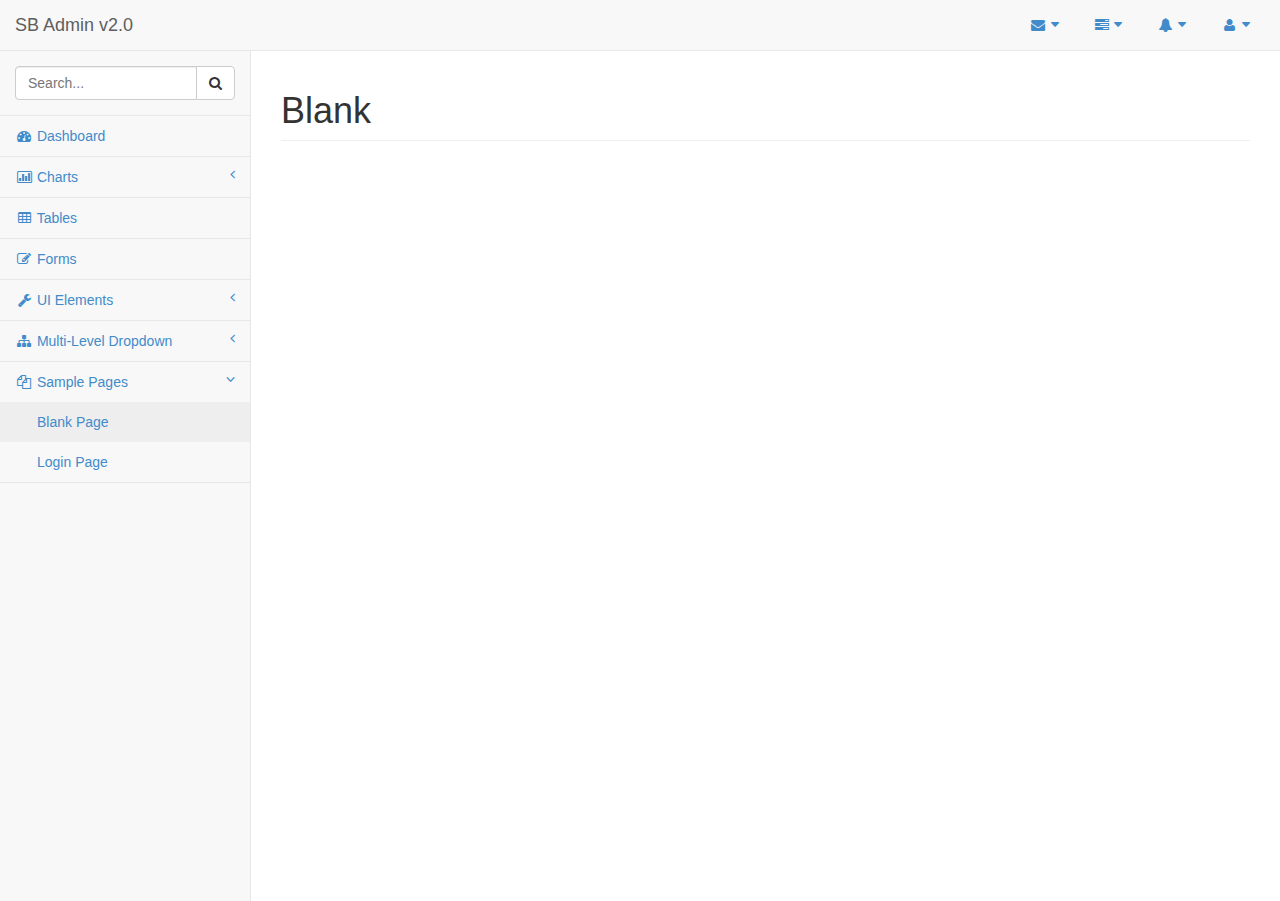
<file: SmallFlow/WebContent/sb-admin-2/blank.html>
<!DOCTYPE html>
<html lang="en">

<head>

    <meta charset="utf-8">
    <meta http-equiv="X-UA-Compatible" content="IE=edge">
    <meta name="viewport" content="width=device-width, initial-scale=1">
    <meta name="description" content="">
    <meta name="author" content="">

    <title>SB Admin 2 - Bootstrap Admin Theme</title>

    <!-- Bootstrap Core CSS -->
    <link href="css/bootstrap.min.css" rel="stylesheet">

    <!-- MetisMenu CSS -->
    <link href="css/plugins/metisMenu/metisMenu.min.css" rel="stylesheet">

    <!-- Custom CSS -->
    <link href="css/sb-admin-2.css" rel="stylesheet">

    <!-- Custom Fonts -->
    <link href="font-awesome-4.1.0/css/font-awesome.min.css" rel="stylesheet" type="text/css">

    <!-- HTML5 Shim and Respond.js IE8 support of HTML5 elements and media queries -->
    <!-- WARNING: Respond.js doesn't work if you view the page via file:// -->
    <!--[if lt IE 9]>
        <script src="https://oss.maxcdn.com/libs/html5shiv/3.7.0/html5shiv.js"></script>
        <script src="https://oss.maxcdn.com/libs/respond.js/1.4.2/respond.min.js"></script>
    <![endif]-->

</head>

<body>

    <div id="wrapper">

        <!-- Navigation -->
        <nav class="navbar navbar-default navbar-static-top" role="navigation" style="margin-bottom: 0">
            <div class="navbar-header">
                <button type="button" class="navbar-toggle" data-toggle="collapse" data-target=".navbar-collapse">
                    <span class="sr-only">Toggle navigation</span>
                    <span class="icon-bar"></span>
                    <span class="icon-bar"></span>
                    <span class="icon-bar"></span>
                </button>
                <a class="navbar-brand" href="index.html">SB Admin v2.0</a>
            </div>
            <!-- /.navbar-header -->

            <ul class="nav navbar-top-links navbar-right">
                <li class="dropdown">
                    <a class="dropdown-toggle" data-toggle="dropdown" href="#">
                        <i class="fa fa-envelope fa-fw"></i>  <i class="fa fa-caret-down"></i>
                    </a>
                    <ul class="dropdown-menu dropdown-messages">
                        <li>
                            <a href="#">
                                <div>
                                    <strong>John Smith</strong>
                                    <span class="pull-right text-muted">
                                        <em>Yesterday</em>
                                    </span>
                                </div>
                                <div>Lorem ipsum dolor sit amet, consectetur adipiscing elit. Pellentesque eleifend...</div>
                            </a>
                        </li>
                        <li class="divider"></li>
                        <li>
                            <a href="#">
                                <div>
                                    <strong>John Smith</strong>
                                    <span class="pull-right text-muted">
                                        <em>Yesterday</em>
                                    </span>
                                </div>
                                <div>Lorem ipsum dolor sit amet, consectetur adipiscing elit. Pellentesque eleifend...</div>
                            </a>
                        </li>
                        <li class="divider"></li>
                        <li>
                            <a href="#">
                                <div>
                                    <strong>John Smith</strong>
                                    <span class="pull-right text-muted">
                                        <em>Yesterday</em>
                                    </span>
                                </div>
                                <div>Lorem ipsum dolor sit amet, consectetur adipiscing elit. Pellentesque eleifend...</div>
                            </a>
                        </li>
                        <li class="divider"></li>
                        <li>
                            <a class="text-center" href="#">
                                <strong>Read All Messages</strong>
                                <i class="fa fa-angle-right"></i>
                            </a>
                        </li>
                    </ul>
                    <!-- /.dropdown-messages -->
                </li>
                <!-- /.dropdown -->
                <li class="dropdown">
                    <a class="dropdown-toggle" data-toggle="dropdown" href="#">
                        <i class="fa fa-tasks fa-fw"></i>  <i class="fa fa-caret-down"></i>
                    </a>
                    <ul class="dropdown-menu dropdown-tasks">
                        <li>
                            <a href="#">
                                <div>
                                    <p>
                                        <strong>Task 1</strong>
                                        <span class="pull-right text-muted">40% Complete</span>
                                    </p>
                                    <div class="progress progress-striped active">
                                        <div class="progress-bar progress-bar-success" role="progressbar" aria-valuenow="40" aria-valuemin="0" aria-valuemax="100" style="width: 40%">
                                            <span class="sr-only">40% Complete (success)</span>
                                        </div>
                                    </div>
                                </div>
                            </a>
                        </li>
                        <li class="divider"></li>
                        <li>
                            <a href="#">
                                <div>
                                    <p>
                                        <strong>Task 2</strong>
                                        <span class="pull-right text-muted">20% Complete</span>
                                    </p>
                                    <div class="progress progress-striped active">
                                        <div class="progress-bar progress-bar-info" role="progressbar" aria-valuenow="20" aria-valuemin="0" aria-valuemax="100" style="width: 20%">
                                            <span class="sr-only">20% Complete</span>
                                        </div>
                                    </div>
                                </div>
                            </a>
                        </li>
                        <li class="divider"></li>
                        <li>
                            <a href="#">
                                <div>
                                    <p>
                                        <strong>Task 3</strong>
                                        <span class="pull-right text-muted">60% Complete</span>
                                    </p>
                                    <div class="progress progress-striped active">
                                        <div class="progress-bar progress-bar-warning" role="progressbar" aria-valuenow="60" aria-valuemin="0" aria-valuemax="100" style="width: 60%">
                                            <span class="sr-only">60% Complete (warning)</span>
                                        </div>
                                    </div>
                                </div>
                            </a>
                        </li>
                        <li class="divider"></li>
                        <li>
                            <a href="#">
                                <div>
                                    <p>
                                        <strong>Task 4</strong>
                                        <span class="pull-right text-muted">80% Complete</span>
                                    </p>
                                    <div class="progress progress-striped active">
                                        <div class="progress-bar progress-bar-danger" role="progressbar" aria-valuenow="80" aria-valuemin="0" aria-valuemax="100" style="width: 80%">
                                            <span class="sr-only">80% Complete (danger)</span>
                                        </div>
                                    </div>
                                </div>
                            </a>
                        </li>
                        <li class="divider"></li>
                        <li>
                            <a class="text-center" href="#">
                                <strong>See All Tasks</strong>
                                <i class="fa fa-angle-right"></i>
                            </a>
                        </li>
                    </ul>
                    <!-- /.dropdown-tasks -->
                </li>
                <!-- /.dropdown -->
                <li class="dropdown">
                    <a class="dropdown-toggle" data-toggle="dropdown" href="#">
                        <i class="fa fa-bell fa-fw"></i>  <i class="fa fa-caret-down"></i>
                    </a>
                    <ul class="dropdown-menu dropdown-alerts">
                        <li>
                            <a href="#">
                                <div>
                                    <i class="fa fa-comment fa-fw"></i> New Comment
                                    <span class="pull-right text-muted small">4 minutes ago</span>
                                </div>
                            </a>
                        </li>
                        <li class="divider"></li>
                        <li>
                            <a href="#">
                                <div>
                                    <i class="fa fa-twitter fa-fw"></i> 3 New Followers
                                    <span class="pull-right text-muted small">12 minutes ago</span>
                                </div>
                            </a>
                        </li>
                        <li class="divider"></li>
                        <li>
                            <a href="#">
                                <div>
                                    <i class="fa fa-envelope fa-fw"></i> Message Sent
                                    <span class="pull-right text-muted small">4 minutes ago</span>
                                </div>
                            </a>
                        </li>
                        <li class="divider"></li>
                        <li>
                            <a href="#">
                                <div>
                                    <i class="fa fa-tasks fa-fw"></i> New Task
                                    <span class="pull-right text-muted small">4 minutes ago</span>
                                </div>
                            </a>
                        </li>
                        <li class="divider"></li>
                        <li>
                            <a href="#">
                                <div>
                                    <i class="fa fa-upload fa-fw"></i> Server Rebooted
                                    <span class="pull-right text-muted small">4 minutes ago</span>
                                </div>
                            </a>
                        </li>
                        <li class="divider"></li>
                        <li>
                            <a class="text-center" href="#">
                                <strong>See All Alerts</strong>
                                <i class="fa fa-angle-right"></i>
                            </a>
                        </li>
                    </ul>
                    <!-- /.dropdown-alerts -->
                </li>
                <!-- /.dropdown -->
                <li class="dropdown">
                    <a class="dropdown-toggle" data-toggle="dropdown" href="#">
                        <i class="fa fa-user fa-fw"></i>  <i class="fa fa-caret-down"></i>
                    </a>
                    <ul class="dropdown-menu dropdown-user">
                        <li><a href="#"><i class="fa fa-user fa-fw"></i> User Profile</a>
                        </li>
                        <li><a href="#"><i class="fa fa-gear fa-fw"></i> Settings</a>
                        </li>
                        <li class="divider"></li>
                        <li><a href="login.html"><i class="fa fa-sign-out fa-fw"></i> Logout</a>
                        </li>
                    </ul>
                    <!-- /.dropdown-user -->
                </li>
                <!-- /.dropdown -->
            </ul>
            <!-- /.navbar-top-links -->

            <div class="navbar-default sidebar" role="navigation">
                <div class="sidebar-nav navbar-collapse">
                    <ul class="nav" id="side-menu">
                        <li class="sidebar-search">
                            <div class="input-group custom-search-form">
                                <input type="text" class="form-control" placeholder="Search...">
                                <span class="input-group-btn">
                                <button class="btn btn-default" type="button">
                                    <i class="fa fa-search"></i>
                                </button>
                            </span>
                            </div>
                            <!-- /input-group -->
                        </li>
                        <li>
                            <a href="index.html"><i class="fa fa-dashboard fa-fw"></i> Dashboard</a>
                        </li>
                        <li>
                            <a href="#"><i class="fa fa-bar-chart-o fa-fw"></i> Charts<span class="fa arrow"></span></a>
                            <ul class="nav nav-second-level">
                                <li>
                                    <a href="flot.html">Flot Charts</a>
                                </li>
                                <li>
                                    <a href="morris.html">Morris.js Charts</a>
                                </li>
                            </ul>
                            <!-- /.nav-second-level -->
                        </li>
                        <li>
                            <a href="tables.html"><i class="fa fa-table fa-fw"></i> Tables</a>
                        </li>
                        <li>
                            <a href="forms.html"><i class="fa fa-edit fa-fw"></i> Forms</a>
                        </li>
                        <li>
                            <a href="#"><i class="fa fa-wrench fa-fw"></i> UI Elements<span class="fa arrow"></span></a>
                            <ul class="nav nav-second-level">
                                <li>
                                    <a href="panels-wells.html">Panels and Wells</a>
                                </li>
                                <li>
                                    <a href="buttons.html">Buttons</a>
                                </li>
                                <li>
                                    <a href="notifications.html">Notifications</a>
                                </li>
                                <li>
                                    <a href="typography.html">Typography</a>
                                </li>
                                <li>
                                    <a href="grid.html">Grid</a>
                                </li>
                            </ul>
                            <!-- /.nav-second-level -->
                        </li>
                        <li>
                            <a href="#"><i class="fa fa-sitemap fa-fw"></i> Multi-Level Dropdown<span class="fa arrow"></span></a>
                            <ul class="nav nav-second-level">
                                <li>
                                    <a href="#">Second Level Item</a>
                                </li>
                                <li>
                                    <a href="#">Second Level Item</a>
                                </li>
                                <li>
                                    <a href="#">Third Level <span class="fa arrow"></span></a>
                                    <ul class="nav nav-third-level">
                                        <li>
                                            <a href="#">Third Level Item</a>
                                        </li>
                                        <li>
                                            <a href="#">Third Level Item</a>
                                        </li>
                                        <li>
                                            <a href="#">Third Level Item</a>
                                        </li>
                                        <li>
                                            <a href="#">Third Level Item</a>
                                        </li>
                                    </ul>
                                    <!-- /.nav-third-level -->
                                </li>
                            </ul>
                            <!-- /.nav-second-level -->
                        </li>
                        <li class="active">
                            <a href="#"><i class="fa fa-files-o fa-fw"></i> Sample Pages<span class="fa arrow"></span></a>
                            <ul class="nav nav-second-level">
                                <li>
                                    <a class="active" href="blank.html">Blank Page</a>
                                </li>
                                <li>
                                    <a href="login.html">Login Page</a>
                                </li>
                            </ul>
                            <!-- /.nav-second-level -->
                        </li>
                    </ul>
                </div>
                <!-- /.sidebar-collapse -->
            </div>
            <!-- /.navbar-static-side -->
        </nav>

        <!-- Page Content -->
        <div id="page-wrapper">
            <div class="row">
                <div class="col-lg-12">
                    <h1 class="page-header">Blank</h1>
                </div>
                <!-- /.col-lg-12 -->
            </div>
            <!-- /.row -->
        </div>
        <!-- /#page-wrapper -->

    </div>
    <!-- /#wrapper -->

    <!-- jQuery Version 1.11.0 -->
    <script src="js/jquery-1.11.0.js"></script>

    <!-- Bootstrap Core JavaScript -->
    <script src="js/bootstrap.min.js"></script>

    <!-- Metis Menu Plugin JavaScript -->
    <script src="js/plugins/metisMenu/metisMenu.min.js"></script>

    <!-- Custom Theme JavaScript -->
    <script src="js/sb-admin-2.js"></script>

</body>

</html>
</file>
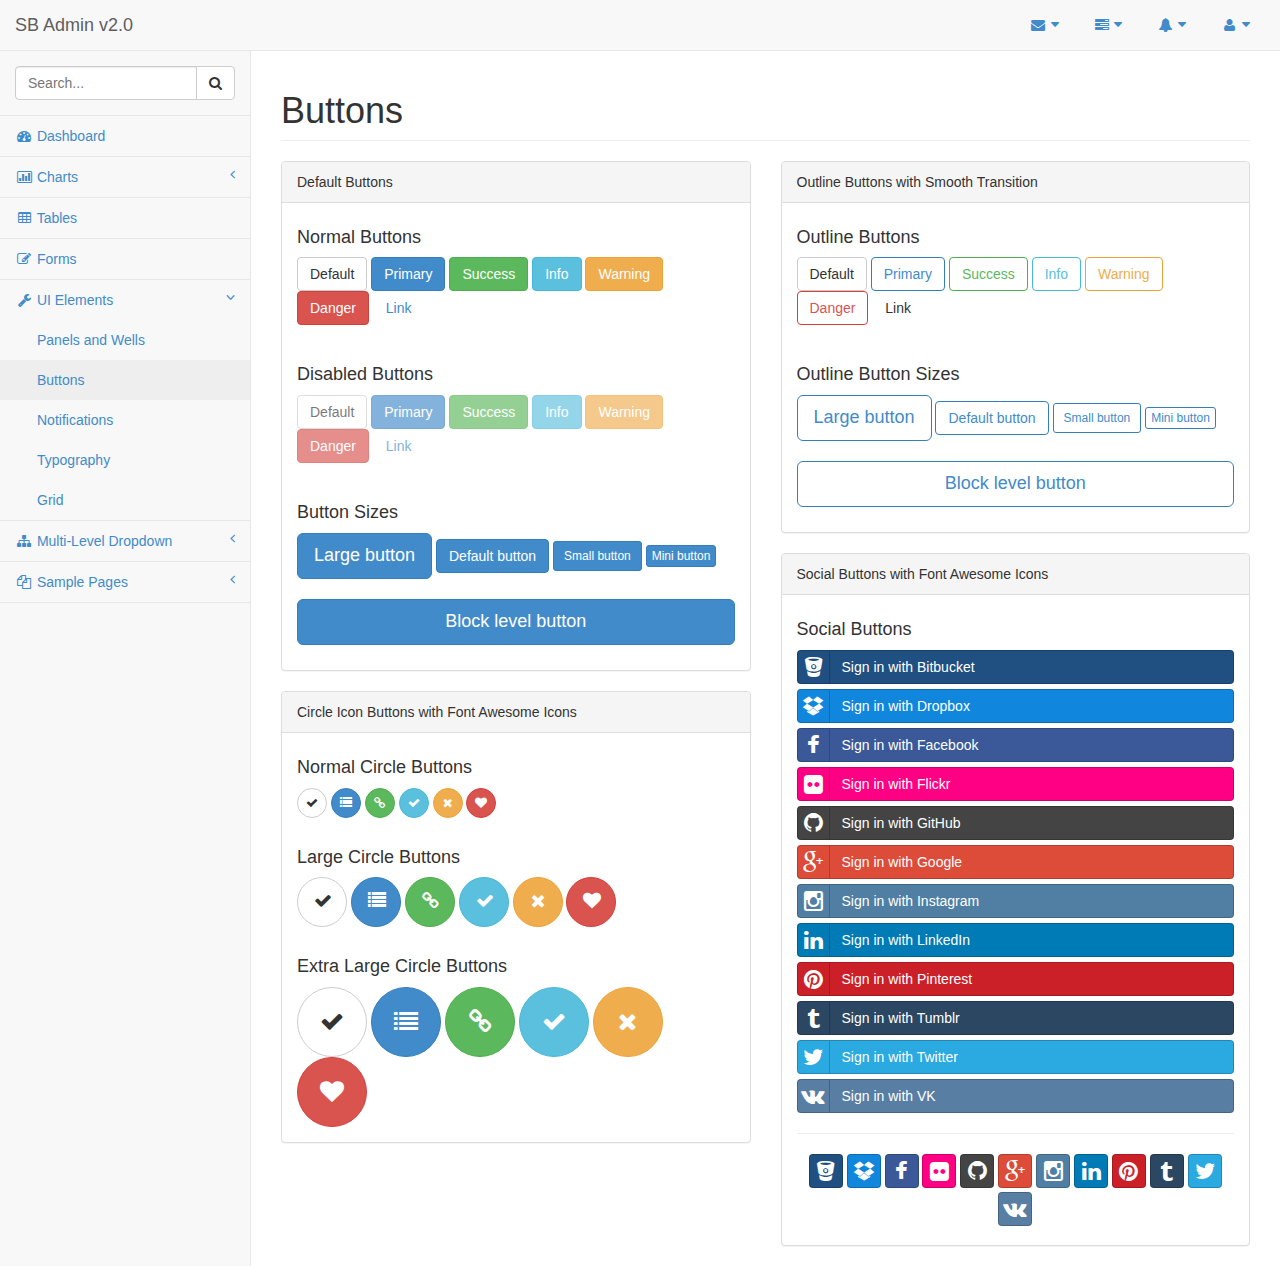
<file: SmallFlow/WebContent/sb-admin-2/buttons.html>
<!DOCTYPE html>
<html lang="en">

<head>

    <meta charset="utf-8">
    <meta http-equiv="X-UA-Compatible" content="IE=edge">
    <meta name="viewport" content="width=device-width, initial-scale=1">
    <meta name="description" content="">
    <meta name="author" content="">

    <title>SB Admin 2 - Bootstrap Admin Theme</title>

    <!-- Bootstrap Core CSS -->
    <link href="css/bootstrap.min.css" rel="stylesheet">

    <!-- MetisMenu CSS -->
    <link href="css/plugins/metisMenu/metisMenu.min.css" rel="stylesheet">

    <!-- Social Buttons CSS -->
    <link href="css/plugins/social-buttons.css" rel="stylesheet">

    <!-- Custom CSS -->
    <link href="css/sb-admin-2.css" rel="stylesheet">

    <!-- Custom Fonts -->
    <link href="font-awesome-4.1.0/css/font-awesome.min.css" rel="stylesheet" type="text/css">

    <!-- HTML5 Shim and Respond.js IE8 support of HTML5 elements and media queries -->
    <!-- WARNING: Respond.js doesn't work if you view the page via file:// -->
    <!--[if lt IE 9]>
        <script src="https://oss.maxcdn.com/libs/html5shiv/3.7.0/html5shiv.js"></script>
        <script src="https://oss.maxcdn.com/libs/respond.js/1.4.2/respond.min.js"></script>
    <![endif]-->

</head>

<body>

    <div id="wrapper">

        <!-- Navigation -->
        <nav class="navbar navbar-default navbar-static-top" role="navigation" style="margin-bottom: 0">
            <div class="navbar-header">
                <button type="button" class="navbar-toggle" data-toggle="collapse" data-target=".navbar-collapse">
                    <span class="sr-only">Toggle navigation</span>
                    <span class="icon-bar"></span>
                    <span class="icon-bar"></span>
                    <span class="icon-bar"></span>
                </button>
                <a class="navbar-brand" href="index.html">SB Admin v2.0</a>
            </div>
            <!-- /.navbar-header -->

            <ul class="nav navbar-top-links navbar-right">
                <li class="dropdown">
                    <a class="dropdown-toggle" data-toggle="dropdown" href="#">
                        <i class="fa fa-envelope fa-fw"></i>  <i class="fa fa-caret-down"></i>
                    </a>
                    <ul class="dropdown-menu dropdown-messages">
                        <li>
                            <a href="#">
                                <div>
                                    <strong>John Smith</strong>
                                    <span class="pull-right text-muted">
                                        <em>Yesterday</em>
                                    </span>
                                </div>
                                <div>Lorem ipsum dolor sit amet, consectetur adipiscing elit. Pellentesque eleifend...</div>
                            </a>
                        </li>
                        <li class="divider"></li>
                        <li>
                            <a href="#">
                                <div>
                                    <strong>John Smith</strong>
                                    <span class="pull-right text-muted">
                                        <em>Yesterday</em>
                                    </span>
                                </div>
                                <div>Lorem ipsum dolor sit amet, consectetur adipiscing elit. Pellentesque eleifend...</div>
                            </a>
                        </li>
                        <li class="divider"></li>
                        <li>
                            <a href="#">
                                <div>
                                    <strong>John Smith</strong>
                                    <span class="pull-right text-muted">
                                        <em>Yesterday</em>
                                    </span>
                                </div>
                                <div>Lorem ipsum dolor sit amet, consectetur adipiscing elit. Pellentesque eleifend...</div>
                            </a>
                        </li>
                        <li class="divider"></li>
                        <li>
                            <a class="text-center" href="#">
                                <strong>Read All Messages</strong>
                                <i class="fa fa-angle-right"></i>
                            </a>
                        </li>
                    </ul>
                    <!-- /.dropdown-messages -->
                </li>
                <!-- /.dropdown -->
                <li class="dropdown">
                    <a class="dropdown-toggle" data-toggle="dropdown" href="#">
                        <i class="fa fa-tasks fa-fw"></i>  <i class="fa fa-caret-down"></i>
                    </a>
                    <ul class="dropdown-menu dropdown-tasks">
                        <li>
                            <a href="#">
                                <div>
                                    <p>
                                        <strong>Task 1</strong>
                                        <span class="pull-right text-muted">40% Complete</span>
                                    </p>
                                    <div class="progress progress-striped active">
                                        <div class="progress-bar progress-bar-success" role="progressbar" aria-valuenow="40" aria-valuemin="0" aria-valuemax="100" style="width: 40%">
                                            <span class="sr-only">40% Complete (success)</span>
                                        </div>
                                    </div>
                                </div>
                            </a>
                        </li>
                        <li class="divider"></li>
                        <li>
                            <a href="#">
                                <div>
                                    <p>
                                        <strong>Task 2</strong>
                                        <span class="pull-right text-muted">20% Complete</span>
                                    </p>
                                    <div class="progress progress-striped active">
                                        <div class="progress-bar progress-bar-info" role="progressbar" aria-valuenow="20" aria-valuemin="0" aria-valuemax="100" style="width: 20%">
                                            <span class="sr-only">20% Complete</span>
                                        </div>
                                    </div>
                                </div>
                            </a>
                        </li>
                        <li class="divider"></li>
                        <li>
                            <a href="#">
                                <div>
                                    <p>
                                        <strong>Task 3</strong>
                                        <span class="pull-right text-muted">60% Complete</span>
                                    </p>
                                    <div class="progress progress-striped active">
                                        <div class="progress-bar progress-bar-warning" role="progressbar" aria-valuenow="60" aria-valuemin="0" aria-valuemax="100" style="width: 60%">
                                            <span class="sr-only">60% Complete (warning)</span>
                                        </div>
                                    </div>
                                </div>
                            </a>
                        </li>
                        <li class="divider"></li>
                        <li>
                            <a href="#">
                                <div>
                                    <p>
                                        <strong>Task 4</strong>
                                        <span class="pull-right text-muted">80% Complete</span>
                                    </p>
                                    <div class="progress progress-striped active">
                                        <div class="progress-bar progress-bar-danger" role="progressbar" aria-valuenow="80" aria-valuemin="0" aria-valuemax="100" style="width: 80%">
                                            <span class="sr-only">80% Complete (danger)</span>
                                        </div>
                                    </div>
                                </div>
                            </a>
                        </li>
                        <li class="divider"></li>
                        <li>
                            <a class="text-center" href="#">
                                <strong>See All Tasks</strong>
                                <i class="fa fa-angle-right"></i>
                            </a>
                        </li>
                    </ul>
                    <!-- /.dropdown-tasks -->
                </li>
                <!-- /.dropdown -->
                <li class="dropdown">
                    <a class="dropdown-toggle" data-toggle="dropdown" href="#">
                        <i class="fa fa-bell fa-fw"></i>  <i class="fa fa-caret-down"></i>
                    </a>
                    <ul class="dropdown-menu dropdown-alerts">
                        <li>
                            <a href="#">
                                <div>
                                    <i class="fa fa-comment fa-fw"></i> New Comment
                                    <span class="pull-right text-muted small">4 minutes ago</span>
                                </div>
                            </a>
                        </li>
                        <li class="divider"></li>
                        <li>
                            <a href="#">
                                <div>
                                    <i class="fa fa-twitter fa-fw"></i> 3 New Followers
                                    <span class="pull-right text-muted small">12 minutes ago</span>
                                </div>
                            </a>
                        </li>
                        <li class="divider"></li>
                        <li>
                            <a href="#">
                                <div>
                                    <i class="fa fa-envelope fa-fw"></i> Message Sent
                                    <span class="pull-right text-muted small">4 minutes ago</span>
                                </div>
                            </a>
                        </li>
                        <li class="divider"></li>
                        <li>
                            <a href="#">
                                <div>
                                    <i class="fa fa-tasks fa-fw"></i> New Task
                                    <span class="pull-right text-muted small">4 minutes ago</span>
                                </div>
                            </a>
                        </li>
                        <li class="divider"></li>
                        <li>
                            <a href="#">
                                <div>
                                    <i class="fa fa-upload fa-fw"></i> Server Rebooted
                                    <span class="pull-right text-muted small">4 minutes ago</span>
                                </div>
                            </a>
                        </li>
                        <li class="divider"></li>
                        <li>
                            <a class="text-center" href="#">
                                <strong>See All Alerts</strong>
                                <i class="fa fa-angle-right"></i>
                            </a>
                        </li>
                    </ul>
                    <!-- /.dropdown-alerts -->
                </li>
                <!-- /.dropdown -->
                <li class="dropdown">
                    <a class="dropdown-toggle" data-toggle="dropdown" href="#">
                        <i class="fa fa-user fa-fw"></i>  <i class="fa fa-caret-down"></i>
                    </a>
                    <ul class="dropdown-menu dropdown-user">
                        <li><a href="#"><i class="fa fa-user fa-fw"></i> User Profile</a>
                        </li>
                        <li><a href="#"><i class="fa fa-gear fa-fw"></i> Settings</a>
                        </li>
                        <li class="divider"></li>
                        <li><a href="login.html"><i class="fa fa-sign-out fa-fw"></i> Logout</a>
                        </li>
                    </ul>
                    <!-- /.dropdown-user -->
                </li>
                <!-- /.dropdown -->
            </ul>
            <!-- /.navbar-top-links -->

            <div class="navbar-default sidebar" role="navigation">
                <div class="sidebar-nav navbar-collapse">
                    <ul class="nav" id="side-menu">
                        <li class="sidebar-search">
                            <div class="input-group custom-search-form">
                                <input type="text" class="form-control" placeholder="Search...">
                                <span class="input-group-btn">
                                <button class="btn btn-default" type="button">
                                    <i class="fa fa-search"></i>
                                </button>
                            </span>
                            </div>
                            <!-- /input-group -->
                        </li>
                        <li>
                            <a href="index.html"><i class="fa fa-dashboard fa-fw"></i> Dashboard</a>
                        </li>
                        <li>
                            <a href="#"><i class="fa fa-bar-chart-o fa-fw"></i> Charts<span class="fa arrow"></span></a>
                            <ul class="nav nav-second-level">
                                <li>
                                    <a href="flot.html">Flot Charts</a>
                                </li>
                                <li>
                                    <a href="morris.html">Morris.js Charts</a>
                                </li>
                            </ul>
                            <!-- /.nav-second-level -->
                        </li>
                        <li>
                            <a href="tables.html"><i class="fa fa-table fa-fw"></i> Tables</a>
                        </li>
                        <li>
                            <a href="forms.html"><i class="fa fa-edit fa-fw"></i> Forms</a>
                        </li>
                        <li class="active">
                            <a href="#"><i class="fa fa-wrench fa-fw"></i> UI Elements<span class="fa arrow"></span></a>
                            <ul class="nav nav-second-level">
                                <li>
                                    <a href="panels-wells.html">Panels and Wells</a>
                                </li>
                                <li>
                                    <a class="active" href="buttons.html">Buttons</a>
                                </li>
                                <li>
                                    <a href="notifications.html">Notifications</a>
                                </li>
                                <li>
                                    <a href="typography.html">Typography</a>
                                </li>
                                <li>
                                    <a href="grid.html">Grid</a>
                                </li>
                            </ul>
                            <!-- /.nav-second-level -->
                        </li>
                        <li>
                            <a href="#"><i class="fa fa-sitemap fa-fw"></i> Multi-Level Dropdown<span class="fa arrow"></span></a>
                            <ul class="nav nav-second-level">
                                <li>
                                    <a href="#">Second Level Item</a>
                                </li>
                                <li>
                                    <a href="#">Second Level Item</a>
                                </li>
                                <li>
                                    <a href="#">Third Level <span class="fa arrow"></span></a>
                                    <ul class="nav nav-third-level">
                                        <li>
                                            <a href="#">Third Level Item</a>
                                        </li>
                                        <li>
                                            <a href="#">Third Level Item</a>
                                        </li>
                                        <li>
                                            <a href="#">Third Level Item</a>
                                        </li>
                                        <li>
                                            <a href="#">Third Level Item</a>
                                        </li>
                                    </ul>
                                    <!-- /.nav-third-level -->
                                </li>
                            </ul>
                            <!-- /.nav-second-level -->
                        </li>
                        <li>
                            <a href="#"><i class="fa fa-files-o fa-fw"></i> Sample Pages<span class="fa arrow"></span></a>
                            <ul class="nav nav-second-level">
                                <li>
                                    <a href="blank.html">Blank Page</a>
                                </li>
                                <li>
                                    <a href="login.html">Login Page</a>
                                </li>
                            </ul>
                            <!-- /.nav-second-level -->
                        </li>
                    </ul>
                </div>
                <!-- /.sidebar-collapse -->
            </div>
            <!-- /.navbar-static-side -->
        </nav>

        <!-- Page Content -->
        <div id="page-wrapper">
            <div class="row">
                <div class="col-lg-12">
                    <h1 class="page-header">Buttons</h1>
                </div>
                <!-- /.col-lg-12 -->
            </div>
            <!-- /.row -->
            <div class="row">
                <div class="col-lg-6">
                    <div class="panel panel-default">
                        <div class="panel-heading">
                            Default Buttons
                        </div>
                        <!-- /.panel-heading -->
                        <div class="panel-body">
                            <h4>Normal Buttons</h4>
                            <p>
                                <button type="button" class="btn btn-default">Default</button>
                                <button type="button" class="btn btn-primary">Primary</button>
                                <button type="button" class="btn btn-success">Success</button>
                                <button type="button" class="btn btn-info">Info</button>
                                <button type="button" class="btn btn-warning">Warning</button>
                                <button type="button" class="btn btn-danger">Danger</button>
                                <button type="button" class="btn btn-link">Link</button>
                            </p>
                            <br>
                            <h4>Disabled Buttons</h4>
                            <p>
                                <button type="button" class="btn btn-default disabled">Default</button>
                                <button type="button" class="btn btn-primary disabled">Primary</button>
                                <button type="button" class="btn btn-success disabled">Success</button>
                                <button type="button" class="btn btn-info disabled">Info</button>
                                <button type="button" class="btn btn-warning disabled">Warning</button>
                                <button type="button" class="btn btn-danger disabled">Danger</button>
                                <button type="button" class="btn btn-link disabled">Link</button>
                            </p>
                            <br>
                            <h4>Button Sizes</h4>
                            <p>
                                <button type="button" class="btn btn-primary btn-lg">Large button</button>
                                <button type="button" class="btn btn-primary">Default button</button>
                                <button type="button" class="btn btn-primary btn-sm">Small button</button>
                                <button type="button" class="btn btn-primary btn-xs">Mini button</button>
                                <br>
                                <br>
                                <button type="button" class="btn btn-primary btn-lg btn-block">Block level button</button>
                            </p>
                        </div>
                        <!-- /.panel-body -->
                    </div>
                    <!-- /.panel -->
                    <div class="panel panel-default">
                        <div class="panel-heading">
                            Circle Icon Buttons with Font Awesome Icons
                        </div>
                        <!-- /.panel-heading -->
                        <div class="panel-body">
                            <h4>Normal Circle Buttons</h4>
                            <button type="button" class="btn btn-default btn-circle"><i class="fa fa-check"></i>
                            </button>
                            <button type="button" class="btn btn-primary btn-circle"><i class="fa fa-list"></i>
                            </button>
                            <button type="button" class="btn btn-success btn-circle"><i class="fa fa-link"></i>
                            </button>
                            <button type="button" class="btn btn-info btn-circle"><i class="fa fa-check"></i>
                            </button>
                            <button type="button" class="btn btn-warning btn-circle"><i class="fa fa-times"></i>
                            </button>
                            <button type="button" class="btn btn-danger btn-circle"><i class="fa fa-heart"></i>
                            </button>
                            <br>
                            <br>
                            <h4>Large Circle Buttons</h4>
                            <button type="button" class="btn btn-default btn-circle btn-lg"><i class="fa fa-check"></i>
                            </button>
                            <button type="button" class="btn btn-primary btn-circle btn-lg"><i class="fa fa-list"></i>
                            </button>
                            <button type="button" class="btn btn-success btn-circle btn-lg"><i class="fa fa-link"></i>
                            </button>
                            <button type="button" class="btn btn-info btn-circle btn-lg"><i class="fa fa-check"></i>
                            </button>
                            <button type="button" class="btn btn-warning btn-circle btn-lg"><i class="fa fa-times"></i>
                            </button>
                            <button type="button" class="btn btn-danger btn-circle btn-lg"><i class="fa fa-heart"></i>
                            </button>
                            <br>
                            <br>
                            <h4>Extra Large Circle Buttons</h4>
                            <button type="button" class="btn btn-default btn-circle btn-xl"><i class="fa fa-check"></i>
                            </button>
                            <button type="button" class="btn btn-primary btn-circle btn-xl"><i class="fa fa-list"></i>
                            </button>
                            <button type="button" class="btn btn-success btn-circle btn-xl"><i class="fa fa-link"></i>
                            </button>
                            <button type="button" class="btn btn-info btn-circle btn-xl"><i class="fa fa-check"></i>
                            </button>
                            <button type="button" class="btn btn-warning btn-circle btn-xl"><i class="fa fa-times"></i>
                            </button>
                            <button type="button" class="btn btn-danger btn-circle btn-xl"><i class="fa fa-heart"></i>
                            </button>
                        </div>
                        <!-- /.panel-body -->
                    </div>
                    <!-- /.panel -->
                </div>
                <!-- /.col-lg-6 -->
                <div class="col-lg-6">
                    <div class="panel panel-default">
                        <div class="panel-heading">
                            Outline Buttons with Smooth Transition
                        </div>
                        <!-- /.panel-heading -->
                        <div class="panel-body">
                            <h4>Outline Buttons</h4>
                            <p>
                                <button type="button" class="btn btn-outline btn-default">Default</button>
                                <button type="button" class="btn btn-outline btn-primary">Primary</button>
                                <button type="button" class="btn btn-outline btn-success">Success</button>
                                <button type="button" class="btn btn-outline btn-info">Info</button>
                                <button type="button" class="btn btn-outline btn-warning">Warning</button>
                                <button type="button" class="btn btn-outline btn-danger">Danger</button>
                                <button type="button" class="btn btn-outline btn-link">Link</button>
                            </p>
                            <br>
                            <h4>Outline Button Sizes</h4>
                            <p>
                                <button type="button" class="btn btn-outline btn-primary btn-lg">Large button</button>
                                <button type="button" class="btn btn-outline btn-primary">Default button</button>
                                <button type="button" class="btn btn-outline btn-primary btn-sm">Small button</button>
                                <button type="button" class="btn btn-outline btn-primary btn-xs">Mini button</button>
                                <br>
                                <br>
                                <button type="button" class="btn btn-outline btn-primary btn-lg btn-block">Block level button</button>
                            </p>
                        </div>
                        <!-- /.panel-body -->
                    </div>
                    <!-- /.panel -->
                    <div class="panel panel-default">
                        <div class="panel-heading">
                            Social Buttons with Font Awesome Icons
                        </div>
                        <!-- /.panel-heading -->
                        <div class="panel-body">
                            <h4>Social Buttons</h4>
                            <a class="btn btn-block btn-social btn-bitbucket">
                                <i class="fa fa-bitbucket"></i> Sign in with Bitbucket
                            </a>
                            <a class="btn btn-block btn-social btn-dropbox">
                                <i class="fa fa-dropbox"></i> Sign in with Dropbox
                            </a>
                            <a class="btn btn-block btn-social btn-facebook">
                                <i class="fa fa-facebook"></i> Sign in with Facebook
                            </a>
                            <a class="btn btn-block btn-social btn-flickr">
                                <i class="fa fa-flickr"></i> Sign in with Flickr
                            </a>
                            <a class="btn btn-block btn-social btn-github">
                                <i class="fa fa-github"></i> Sign in with GitHub
                            </a>
                            <a class="btn btn-block btn-social btn-google-plus">
                                <i class="fa fa-google-plus"></i> Sign in with Google
                            </a>
                            <a class="btn btn-block btn-social btn-instagram">
                                <i class="fa fa-instagram"></i> Sign in with Instagram
                            </a>
                            <a class="btn btn-block btn-social btn-linkedin">
                                <i class="fa fa-linkedin"></i> Sign in with LinkedIn
                            </a>
                            <a class="btn btn-block btn-social btn-pinterest">
                                <i class="fa fa-pinterest"></i> Sign in with Pinterest
                            </a>
                            <a class="btn btn-block btn-social btn-tumblr">
                                <i class="fa fa-tumblr"></i> Sign in with Tumblr
                            </a>
                            <a class="btn btn-block btn-social btn-twitter">
                                <i class="fa fa-twitter"></i> Sign in with Twitter
                            </a>
                            <a class="btn btn-block btn-social btn-vk">
                                <i class="fa fa-vk"></i> Sign in with VK
                            </a>

                            <hr>

                            <div class="text-center">
                                <a class="btn btn-social-icon btn-bitbucket"><i class="fa fa-bitbucket"></i></a>
                                <a class="btn btn-social-icon btn-dropbox"><i class="fa fa-dropbox"></i></a>
                                <a class="btn btn-social-icon btn-facebook"><i class="fa fa-facebook"></i></a>
                                <a class="btn btn-social-icon btn-flickr"><i class="fa fa-flickr"></i></a>
                                <a class="btn btn-social-icon btn-github"><i class="fa fa-github"></i></a>
                                <a class="btn btn-social-icon btn-google-plus"><i class="fa fa-google-plus"></i></a>
                                <a class="btn btn-social-icon btn-instagram"><i class="fa fa-instagram"></i></a>
                                <a class="btn btn-social-icon btn-linkedin"><i class="fa fa-linkedin"></i></a>
                                <a class="btn btn-social-icon btn-pinterest"><i class="fa fa-pinterest"></i></a>
                                <a class="btn btn-social-icon btn-tumblr"><i class="fa fa-tumblr"></i></a>
                                <a class="btn btn-social-icon btn-twitter"><i class="fa fa-twitter"></i></a>
                                <a class="btn btn-social-icon btn-vk"><i class="fa fa-vk"></i></a>
                            </div>
                        </div>
                        <!-- /.panel-body -->
                    </div>
                    <!-- /.panel -->
                </div>
                <!-- /.col-lg-6 -->
            </div>
            <!-- /.row -->
        </div>
        <!-- /#page-wrapper -->

    </div>
    <!-- /#wrapper -->

    <!-- jQuery Version 1.11.0 -->
    <script src="js/jquery-1.11.0.js"></script>

    <!-- Bootstrap Core JavaScript -->
    <script src="js/bootstrap.min.js"></script>

    <!-- Metis Menu Plugin JavaScript -->
    <script src="js/plugins/metisMenu/metisMenu.min.js"></script>

    <!-- Custom Theme JavaScript -->
    <script src="js/sb-admin-2.js"></script>

</body>

</html>
</file>
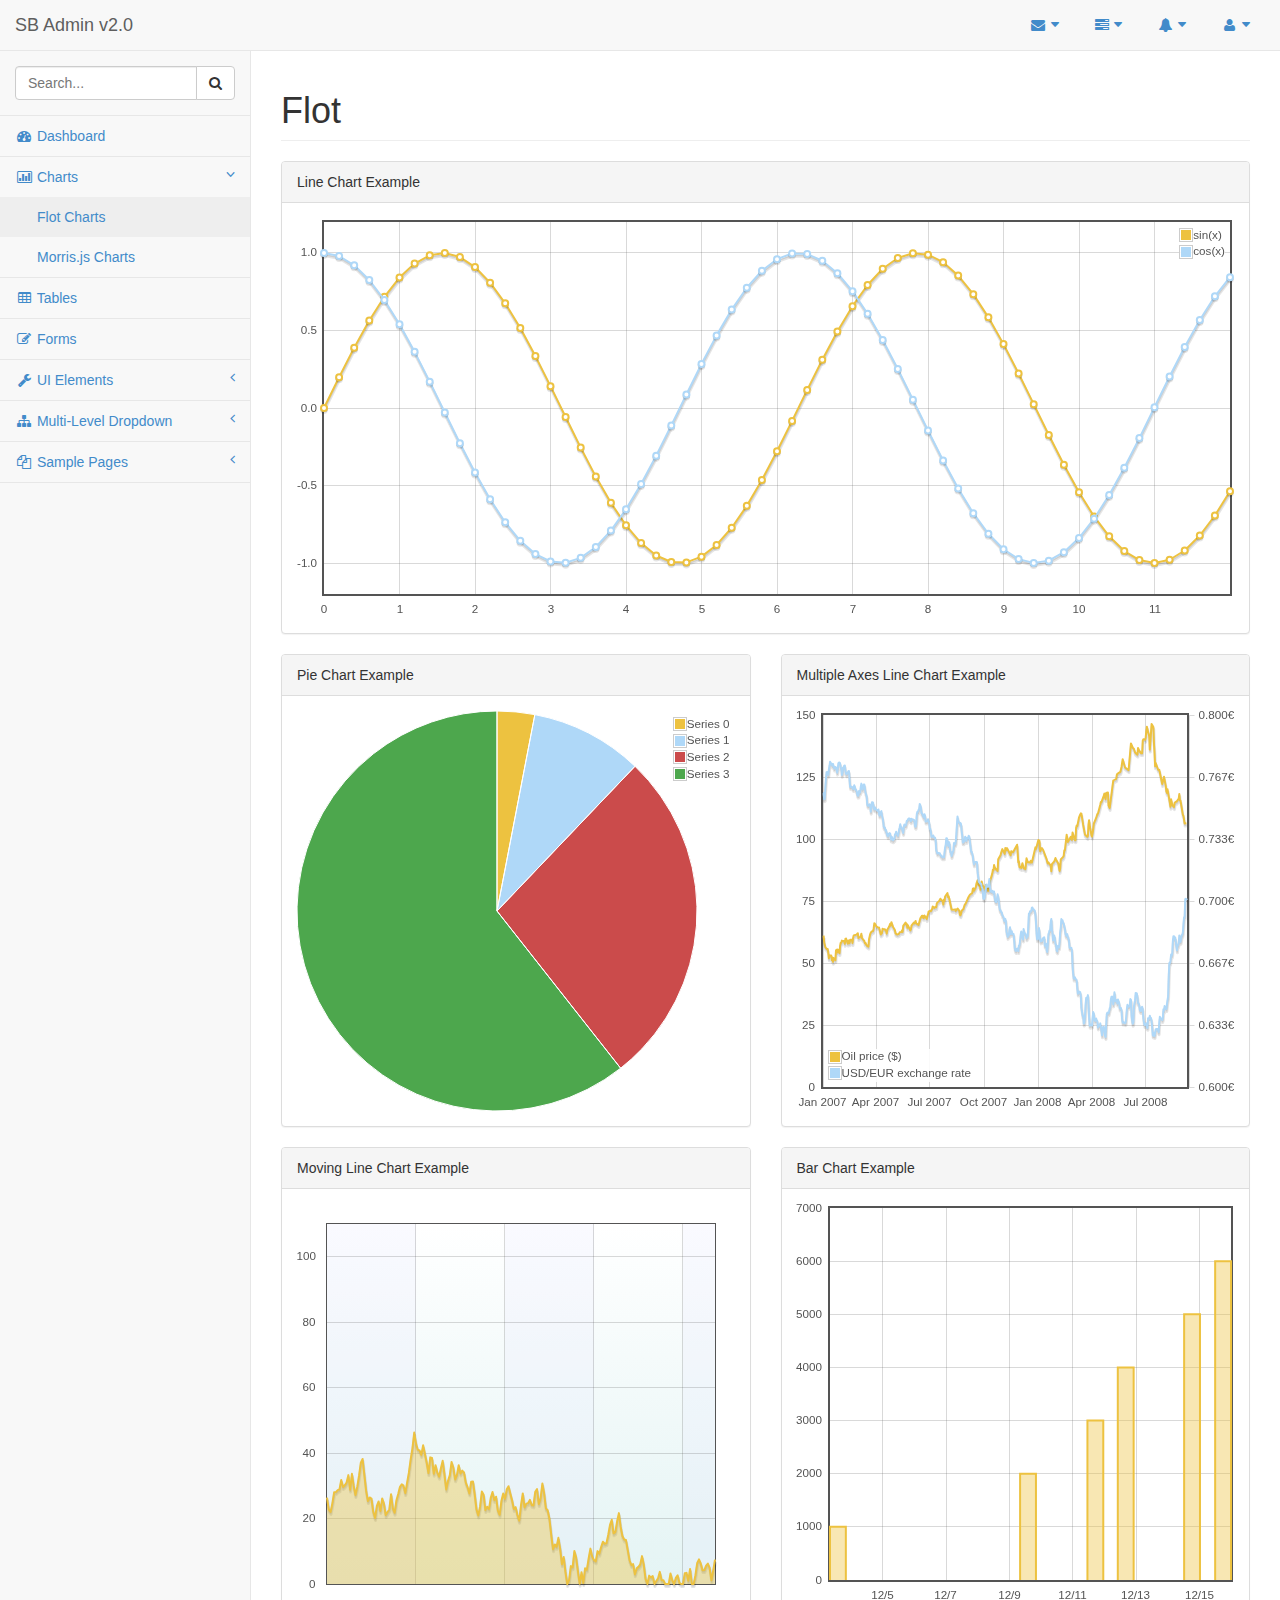
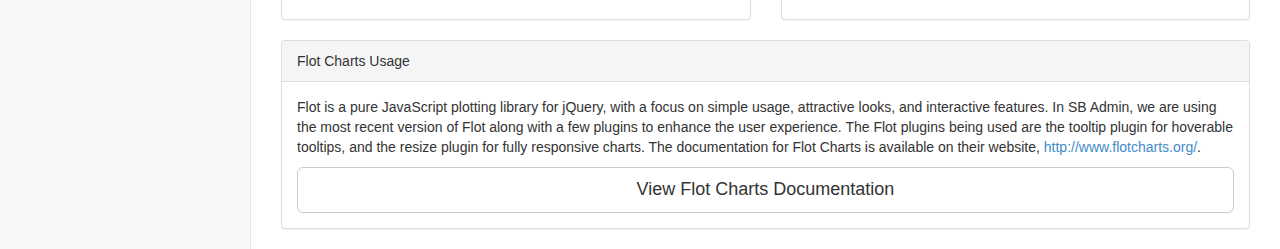
<file: SmallFlow/WebContent/sb-admin-2/flot.html>
<!DOCTYPE html>
<html lang="en">

<head>

    <meta charset="utf-8">
    <meta http-equiv="X-UA-Compatible" content="IE=edge">
    <meta name="viewport" content="width=device-width, initial-scale=1">
    <meta name="description" content="">
    <meta name="author" content="">

    <title>SB Admin 2 - Bootstrap Admin Theme</title>

    <!-- Bootstrap Core CSS -->
    <link href="css/bootstrap.min.css" rel="stylesheet">

    <!-- MetisMenu CSS -->
    <link href="css/plugins/metisMenu/metisMenu.min.css" rel="stylesheet">

    <!-- Timeline CSS -->
    <link href="css/plugins/timeline.css" rel="stylesheet">

    <!-- Custom CSS -->
    <link href="css/sb-admin-2.css" rel="stylesheet">

    <!-- Morris Charts CSS -->
    <link href="css/plugins/morris.css" rel="stylesheet">

    <!-- Custom Fonts -->
    <link href="font-awesome-4.1.0/css/font-awesome.min.css" rel="stylesheet" type="text/css">

    <!-- HTML5 Shim and Respond.js IE8 support of HTML5 elements and media queries -->
    <!-- WARNING: Respond.js doesn't work if you view the page via file:// -->
    <!--[if lt IE 9]>
        <script src="https://oss.maxcdn.com/libs/html5shiv/3.7.0/html5shiv.js"></script>
        <script src="https://oss.maxcdn.com/libs/respond.js/1.4.2/respond.min.js"></script>
    <![endif]-->

</head>

<body>

    <div id="wrapper">

        <!-- Navigation -->
        <nav class="navbar navbar-default navbar-static-top" role="navigation" style="margin-bottom: 0">
            <div class="navbar-header">
                <button type="button" class="navbar-toggle" data-toggle="collapse" data-target=".navbar-collapse">
                    <span class="sr-only">Toggle navigation</span>
                    <span class="icon-bar"></span>
                    <span class="icon-bar"></span>
                    <span class="icon-bar"></span>
                </button>
                <a class="navbar-brand" href="index.html">SB Admin v2.0</a>
            </div>
            <!-- /.navbar-header -->

            <ul class="nav navbar-top-links navbar-right">
                <li class="dropdown">
                    <a class="dropdown-toggle" data-toggle="dropdown" href="#">
                        <i class="fa fa-envelope fa-fw"></i>  <i class="fa fa-caret-down"></i>
                    </a>
                    <ul class="dropdown-menu dropdown-messages">
                        <li>
                            <a href="#">
                                <div>
                                    <strong>John Smith</strong>
                                    <span class="pull-right text-muted">
                                        <em>Yesterday</em>
                                    </span>
                                </div>
                                <div>Lorem ipsum dolor sit amet, consectetur adipiscing elit. Pellentesque eleifend...</div>
                            </a>
                        </li>
                        <li class="divider"></li>
                        <li>
                            <a href="#">
                                <div>
                                    <strong>John Smith</strong>
                                    <span class="pull-right text-muted">
                                        <em>Yesterday</em>
                                    </span>
                                </div>
                                <div>Lorem ipsum dolor sit amet, consectetur adipiscing elit. Pellentesque eleifend...</div>
                            </a>
                        </li>
                        <li class="divider"></li>
                        <li>
                            <a href="#">
                                <div>
                                    <strong>John Smith</strong>
                                    <span class="pull-right text-muted">
                                        <em>Yesterday</em>
                                    </span>
                                </div>
                                <div>Lorem ipsum dolor sit amet, consectetur adipiscing elit. Pellentesque eleifend...</div>
                            </a>
                        </li>
                        <li class="divider"></li>
                        <li>
                            <a class="text-center" href="#">
                                <strong>Read All Messages</strong>
                                <i class="fa fa-angle-right"></i>
                            </a>
                        </li>
                    </ul>
                    <!-- /.dropdown-messages -->
                </li>
                <!-- /.dropdown -->
                <li class="dropdown">
                    <a class="dropdown-toggle" data-toggle="dropdown" href="#">
                        <i class="fa fa-tasks fa-fw"></i>  <i class="fa fa-caret-down"></i>
                    </a>
                    <ul class="dropdown-menu dropdown-tasks">
                        <li>
                            <a href="#">
                                <div>
                                    <p>
                                        <strong>Task 1</strong>
                                        <span class="pull-right text-muted">40% Complete</span>
                                    </p>
                                    <div class="progress progress-striped active">
                                        <div class="progress-bar progress-bar-success" role="progressbar" aria-valuenow="40" aria-valuemin="0" aria-valuemax="100" style="width: 40%">
                                            <span class="sr-only">40% Complete (success)</span>
                                        </div>
                                    </div>
                                </div>
                            </a>
                        </li>
                        <li class="divider"></li>
                        <li>
                            <a href="#">
                                <div>
                                    <p>
                                        <strong>Task 2</strong>
                                        <span class="pull-right text-muted">20% Complete</span>
                                    </p>
                                    <div class="progress progress-striped active">
                                        <div class="progress-bar progress-bar-info" role="progressbar" aria-valuenow="20" aria-valuemin="0" aria-valuemax="100" style="width: 20%">
                                            <span class="sr-only">20% Complete</span>
                                        </div>
                                    </div>
                                </div>
                            </a>
                        </li>
                        <li class="divider"></li>
                        <li>
                            <a href="#">
                                <div>
                                    <p>
                                        <strong>Task 3</strong>
                                        <span class="pull-right text-muted">60% Complete</span>
                                    </p>
                                    <div class="progress progress-striped active">
                                        <div class="progress-bar progress-bar-warning" role="progressbar" aria-valuenow="60" aria-valuemin="0" aria-valuemax="100" style="width: 60%">
                                            <span class="sr-only">60% Complete (warning)</span>
                                        </div>
                                    </div>
                                </div>
                            </a>
                        </li>
                        <li class="divider"></li>
                        <li>
                            <a href="#">
                                <div>
                                    <p>
                                        <strong>Task 4</strong>
                                        <span class="pull-right text-muted">80% Complete</span>
                                    </p>
                                    <div class="progress progress-striped active">
                                        <div class="progress-bar progress-bar-danger" role="progressbar" aria-valuenow="80" aria-valuemin="0" aria-valuemax="100" style="width: 80%">
                                            <span class="sr-only">80% Complete (danger)</span>
                                        </div>
                                    </div>
                                </div>
                            </a>
                        </li>
                        <li class="divider"></li>
                        <li>
                            <a class="text-center" href="#">
                                <strong>See All Tasks</strong>
                                <i class="fa fa-angle-right"></i>
                            </a>
                        </li>
                    </ul>
                    <!-- /.dropdown-tasks -->
                </li>
                <!-- /.dropdown -->
                <li class="dropdown">
                    <a class="dropdown-toggle" data-toggle="dropdown" href="#">
                        <i class="fa fa-bell fa-fw"></i>  <i class="fa fa-caret-down"></i>
                    </a>
                    <ul class="dropdown-menu dropdown-alerts">
                        <li>
                            <a href="#">
                                <div>
                                    <i class="fa fa-comment fa-fw"></i> New Comment
                                    <span class="pull-right text-muted small">4 minutes ago</span>
                                </div>
                            </a>
                        </li>
                        <li class="divider"></li>
                        <li>
                            <a href="#">
                                <div>
                                    <i class="fa fa-twitter fa-fw"></i> 3 New Followers
                                    <span class="pull-right text-muted small">12 minutes ago</span>
                                </div>
                            </a>
                        </li>
                        <li class="divider"></li>
                        <li>
                            <a href="#">
                                <div>
                                    <i class="fa fa-envelope fa-fw"></i> Message Sent
                                    <span class="pull-right text-muted small">4 minutes ago</span>
                                </div>
                            </a>
                        </li>
                        <li class="divider"></li>
                        <li>
                            <a href="#">
                                <div>
                                    <i class="fa fa-tasks fa-fw"></i> New Task
                                    <span class="pull-right text-muted small">4 minutes ago</span>
                                </div>
                            </a>
                        </li>
                        <li class="divider"></li>
                        <li>
                            <a href="#">
                                <div>
                                    <i class="fa fa-upload fa-fw"></i> Server Rebooted
                                    <span class="pull-right text-muted small">4 minutes ago</span>
                                </div>
                            </a>
                        </li>
                        <li class="divider"></li>
                        <li>
                            <a class="text-center" href="#">
                                <strong>See All Alerts</strong>
                                <i class="fa fa-angle-right"></i>
                            </a>
                        </li>
                    </ul>
                    <!-- /.dropdown-alerts -->
                </li>
                <!-- /.dropdown -->
                <li class="dropdown">
                    <a class="dropdown-toggle" data-toggle="dropdown" href="#">
                        <i class="fa fa-user fa-fw"></i>  <i class="fa fa-caret-down"></i>
                    </a>
                    <ul class="dropdown-menu dropdown-user">
                        <li><a href="#"><i class="fa fa-user fa-fw"></i> User Profile</a>
                        </li>
                        <li><a href="#"><i class="fa fa-gear fa-fw"></i> Settings</a>
                        </li>
                        <li class="divider"></li>
                        <li><a href="login.html"><i class="fa fa-sign-out fa-fw"></i> Logout</a>
                        </li>
                    </ul>
                    <!-- /.dropdown-user -->
                </li>
                <!-- /.dropdown -->
            </ul>
            <!-- /.navbar-top-links -->

            <div class="navbar-default sidebar" role="navigation">
                <div class="sidebar-nav navbar-collapse">
                    <ul class="nav" id="side-menu">
                        <li class="sidebar-search">
                            <div class="input-group custom-search-form">
                                <input type="text" class="form-control" placeholder="Search...">
                                <span class="input-group-btn">
                                <button class="btn btn-default" type="button">
                                    <i class="fa fa-search"></i>
                                </button>
                            </span>
                            </div>
                            <!-- /input-group -->
                        </li>
                        <li>
                            <a href="index.html"><i class="fa fa-dashboard fa-fw"></i> Dashboard</a>
                        </li>
                        <li class="active">
                            <a href="#"><i class="fa fa-bar-chart-o fa-fw"></i> Charts<span class="fa arrow"></span></a>
                            <ul class="nav nav-second-level">
                                <li>
                                    <a class="active" href="flot.html">Flot Charts</a>
                                </li>
                                <li>
                                    <a href="morris.html">Morris.js Charts</a>
                                </li>
                            </ul>
                            <!-- /.nav-second-level -->
                        </li>
                        <li>
                            <a href="tables.html"><i class="fa fa-table fa-fw"></i> Tables</a>
                        </li>
                        <li>
                            <a href="forms.html"><i class="fa fa-edit fa-fw"></i> Forms</a>
                        </li>
                        <li>
                            <a href="#"><i class="fa fa-wrench fa-fw"></i> UI Elements<span class="fa arrow"></span></a>
                            <ul class="nav nav-second-level">
                                <li>
                                    <a href="panels-wells.html">Panels and Wells</a>
                                </li>
                                <li>
                                    <a href="buttons.html">Buttons</a>
                                </li>
                                <li>
                                    <a href="notifications.html">Notifications</a>
                                </li>
                                <li>
                                    <a href="typography.html">Typography</a>
                                </li>
                                <li>
                                    <a href="grid.html">Grid</a>
                                </li>
                            </ul>
                            <!-- /.nav-second-level -->
                        </li>
                        <li>
                            <a href="#"><i class="fa fa-sitemap fa-fw"></i> Multi-Level Dropdown<span class="fa arrow"></span></a>
                            <ul class="nav nav-second-level">
                                <li>
                                    <a href="#">Second Level Item</a>
                                </li>
                                <li>
                                    <a href="#">Second Level Item</a>
                                </li>
                                <li>
                                    <a href="#">Third Level <span class="fa arrow"></span></a>
                                    <ul class="nav nav-third-level">
                                        <li>
                                            <a href="#">Third Level Item</a>
                                        </li>
                                        <li>
                                            <a href="#">Third Level Item</a>
                                        </li>
                                        <li>
                                            <a href="#">Third Level Item</a>
                                        </li>
                                        <li>
                                            <a href="#">Third Level Item</a>
                                        </li>
                                    </ul>
                                    <!-- /.nav-third-level -->
                                </li>
                            </ul>
                            <!-- /.nav-second-level -->
                        </li>
                        <li>
                            <a href="#"><i class="fa fa-files-o fa-fw"></i> Sample Pages<span class="fa arrow"></span></a>
                            <ul class="nav nav-second-level">
                                <li>
                                    <a href="blank.html">Blank Page</a>
                                </li>
                                <li>
                                    <a href="login.html">Login Page</a>
                                </li>
                            </ul>
                            <!-- /.nav-second-level -->
                        </li>
                    </ul>
                </div>
                <!-- /.sidebar-collapse -->
            </div>
            <!-- /.navbar-static-side -->
        </nav>

        <div id="page-wrapper">
            <div class="row">
                <div class="col-lg-12">
                    <h1 class="page-header">Flot</h1>
                </div>
                <!-- /.col-lg-12 -->
            </div>
            <!-- /.row -->
            <div class="row">
                <div class="col-lg-12">
                    <div class="panel panel-default">
                        <div class="panel-heading">
                            Line Chart Example
                        </div>
                        <!-- /.panel-heading -->
                        <div class="panel-body">
                            <div class="flot-chart">
                                <div class="flot-chart-content" id="flot-line-chart"></div>
                            </div>
                        </div>
                        <!-- /.panel-body -->
                    </div>
                    <!-- /.panel -->
                </div>
                <!-- /.col-lg-12 -->
                <div class="col-lg-6">
                    <div class="panel panel-default">
                        <div class="panel-heading">
                            Pie Chart Example
                        </div>
                        <!-- /.panel-heading -->
                        <div class="panel-body">
                            <div class="flot-chart">
                                <div class="flot-chart-content" id="flot-pie-chart"></div>
                            </div>
                        </div>
                        <!-- /.panel-body -->
                    </div>
                    <!-- /.panel -->
                </div>
                <!-- /.col-lg-6 -->
                <div class="col-lg-6">
                    <div class="panel panel-default">
                        <div class="panel-heading">
                            Multiple Axes Line Chart Example
                        </div>
                        <!-- /.panel-heading -->
                        <div class="panel-body">
                            <div class="flot-chart">
                                <div class="flot-chart-content" id="flot-line-chart-multi"></div>
                            </div>
                        </div>
                        <!-- /.panel-body -->
                    </div>
                    <!-- /.panel -->
                </div>
                <!-- /.col-lg-6 -->
                <div class="col-lg-6">
                    <div class="panel panel-default">
                        <div class="panel-heading">
                            Moving Line Chart Example
                        </div>
                        <!-- /.panel-heading -->
                        <div class="panel-body">
                            <div class="flot-chart">
                                <div class="flot-chart-content" id="flot-line-chart-moving"></div>
                            </div>
                        </div>
                        <!-- /.panel-body -->
                    </div>
                    <!-- /.panel -->
                </div>
                <!-- /.col-lg-6 -->
                <div class="col-lg-6">
                    <div class="panel panel-default">
                        <div class="panel-heading">
                            Bar Chart Example
                        </div>
                        <!-- /.panel-heading -->
                        <div class="panel-body">
                            <div class="flot-chart">
                                <div class="flot-chart-content" id="flot-bar-chart"></div>
                            </div>
                        </div>
                        <!-- /.panel-body -->
                    </div>
                    <!-- /.panel -->
                </div>
                <!-- /.col-lg-6 -->
                <div class="col-lg-12">
                    <div class="panel panel-default">
                        <div class="panel-heading">
                            Flot Charts Usage
                        </div>
                        <!-- /.panel-heading -->
                        <div class="panel-body">
                            <p>Flot is a pure JavaScript plotting library for jQuery, with a focus on simple usage, attractive looks, and interactive features. In SB Admin, we are using the most recent version of Flot along with a few plugins to enhance the user experience. The Flot plugins being used are the tooltip plugin for hoverable tooltips, and the resize plugin for fully responsive charts. The documentation for Flot Charts is available on their website, <a target="_blank" href="http://www.flotcharts.org/">http://www.flotcharts.org/</a>.</p>
                            <a target="_blank" class="btn btn-default btn-lg btn-block" href="http://www.flotcharts.org/">View Flot Charts Documentation</a>
                        </div>
                        <!-- /.panel-body -->
                    </div>
                    <!-- /.panel -->
                </div>
                <!-- /.col-lg-6 -->
            </div>
            <!-- /.row -->
        </div>
        <!-- /#page-wrapper -->

    </div>
    <!-- /#wrapper -->

    <!-- jQuery Version 1.11.0 -->
    <script src="js/jquery-1.11.0.js"></script>

    <!-- Bootstrap Core JavaScript -->
    <script src="js/bootstrap.min.js"></script>

    <!-- Metis Menu Plugin JavaScript -->
    <script src="js/plugins/metisMenu/metisMenu.min.js"></script>

    <!-- Flot Charts JavaScript -->
    <script src="js/plugins/flot/excanvas.min.js"></script>
    <script src="js/plugins/flot/jquery.flot.js"></script>
    <script src="js/plugins/flot/jquery.flot.pie.js"></script>
    <script src="js/plugins/flot/jquery.flot.resize.js"></script>
    <script src="js/plugins/flot/jquery.flot.tooltip.min.js"></script>
    <script src="js/plugins/flot/flot-data.js"></script>

    <!-- Custom Theme JavaScript -->
    <script src="js/sb-admin-2.js"></script>

</body>

</html>
</file>
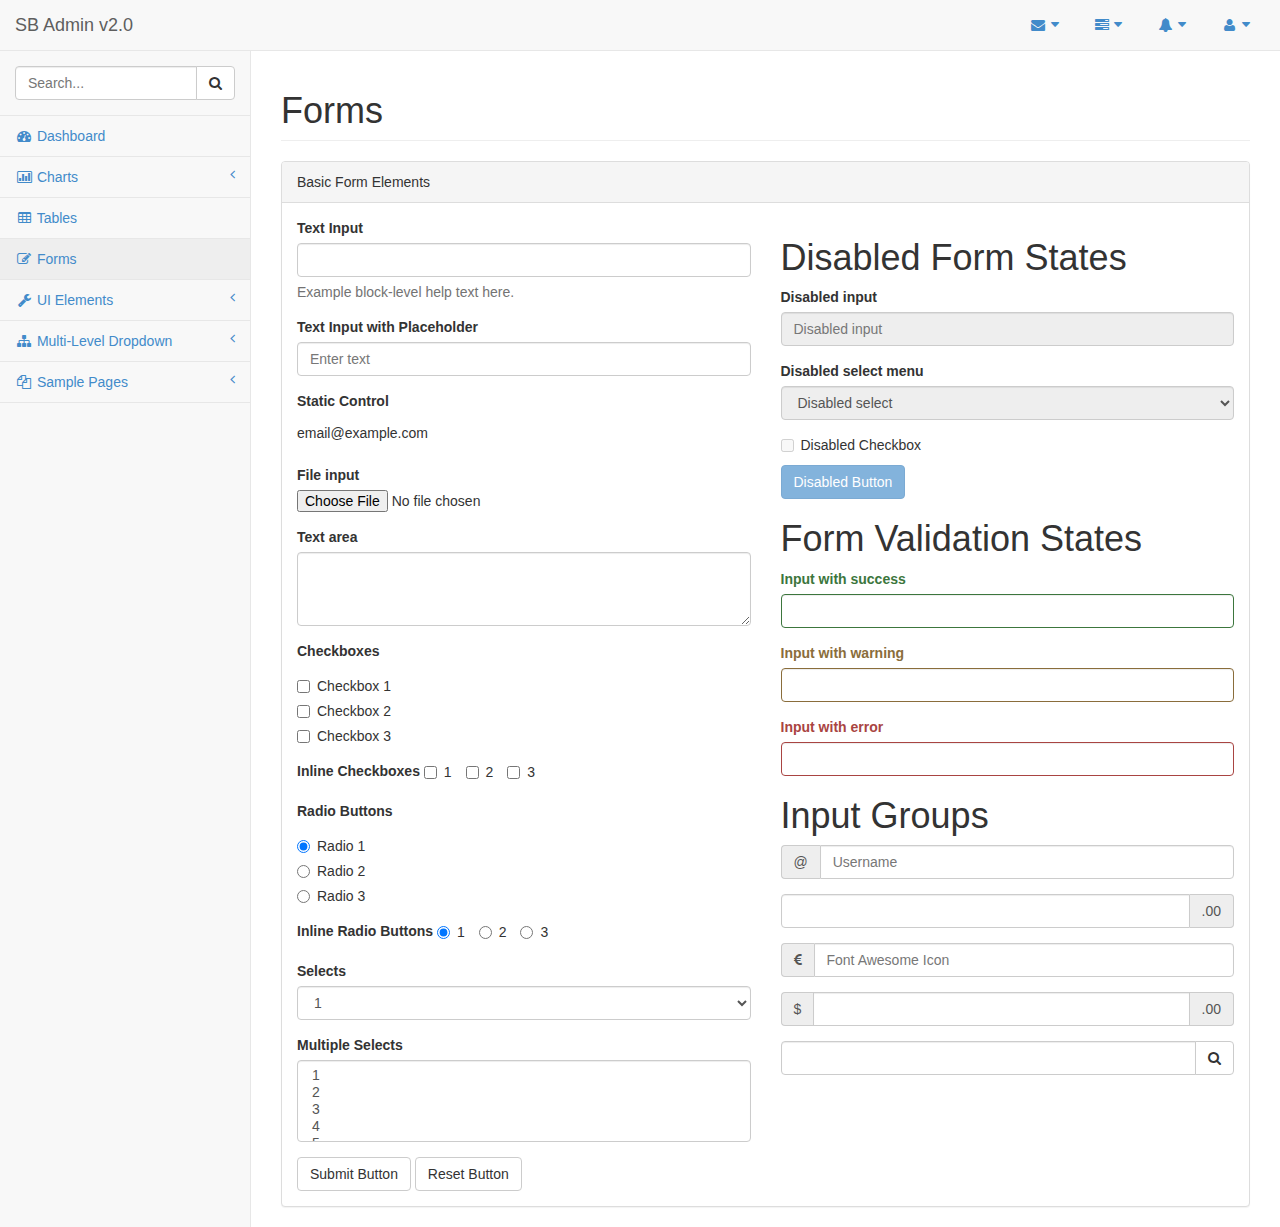
<file: SmallFlow/WebContent/sb-admin-2/forms.html>
<!DOCTYPE html>
<html lang="en">

<head>

    <meta charset="utf-8">
    <meta http-equiv="X-UA-Compatible" content="IE=edge">
    <meta name="viewport" content="width=device-width, initial-scale=1">
    <meta name="description" content="">
    <meta name="author" content="">

    <title>SB Admin 2 - Bootstrap Admin Theme</title>

    <!-- Bootstrap Core CSS -->
    <link href="css/bootstrap.min.css" rel="stylesheet">

    <!-- MetisMenu CSS -->
    <link href="css/plugins/metisMenu/metisMenu.min.css" rel="stylesheet">

    <!-- Custom CSS -->
    <link href="css/sb-admin-2.css" rel="stylesheet">

    <!-- Custom Fonts -->
    <link href="font-awesome-4.1.0/css/font-awesome.min.css" rel="stylesheet" type="text/css">

    <!-- HTML5 Shim and Respond.js IE8 support of HTML5 elements and media queries -->
    <!-- WARNING: Respond.js doesn't work if you view the page via file:// -->
    <!--[if lt IE 9]>
        <script src="https://oss.maxcdn.com/libs/html5shiv/3.7.0/html5shiv.js"></script>
        <script src="https://oss.maxcdn.com/libs/respond.js/1.4.2/respond.min.js"></script>
    <![endif]-->

</head>

<body>

    <div id="wrapper">

        <!-- Navigation -->
        <nav class="navbar navbar-default navbar-static-top" role="navigation" style="margin-bottom: 0">
            <div class="navbar-header">
                <button type="button" class="navbar-toggle" data-toggle="collapse" data-target=".navbar-collapse">
                    <span class="sr-only">Toggle navigation</span>
                    <span class="icon-bar"></span>
                    <span class="icon-bar"></span>
                    <span class="icon-bar"></span>
                </button>
                <a class="navbar-brand" href="index.html">SB Admin v2.0</a>
            </div>
            <!-- /.navbar-header -->

            <ul class="nav navbar-top-links navbar-right">
                <li class="dropdown">
                    <a class="dropdown-toggle" data-toggle="dropdown" href="#">
                        <i class="fa fa-envelope fa-fw"></i>  <i class="fa fa-caret-down"></i>
                    </a>
                    <ul class="dropdown-menu dropdown-messages">
                        <li>
                            <a href="#">
                                <div>
                                    <strong>John Smith</strong>
                                    <span class="pull-right text-muted">
                                        <em>Yesterday</em>
                                    </span>
                                </div>
                                <div>Lorem ipsum dolor sit amet, consectetur adipiscing elit. Pellentesque eleifend...</div>
                            </a>
                        </li>
                        <li class="divider"></li>
                        <li>
                            <a href="#">
                                <div>
                                    <strong>John Smith</strong>
                                    <span class="pull-right text-muted">
                                        <em>Yesterday</em>
                                    </span>
                                </div>
                                <div>Lorem ipsum dolor sit amet, consectetur adipiscing elit. Pellentesque eleifend...</div>
                            </a>
                        </li>
                        <li class="divider"></li>
                        <li>
                            <a href="#">
                                <div>
                                    <strong>John Smith</strong>
                                    <span class="pull-right text-muted">
                                        <em>Yesterday</em>
                                    </span>
                                </div>
                                <div>Lorem ipsum dolor sit amet, consectetur adipiscing elit. Pellentesque eleifend...</div>
                            </a>
                        </li>
                        <li class="divider"></li>
                        <li>
                            <a class="text-center" href="#">
                                <strong>Read All Messages</strong>
                                <i class="fa fa-angle-right"></i>
                            </a>
                        </li>
                    </ul>
                    <!-- /.dropdown-messages -->
                </li>
                <!-- /.dropdown -->
                <li class="dropdown">
                    <a class="dropdown-toggle" data-toggle="dropdown" href="#">
                        <i class="fa fa-tasks fa-fw"></i>  <i class="fa fa-caret-down"></i>
                    </a>
                    <ul class="dropdown-menu dropdown-tasks">
                        <li>
                            <a href="#">
                                <div>
                                    <p>
                                        <strong>Task 1</strong>
                                        <span class="pull-right text-muted">40% Complete</span>
                                    </p>
                                    <div class="progress progress-striped active">
                                        <div class="progress-bar progress-bar-success" role="progressbar" aria-valuenow="40" aria-valuemin="0" aria-valuemax="100" style="width: 40%">
                                            <span class="sr-only">40% Complete (success)</span>
                                        </div>
                                    </div>
                                </div>
                            </a>
                        </li>
                        <li class="divider"></li>
                        <li>
                            <a href="#">
                                <div>
                                    <p>
                                        <strong>Task 2</strong>
                                        <span class="pull-right text-muted">20% Complete</span>
                                    </p>
                                    <div class="progress progress-striped active">
                                        <div class="progress-bar progress-bar-info" role="progressbar" aria-valuenow="20" aria-valuemin="0" aria-valuemax="100" style="width: 20%">
                                            <span class="sr-only">20% Complete</span>
                                        </div>
                                    </div>
                                </div>
                            </a>
                        </li>
                        <li class="divider"></li>
                        <li>
                            <a href="#">
                                <div>
                                    <p>
                                        <strong>Task 3</strong>
                                        <span class="pull-right text-muted">60% Complete</span>
                                    </p>
                                    <div class="progress progress-striped active">
                                        <div class="progress-bar progress-bar-warning" role="progressbar" aria-valuenow="60" aria-valuemin="0" aria-valuemax="100" style="width: 60%">
                                            <span class="sr-only">60% Complete (warning)</span>
                                        </div>
                                    </div>
                                </div>
                            </a>
                        </li>
                        <li class="divider"></li>
                        <li>
                            <a href="#">
                                <div>
                                    <p>
                                        <strong>Task 4</strong>
                                        <span class="pull-right text-muted">80% Complete</span>
                                    </p>
                                    <div class="progress progress-striped active">
                                        <div class="progress-bar progress-bar-danger" role="progressbar" aria-valuenow="80" aria-valuemin="0" aria-valuemax="100" style="width: 80%">
                                            <span class="sr-only">80% Complete (danger)</span>
                                        </div>
                                    </div>
                                </div>
                            </a>
                        </li>
                        <li class="divider"></li>
                        <li>
                            <a class="text-center" href="#">
                                <strong>See All Tasks</strong>
                                <i class="fa fa-angle-right"></i>
                            </a>
                        </li>
                    </ul>
                    <!-- /.dropdown-tasks -->
                </li>
                <!-- /.dropdown -->
                <li class="dropdown">
                    <a class="dropdown-toggle" data-toggle="dropdown" href="#">
                        <i class="fa fa-bell fa-fw"></i>  <i class="fa fa-caret-down"></i>
                    </a>
                    <ul class="dropdown-menu dropdown-alerts">
                        <li>
                            <a href="#">
                                <div>
                                    <i class="fa fa-comment fa-fw"></i> New Comment
                                    <span class="pull-right text-muted small">4 minutes ago</span>
                                </div>
                            </a>
                        </li>
                        <li class="divider"></li>
                        <li>
                            <a href="#">
                                <div>
                                    <i class="fa fa-twitter fa-fw"></i> 3 New Followers
                                    <span class="pull-right text-muted small">12 minutes ago</span>
                                </div>
                            </a>
                        </li>
                        <li class="divider"></li>
                        <li>
                            <a href="#">
                                <div>
                                    <i class="fa fa-envelope fa-fw"></i> Message Sent
                                    <span class="pull-right text-muted small">4 minutes ago</span>
                                </div>
                            </a>
                        </li>
                        <li class="divider"></li>
                        <li>
                            <a href="#">
                                <div>
                                    <i class="fa fa-tasks fa-fw"></i> New Task
                                    <span class="pull-right text-muted small">4 minutes ago</span>
                                </div>
                            </a>
                        </li>
                        <li class="divider"></li>
                        <li>
                            <a href="#">
                                <div>
                                    <i class="fa fa-upload fa-fw"></i> Server Rebooted
                                    <span class="pull-right text-muted small">4 minutes ago</span>
                                </div>
                            </a>
                        </li>
                        <li class="divider"></li>
                        <li>
                            <a class="text-center" href="#">
                                <strong>See All Alerts</strong>
                                <i class="fa fa-angle-right"></i>
                            </a>
                        </li>
                    </ul>
                    <!-- /.dropdown-alerts -->
                </li>
                <!-- /.dropdown -->
                <li class="dropdown">
                    <a class="dropdown-toggle" data-toggle="dropdown" href="#">
                        <i class="fa fa-user fa-fw"></i>  <i class="fa fa-caret-down"></i>
                    </a>
                    <ul class="dropdown-menu dropdown-user">
                        <li><a href="#"><i class="fa fa-user fa-fw"></i> User Profile</a>
                        </li>
                        <li><a href="#"><i class="fa fa-gear fa-fw"></i> Settings</a>
                        </li>
                        <li class="divider"></li>
                        <li><a href="login.html"><i class="fa fa-sign-out fa-fw"></i> Logout</a>
                        </li>
                    </ul>
                    <!-- /.dropdown-user -->
                </li>
                <!-- /.dropdown -->
            </ul>
            <!-- /.navbar-top-links -->

            <div class="navbar-default sidebar" role="navigation">
                <div class="sidebar-nav navbar-collapse">
                    <ul class="nav" id="side-menu">
                        <li class="sidebar-search">
                            <div class="input-group custom-search-form">
                                <input type="text" class="form-control" placeholder="Search...">
                                <span class="input-group-btn">
                                <button class="btn btn-default" type="button">
                                    <i class="fa fa-search"></i>
                                </button>
                            </span>
                            </div>
                            <!-- /input-group -->
                        </li>
                        <li>
                            <a href="index.html"><i class="fa fa-dashboard fa-fw"></i> Dashboard</a>
                        </li>
                        <li>
                            <a href="#"><i class="fa fa-bar-chart-o fa-fw"></i> Charts<span class="fa arrow"></span></a>
                            <ul class="nav nav-second-level">
                                <li>
                                    <a href="flot.html">Flot Charts</a>
                                </li>
                                <li>
                                    <a href="morris.html">Morris.js Charts</a>
                                </li>
                            </ul>
                            <!-- /.nav-second-level -->
                        </li>
                        <li>
                            <a href="tables.html"><i class="fa fa-table fa-fw"></i> Tables</a>
                        </li>
                        <li>
                            <a class="active" href="forms.html"><i class="fa fa-edit fa-fw"></i> Forms</a>
                        </li>
                        <li>
                            <a href="#"><i class="fa fa-wrench fa-fw"></i> UI Elements<span class="fa arrow"></span></a>
                            <ul class="nav nav-second-level">
                                <li>
                                    <a href="panels-wells.html">Panels and Wells</a>
                                </li>
                                <li>
                                    <a href="buttons.html">Buttons</a>
                                </li>
                                <li>
                                    <a href="notifications.html">Notifications</a>
                                </li>
                                <li>
                                    <a href="typography.html">Typography</a>
                                </li>
                                <li>
                                    <a href="grid.html">Grid</a>
                                </li>
                            </ul>
                            <!-- /.nav-second-level -->
                        </li>
                        <li>
                            <a href="#"><i class="fa fa-sitemap fa-fw"></i> Multi-Level Dropdown<span class="fa arrow"></span></a>
                            <ul class="nav nav-second-level">
                                <li>
                                    <a href="#">Second Level Item</a>
                                </li>
                                <li>
                                    <a href="#">Second Level Item</a>
                                </li>
                                <li>
                                    <a href="#">Third Level <span class="fa arrow"></span></a>
                                    <ul class="nav nav-third-level">
                                        <li>
                                            <a href="#">Third Level Item</a>
                                        </li>
                                        <li>
                                            <a href="#">Third Level Item</a>
                                        </li>
                                        <li>
                                            <a href="#">Third Level Item</a>
                                        </li>
                                        <li>
                                            <a href="#">Third Level Item</a>
                                        </li>
                                    </ul>
                                    <!-- /.nav-third-level -->
                                </li>
                            </ul>
                            <!-- /.nav-second-level -->
                        </li>
                        <li>
                            <a href="#"><i class="fa fa-files-o fa-fw"></i> Sample Pages<span class="fa arrow"></span></a>
                            <ul class="nav nav-second-level">
                                <li>
                                    <a href="blank.html">Blank Page</a>
                                </li>
                                <li>
                                    <a href="login.html">Login Page</a>
                                </li>
                            </ul>
                            <!-- /.nav-second-level -->
                        </li>
                    </ul>
                </div>
                <!-- /.sidebar-collapse -->
            </div>
            <!-- /.navbar-static-side -->
        </nav>

        <div id="page-wrapper">
            <div class="row">
                <div class="col-lg-12">
                    <h1 class="page-header">Forms</h1>
                </div>
                <!-- /.col-lg-12 -->
            </div>
            <!-- /.row -->
            <div class="row">
                <div class="col-lg-12">
                    <div class="panel panel-default">
                        <div class="panel-heading">
                            Basic Form Elements
                        </div>
                        <div class="panel-body">
                            <div class="row">
                                <div class="col-lg-6">
                                    <form role="form">
                                        <div class="form-group">
                                            <label>Text Input</label>
                                            <input class="form-control">
                                            <p class="help-block">Example block-level help text here.</p>
                                        </div>
                                        <div class="form-group">
                                            <label>Text Input with Placeholder</label>
                                            <input class="form-control" placeholder="Enter text">
                                        </div>
                                        <div class="form-group">
                                            <label>Static Control</label>
                                            <p class="form-control-static">email@example.com</p>
                                        </div>
                                        <div class="form-group">
                                            <label>File input</label>
                                            <input type="file">
                                        </div>
                                        <div class="form-group">
                                            <label>Text area</label>
                                            <textarea class="form-control" rows="3"></textarea>
                                        </div>
                                        <div class="form-group">
                                            <label>Checkboxes</label>
                                            <div class="checkbox">
                                                <label>
                                                    <input type="checkbox" value="">Checkbox 1
                                                </label>
                                            </div>
                                            <div class="checkbox">
                                                <label>
                                                    <input type="checkbox" value="">Checkbox 2
                                                </label>
                                            </div>
                                            <div class="checkbox">
                                                <label>
                                                    <input type="checkbox" value="">Checkbox 3
                                                </label>
                                            </div>
                                        </div>
                                        <div class="form-group">
                                            <label>Inline Checkboxes</label>
                                            <label class="checkbox-inline">
                                                <input type="checkbox">1
                                            </label>
                                            <label class="checkbox-inline">
                                                <input type="checkbox">2
                                            </label>
                                            <label class="checkbox-inline">
                                                <input type="checkbox">3
                                            </label>
                                        </div>
                                        <div class="form-group">
                                            <label>Radio Buttons</label>
                                            <div class="radio">
                                                <label>
                                                    <input type="radio" name="optionsRadios" id="optionsRadios1" value="option1" checked>Radio 1
                                                </label>
                                            </div>
                                            <div class="radio">
                                                <label>
                                                    <input type="radio" name="optionsRadios" id="optionsRadios2" value="option2">Radio 2
                                                </label>
                                            </div>
                                            <div class="radio">
                                                <label>
                                                    <input type="radio" name="optionsRadios" id="optionsRadios3" value="option3">Radio 3
                                                </label>
                                            </div>
                                        </div>
                                        <div class="form-group">
                                            <label>Inline Radio Buttons</label>
                                            <label class="radio-inline">
                                                <input type="radio" name="optionsRadiosInline" id="optionsRadiosInline1" value="option1" checked>1
                                            </label>
                                            <label class="radio-inline">
                                                <input type="radio" name="optionsRadiosInline" id="optionsRadiosInline2" value="option2">2
                                            </label>
                                            <label class="radio-inline">
                                                <input type="radio" name="optionsRadiosInline" id="optionsRadiosInline3" value="option3">3
                                            </label>
                                        </div>
                                        <div class="form-group">
                                            <label>Selects</label>
                                            <select class="form-control">
                                                <option>1</option>
                                                <option>2</option>
                                                <option>3</option>
                                                <option>4</option>
                                                <option>5</option>
                                            </select>
                                        </div>
                                        <div class="form-group">
                                            <label>Multiple Selects</label>
                                            <select multiple class="form-control">
                                                <option>1</option>
                                                <option>2</option>
                                                <option>3</option>
                                                <option>4</option>
                                                <option>5</option>
                                            </select>
                                        </div>
                                        <button type="submit" class="btn btn-default">Submit Button</button>
                                        <button type="reset" class="btn btn-default">Reset Button</button>
                                    </form>
                                </div>
                                <!-- /.col-lg-6 (nested) -->
                                <div class="col-lg-6">
                                    <h1>Disabled Form States</h1>
                                    <form role="form">
                                        <fieldset disabled>
                                            <div class="form-group">
                                                <label for="disabledSelect">Disabled input</label>
                                                <input class="form-control" id="disabledInput" type="text" placeholder="Disabled input" disabled>
                                            </div>
                                            <div class="form-group">
                                                <label for="disabledSelect">Disabled select menu</label>
                                                <select id="disabledSelect" class="form-control">
                                                    <option>Disabled select</option>
                                                </select>
                                            </div>
                                            <div class="checkbox">
                                                <label>
                                                    <input type="checkbox">Disabled Checkbox
                                                </label>
                                            </div>
                                            <button type="submit" class="btn btn-primary">Disabled Button</button>
                                        </fieldset>
                                    </form>
                                    <h1>Form Validation States</h1>
                                    <form role="form">
                                        <div class="form-group has-success">
                                            <label class="control-label" for="inputSuccess">Input with success</label>
                                            <input type="text" class="form-control" id="inputSuccess">
                                        </div>
                                        <div class="form-group has-warning">
                                            <label class="control-label" for="inputWarning">Input with warning</label>
                                            <input type="text" class="form-control" id="inputWarning">
                                        </div>
                                        <div class="form-group has-error">
                                            <label class="control-label" for="inputError">Input with error</label>
                                            <input type="text" class="form-control" id="inputError">
                                        </div>
                                    </form>
                                    <h1>Input Groups</h1>
                                    <form role="form">
                                        <div class="form-group input-group">
                                            <span class="input-group-addon">@</span>
                                            <input type="text" class="form-control" placeholder="Username">
                                        </div>
                                        <div class="form-group input-group">
                                            <input type="text" class="form-control">
                                            <span class="input-group-addon">.00</span>
                                        </div>
                                        <div class="form-group input-group">
                                            <span class="input-group-addon"><i class="fa fa-eur"></i>
                                            </span>
                                            <input type="text" class="form-control" placeholder="Font Awesome Icon">
                                        </div>
                                        <div class="form-group input-group">
                                            <span class="input-group-addon">$</span>
                                            <input type="text" class="form-control">
                                            <span class="input-group-addon">.00</span>
                                        </div>
                                        <div class="form-group input-group">
                                            <input type="text" class="form-control">
                                            <span class="input-group-btn">
                                                <button class="btn btn-default" type="button"><i class="fa fa-search"></i>
                                                </button>
                                            </span>
                                        </div>
                                    </form>
                                </div>
                                <!-- /.col-lg-6 (nested) -->
                            </div>
                            <!-- /.row (nested) -->
                        </div>
                        <!-- /.panel-body -->
                    </div>
                    <!-- /.panel -->
                </div>
                <!-- /.col-lg-12 -->
            </div>
            <!-- /.row -->
        </div>
        <!-- /#page-wrapper -->

    </div>
    <!-- /#wrapper -->

    <!-- jQuery Version 1.11.0 -->
    <script src="js/jquery-1.11.0.js"></script>

    <!-- Bootstrap Core JavaScript -->
    <script src="js/bootstrap.min.js"></script>

    <!-- Metis Menu Plugin JavaScript -->
    <script src="js/plugins/metisMenu/metisMenu.min.js"></script>

    <!-- Custom Theme JavaScript -->
    <script src="js/sb-admin-2.js"></script>

</body>

</html>
</file>
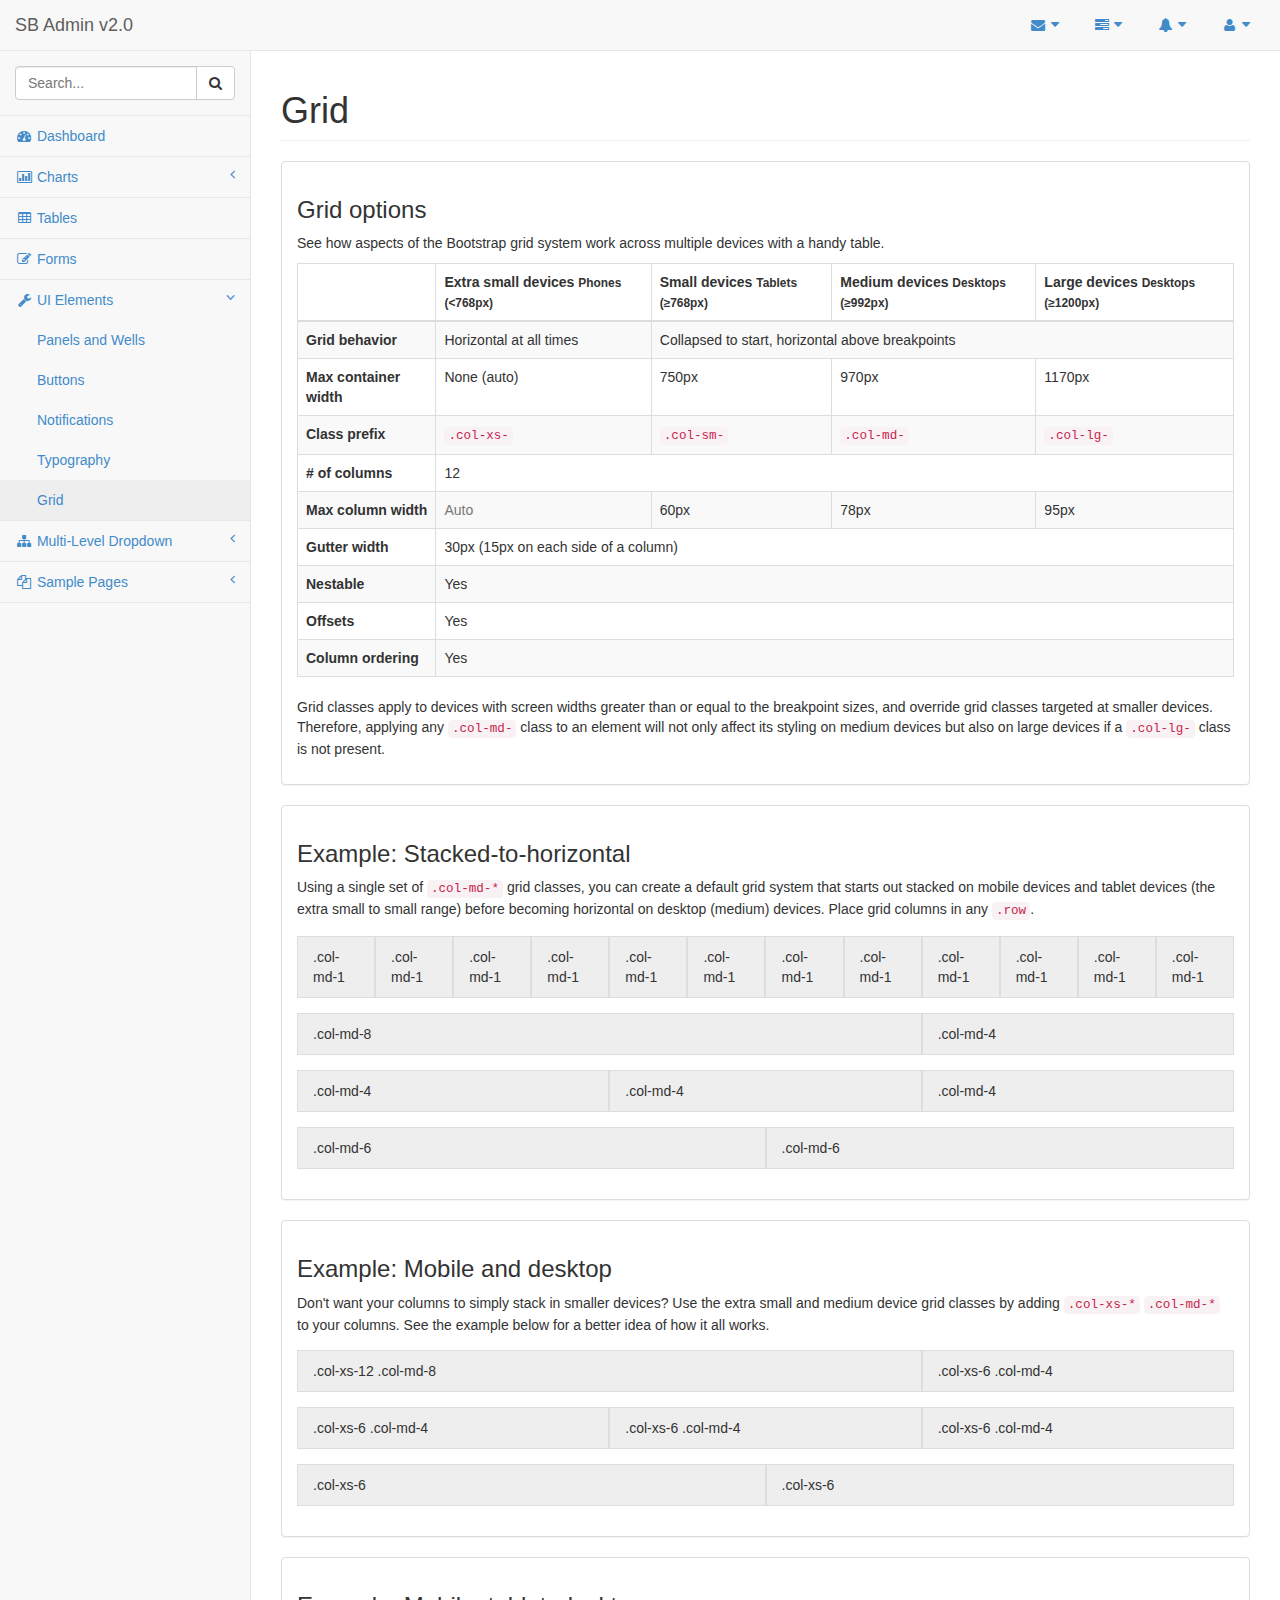
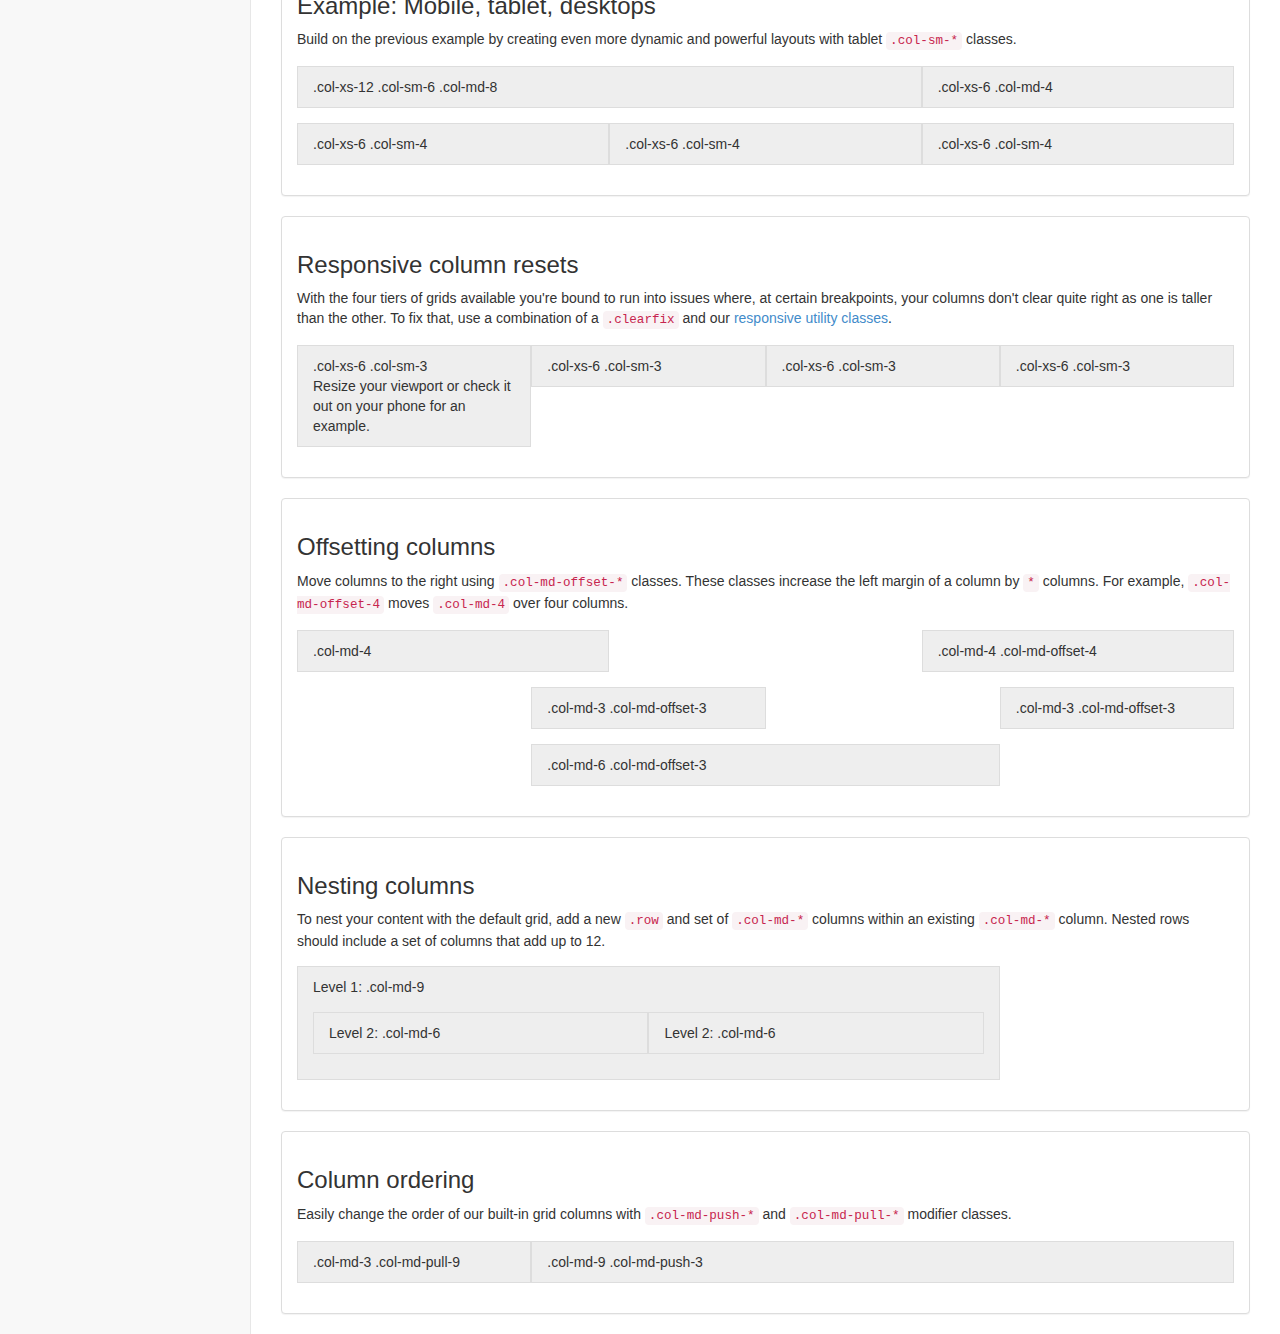
<file: SmallFlow/WebContent/sb-admin-2/grid.html>
<!DOCTYPE html>
<html lang="en">

<head>

    <meta charset="utf-8">
    <meta http-equiv="X-UA-Compatible" content="IE=edge">
    <meta name="viewport" content="width=device-width, initial-scale=1">
    <meta name="description" content="">
    <meta name="author" content="">

    <title>SB Admin 2 - Bootstrap Admin Theme</title>

    <!-- Bootstrap Core CSS -->
    <link href="css/bootstrap.min.css" rel="stylesheet">

    <!-- MetisMenu CSS -->
    <link href="css/plugins/metisMenu/metisMenu.min.css" rel="stylesheet">

    <!-- Custom CSS -->
    <link href="css/sb-admin-2.css" rel="stylesheet">

    <!-- Custom Fonts -->
    <link href="font-awesome-4.1.0/css/font-awesome.min.css" rel="stylesheet" type="text/css">

    <!-- HTML5 Shim and Respond.js IE8 support of HTML5 elements and media queries -->
    <!-- WARNING: Respond.js doesn't work if you view the page via file:// -->
    <!--[if lt IE 9]>
        <script src="https://oss.maxcdn.com/libs/html5shiv/3.7.0/html5shiv.js"></script>
        <script src="https://oss.maxcdn.com/libs/respond.js/1.4.2/respond.min.js"></script>
    <![endif]-->

</head>

<body>

    <div id="wrapper">

        <!-- Navigation -->
        <nav class="navbar navbar-default navbar-static-top" role="navigation" style="margin-bottom: 0">
            <div class="navbar-header">
                <button type="button" class="navbar-toggle" data-toggle="collapse" data-target=".navbar-collapse">
                    <span class="sr-only">Toggle navigation</span>
                    <span class="icon-bar"></span>
                    <span class="icon-bar"></span>
                    <span class="icon-bar"></span>
                </button>
                <a class="navbar-brand" href="index.html">SB Admin v2.0</a>
            </div>
            <!-- /.navbar-header -->

            <ul class="nav navbar-top-links navbar-right">
                <li class="dropdown">
                    <a class="dropdown-toggle" data-toggle="dropdown" href="#">
                        <i class="fa fa-envelope fa-fw"></i>  <i class="fa fa-caret-down"></i>
                    </a>
                    <ul class="dropdown-menu dropdown-messages">
                        <li>
                            <a href="#">
                                <div>
                                    <strong>John Smith</strong>
                                    <span class="pull-right text-muted">
                                        <em>Yesterday</em>
                                    </span>
                                </div>
                                <div>Lorem ipsum dolor sit amet, consectetur adipiscing elit. Pellentesque eleifend...</div>
                            </a>
                        </li>
                        <li class="divider"></li>
                        <li>
                            <a href="#">
                                <div>
                                    <strong>John Smith</strong>
                                    <span class="pull-right text-muted">
                                        <em>Yesterday</em>
                                    </span>
                                </div>
                                <div>Lorem ipsum dolor sit amet, consectetur adipiscing elit. Pellentesque eleifend...</div>
                            </a>
                        </li>
                        <li class="divider"></li>
                        <li>
                            <a href="#">
                                <div>
                                    <strong>John Smith</strong>
                                    <span class="pull-right text-muted">
                                        <em>Yesterday</em>
                                    </span>
                                </div>
                                <div>Lorem ipsum dolor sit amet, consectetur adipiscing elit. Pellentesque eleifend...</div>
                            </a>
                        </li>
                        <li class="divider"></li>
                        <li>
                            <a class="text-center" href="#">
                                <strong>Read All Messages</strong>
                                <i class="fa fa-angle-right"></i>
                            </a>
                        </li>
                    </ul>
                    <!-- /.dropdown-messages -->
                </li>
                <!-- /.dropdown -->
                <li class="dropdown">
                    <a class="dropdown-toggle" data-toggle="dropdown" href="#">
                        <i class="fa fa-tasks fa-fw"></i>  <i class="fa fa-caret-down"></i>
                    </a>
                    <ul class="dropdown-menu dropdown-tasks">
                        <li>
                            <a href="#">
                                <div>
                                    <p>
                                        <strong>Task 1</strong>
                                        <span class="pull-right text-muted">40% Complete</span>
                                    </p>
                                    <div class="progress progress-striped active">
                                        <div class="progress-bar progress-bar-success" role="progressbar" aria-valuenow="40" aria-valuemin="0" aria-valuemax="100" style="width: 40%">
                                            <span class="sr-only">40% Complete (success)</span>
                                        </div>
                                    </div>
                                </div>
                            </a>
                        </li>
                        <li class="divider"></li>
                        <li>
                            <a href="#">
                                <div>
                                    <p>
                                        <strong>Task 2</strong>
                                        <span class="pull-right text-muted">20% Complete</span>
                                    </p>
                                    <div class="progress progress-striped active">
                                        <div class="progress-bar progress-bar-info" role="progressbar" aria-valuenow="20" aria-valuemin="0" aria-valuemax="100" style="width: 20%">
                                            <span class="sr-only">20% Complete</span>
                                        </div>
                                    </div>
                                </div>
                            </a>
                        </li>
                        <li class="divider"></li>
                        <li>
                            <a href="#">
                                <div>
                                    <p>
                                        <strong>Task 3</strong>
                                        <span class="pull-right text-muted">60% Complete</span>
                                    </p>
                                    <div class="progress progress-striped active">
                                        <div class="progress-bar progress-bar-warning" role="progressbar" aria-valuenow="60" aria-valuemin="0" aria-valuemax="100" style="width: 60%">
                                            <span class="sr-only">60% Complete (warning)</span>
                                        </div>
                                    </div>
                                </div>
                            </a>
                        </li>
                        <li class="divider"></li>
                        <li>
                            <a href="#">
                                <div>
                                    <p>
                                        <strong>Task 4</strong>
                                        <span class="pull-right text-muted">80% Complete</span>
                                    </p>
                                    <div class="progress progress-striped active">
                                        <div class="progress-bar progress-bar-danger" role="progressbar" aria-valuenow="80" aria-valuemin="0" aria-valuemax="100" style="width: 80%">
                                            <span class="sr-only">80% Complete (danger)</span>
                                        </div>
                                    </div>
                                </div>
                            </a>
                        </li>
                        <li class="divider"></li>
                        <li>
                            <a class="text-center" href="#">
                                <strong>See All Tasks</strong>
                                <i class="fa fa-angle-right"></i>
                            </a>
                        </li>
                    </ul>
                    <!-- /.dropdown-tasks -->
                </li>
                <!-- /.dropdown -->
                <li class="dropdown">
                    <a class="dropdown-toggle" data-toggle="dropdown" href="#">
                        <i class="fa fa-bell fa-fw"></i>  <i class="fa fa-caret-down"></i>
                    </a>
                    <ul class="dropdown-menu dropdown-alerts">
                        <li>
                            <a href="#">
                                <div>
                                    <i class="fa fa-comment fa-fw"></i> New Comment
                                    <span class="pull-right text-muted small">4 minutes ago</span>
                                </div>
                            </a>
                        </li>
                        <li class="divider"></li>
                        <li>
                            <a href="#">
                                <div>
                                    <i class="fa fa-twitter fa-fw"></i> 3 New Followers
                                    <span class="pull-right text-muted small">12 minutes ago</span>
                                </div>
                            </a>
                        </li>
                        <li class="divider"></li>
                        <li>
                            <a href="#">
                                <div>
                                    <i class="fa fa-envelope fa-fw"></i> Message Sent
                                    <span class="pull-right text-muted small">4 minutes ago</span>
                                </div>
                            </a>
                        </li>
                        <li class="divider"></li>
                        <li>
                            <a href="#">
                                <div>
                                    <i class="fa fa-tasks fa-fw"></i> New Task
                                    <span class="pull-right text-muted small">4 minutes ago</span>
                                </div>
                            </a>
                        </li>
                        <li class="divider"></li>
                        <li>
                            <a href="#">
                                <div>
                                    <i class="fa fa-upload fa-fw"></i> Server Rebooted
                                    <span class="pull-right text-muted small">4 minutes ago</span>
                                </div>
                            </a>
                        </li>
                        <li class="divider"></li>
                        <li>
                            <a class="text-center" href="#">
                                <strong>See All Alerts</strong>
                                <i class="fa fa-angle-right"></i>
                            </a>
                        </li>
                    </ul>
                    <!-- /.dropdown-alerts -->
                </li>
                <!-- /.dropdown -->
                <li class="dropdown">
                    <a class="dropdown-toggle" data-toggle="dropdown" href="#">
                        <i class="fa fa-user fa-fw"></i>  <i class="fa fa-caret-down"></i>
                    </a>
                    <ul class="dropdown-menu dropdown-user">
                        <li><a href="#"><i class="fa fa-user fa-fw"></i> User Profile</a>
                        </li>
                        <li><a href="#"><i class="fa fa-gear fa-fw"></i> Settings</a>
                        </li>
                        <li class="divider"></li>
                        <li><a href="login.html"><i class="fa fa-sign-out fa-fw"></i> Logout</a>
                        </li>
                    </ul>
                    <!-- /.dropdown-user -->
                </li>
                <!-- /.dropdown -->
            </ul>
            <!-- /.navbar-top-links -->

            <div class="navbar-default sidebar" role="navigation">
                <div class="sidebar-nav navbar-collapse">
                    <ul class="nav" id="side-menu">
                        <li class="sidebar-search">
                            <div class="input-group custom-search-form">
                                <input type="text" class="form-control" placeholder="Search...">
                                <span class="input-group-btn">
                                <button class="btn btn-default" type="button">
                                    <i class="fa fa-search"></i>
                                </button>
                            </span>
                            </div>
                            <!-- /input-group -->
                        </li>
                        <li>
                            <a href="index.html"><i class="fa fa-dashboard fa-fw"></i> Dashboard</a>
                        </li>
                        <li>
                            <a href="#"><i class="fa fa-bar-chart-o fa-fw"></i> Charts<span class="fa arrow"></span></a>
                            <ul class="nav nav-second-level">
                                <li>
                                    <a href="flot.html">Flot Charts</a>
                                </li>
                                <li>
                                    <a href="morris.html">Morris.js Charts</a>
                                </li>
                            </ul>
                            <!-- /.nav-second-level -->
                        </li>
                        <li>
                            <a href="tables.html"><i class="fa fa-table fa-fw"></i> Tables</a>
                        </li>
                        <li>
                            <a href="forms.html"><i class="fa fa-edit fa-fw"></i> Forms</a>
                        </li>
                        <li class="active">
                            <a href="#"><i class="fa fa-wrench fa-fw"></i> UI Elements<span class="fa arrow"></span></a>
                            <ul class="nav nav-second-level">
                                <li>
                                    <a href="panels-wells.html">Panels and Wells</a>
                                </li>
                                <li>
                                    <a href="buttons.html">Buttons</a>
                                </li>
                                <li>
                                    <a href="notifications.html">Notifications</a>
                                </li>
                                <li>
                                    <a href="typography.html">Typography</a>
                                </li>
                                <li>
                                    <a class="active" href="grid.html">Grid</a>
                                </li>
                            </ul>
                            <!-- /.nav-second-level -->
                        </li>
                        <li>
                            <a href="#"><i class="fa fa-sitemap fa-fw"></i> Multi-Level Dropdown<span class="fa arrow"></span></a>
                            <ul class="nav nav-second-level">
                                <li>
                                    <a href="#">Second Level Item</a>
                                </li>
                                <li>
                                    <a href="#">Second Level Item</a>
                                </li>
                                <li>
                                    <a href="#">Third Level <span class="fa arrow"></span></a>
                                    <ul class="nav nav-third-level">
                                        <li>
                                            <a href="#">Third Level Item</a>
                                        </li>
                                        <li>
                                            <a href="#">Third Level Item</a>
                                        </li>
                                        <li>
                                            <a href="#">Third Level Item</a>
                                        </li>
                                        <li>
                                            <a href="#">Third Level Item</a>
                                        </li>
                                    </ul>
                                    <!-- /.nav-third-level -->
                                </li>
                            </ul>
                            <!-- /.nav-second-level -->
                        </li>
                        <li>
                            <a href="#"><i class="fa fa-files-o fa-fw"></i> Sample Pages<span class="fa arrow"></span></a>
                            <ul class="nav nav-second-level">
                                <li>
                                    <a href="blank.html">Blank Page</a>
                                </li>
                                <li>
                                    <a href="login.html">Login Page</a>
                                </li>
                            </ul>
                            <!-- /.nav-second-level -->
                        </li>
                    </ul>
                </div>
                <!-- /.sidebar-collapse -->
            </div>
            <!-- /.navbar-static-side -->
        </nav>

        <div id="page-wrapper">
            <div class="row">
                <div class="col-lg-12">
                    <h1 class="page-header">Grid</h1>
                </div>
                <!-- /.col-lg-12 -->
            </div>
            <!-- /.row -->
            <div class="row">
                <div class="col-lg-12">
                    <div class="panel panel-default">
                        <div class="panel-body">
                            <h3>Grid options</h3>
                            <p>See how aspects of the Bootstrap grid system work across multiple devices with a handy table.</p>
                            <div class="table-responsive">
                                <table class="table table-bordered table-striped">
                                    <thead>
                                        <tr>
                                            <th></th>
                                            <th>
                                                Extra small devices
                                                <small>Phones (&lt;768px)</small>
                                            </th>
                                            <th>
                                                Small devices
                                                <small>Tablets (&ge;768px)</small>
                                            </th>
                                            <th>
                                                Medium devices
                                                <small>Desktops (&ge;992px)</small>
                                            </th>
                                            <th>
                                                Large devices
                                                <small>Desktops (&ge;1200px)</small>
                                            </th>
                                        </tr>
                                    </thead>
                                    <tbody>
                                        <tr>
                                            <th>Grid behavior</th>
                                            <td>Horizontal at all times</td>
                                            <td colspan="3">Collapsed to start, horizontal above breakpoints</td>
                                        </tr>
                                        <tr>
                                            <th>Max container width</th>
                                            <td>None (auto)</td>
                                            <td>750px</td>
                                            <td>970px</td>
                                            <td>1170px</td>
                                        </tr>
                                        <tr>
                                            <th>Class prefix</th>
                                            <td>
                                                <code>.col-xs-</code>
                                            </td>
                                            <td>
                                                <code>.col-sm-</code>
                                            </td>
                                            <td>
                                                <code>.col-md-</code>
                                            </td>
                                            <td>
                                                <code>.col-lg-</code>
                                            </td>
                                        </tr>
                                        <tr>
                                            <th># of columns</th>
                                            <td colspan="4">12</td>
                                        </tr>
                                        <tr>
                                            <th>Max column width</th>
                                            <td class="text-muted">Auto</td>
                                            <td>60px</td>
                                            <td>78px</td>
                                            <td>95px</td>
                                        </tr>
                                        <tr>
                                            <th>Gutter width</th>
                                            <td colspan="4">30px (15px on each side of a column)</td>
                                        </tr>
                                        <tr>
                                            <th>Nestable</th>
                                            <td colspan="4">Yes</td>
                                        </tr>
                                        <tr>
                                            <th>Offsets</th>
                                            <td colspan="4">Yes</td>
                                        </tr>
                                        <tr>
                                            <th>Column ordering</th>
                                            <td colspan="4">Yes</td>
                                        </tr>
                                    </tbody>
                                </table>
                            </div>
                            <p>Grid classes apply to devices with screen widths greater than or equal to the breakpoint sizes, and override grid classes targeted at smaller devices. Therefore, applying any
                                <code>.col-md-</code> class to an element will not only affect its styling on medium devices but also on large devices if a
                                <code>.col-lg-</code> class is not present.</p>
                        </div>
                    </div>
                </div>
                <!-- /.col-lg-12 -->
            </div>
            <!-- /.row -->

            <div class="row">
                <div class="col-lg-12">
                    <div class="panel panel-default">
                        <div class="panel-body">
                            <h3>Example: Stacked-to-horizontal</h3>
                            <p>Using a single set of
                                <code>.col-md-*</code> grid classes, you can create a default grid system that starts out stacked on mobile devices and tablet devices (the extra small to small range) before becoming horizontal on desktop (medium) devices. Place grid columns in any
                                <code>.row</code>.</p>
                            <div class="row show-grid">
                                <div class="col-md-1">.col-md-1</div>
                                <div class="col-md-1">.col-md-1</div>
                                <div class="col-md-1">.col-md-1</div>
                                <div class="col-md-1">.col-md-1</div>
                                <div class="col-md-1">.col-md-1</div>
                                <div class="col-md-1">.col-md-1</div>
                                <div class="col-md-1">.col-md-1</div>
                                <div class="col-md-1">.col-md-1</div>
                                <div class="col-md-1">.col-md-1</div>
                                <div class="col-md-1">.col-md-1</div>
                                <div class="col-md-1">.col-md-1</div>
                                <div class="col-md-1">.col-md-1</div>
                            </div>
                            <div class="row show-grid">
                                <div class="col-md-8">.col-md-8</div>
                                <div class="col-md-4">.col-md-4</div>
                            </div>
                            <div class="row show-grid">
                                <div class="col-md-4">.col-md-4</div>
                                <div class="col-md-4">.col-md-4</div>
                                <div class="col-md-4">.col-md-4</div>
                            </div>
                            <div class="row show-grid">
                                <div class="col-md-6">.col-md-6</div>
                                <div class="col-md-6">.col-md-6</div>
                            </div>
                        </div>
                    </div>
                </div>
                <!-- /.col-lg-12 -->
            </div>
            <!-- /.row -->

            <div class="row">
                <div class="col-lg-12">
                    <div class="panel panel-default">
                        <div class="panel-body">
                            <h3>Example: Mobile and desktop</h3>
                            <p>Don't want your columns to simply stack in smaller devices? Use the extra small and medium device grid classes by adding
                                <code>.col-xs-*</code>
                                <code>.col-md-*</code> to your columns. See the example below for a better idea of how it all works.</p>
                            <div class="row show-grid">
                                <div class="col-xs-12 col-md-8">.col-xs-12 .col-md-8</div>
                                <div class="col-xs-6 col-md-4">.col-xs-6 .col-md-4</div>
                            </div>
                            <div class="row show-grid">
                                <div class="col-xs-6 col-md-4">.col-xs-6 .col-md-4</div>
                                <div class="col-xs-6 col-md-4">.col-xs-6 .col-md-4</div>
                                <div class="col-xs-6 col-md-4">.col-xs-6 .col-md-4</div>
                            </div>
                            <div class="row show-grid">
                                <div class="col-xs-6">.col-xs-6</div>
                                <div class="col-xs-6">.col-xs-6</div>
                            </div>
                        </div>
                    </div>
                </div>
                <!-- /.col-lg-12 -->
            </div>
            <!-- /.row -->

            <div class="row">
                <div class="col-lg-12">
                    <div class="panel panel-default">
                        <div class="panel-body">
                            <h3>Example: Mobile, tablet, desktops</h3>
                            <p>Build on the previous example by creating even more dynamic and powerful layouts with tablet
                                <code>.col-sm-*</code> classes.</p>
                            <div class="row show-grid">
                                <div class="col-xs-12 col-sm-6 col-md-8">.col-xs-12 .col-sm-6 .col-md-8</div>
                                <div class="col-xs-6 col-md-4">.col-xs-6 .col-md-4</div>
                            </div>
                            <div class="row show-grid">
                                <div class="col-xs-6 col-sm-4">.col-xs-6 .col-sm-4</div>
                                <div class="col-xs-6 col-sm-4">.col-xs-6 .col-sm-4</div>
                                <!-- Optional: clear the XS cols if their content doesn't match in height -->
                                <div class="clearfix visible-xs"></div>
                                <div class="col-xs-6 col-sm-4">.col-xs-6 .col-sm-4</div>
                            </div>
                        </div>
                    </div>
                </div>
                <!-- /.col-lg-12 -->
            </div>
            <!-- /.row -->

            <div class="row">
                <div class="col-lg-12">
                    <div class="panel panel-default">
                        <div class="panel-body">
                            <h3 id="grid-responsive-resets">Responsive column resets</h3>
                            <p>With the four tiers of grids available you're bound to run into issues where, at certain breakpoints, your columns don't clear quite right as one is taller than the other. To fix that, use a combination of a
                                <code>.clearfix</code> and our <a href="#responsive-utilities">responsive utility classes</a>.</p>
                            <div class="row show-grid">
                                <div class="col-xs-6 col-sm-3">
                                    .col-xs-6 .col-sm-3
                                    <br>Resize your viewport or check it out on your phone for an example.
                                </div>
                                <div class="col-xs-6 col-sm-3">.col-xs-6 .col-sm-3</div>

                                <!-- Add the extra clearfix for only the required viewport -->
                                <div class="clearfix visible-xs"></div>

                                <div class="col-xs-6 col-sm-3">.col-xs-6 .col-sm-3</div>
                                <div class="col-xs-6 col-sm-3">.col-xs-6 .col-sm-3</div>
                            </div>
                        </div>
                    </div>
                </div>
                <!-- /.col-lg-12 -->
            </div>
            <!-- /.row -->

            <div class="row">
                <div class="col-lg-12">
                    <div class="panel panel-default">
                        <div class="panel-body">
                            <h3 id="grid-offsetting">Offsetting columns</h3>
                            <p>Move columns to the right using
                                <code>.col-md-offset-*</code> classes. These classes increase the left margin of a column by
                                <code>*</code> columns. For example,
                                <code>.col-md-offset-4</code> moves
                                <code>.col-md-4</code> over four columns.</p>
                            <div class="row show-grid">
                                <div class="col-md-4">.col-md-4</div>
                                <div class="col-md-4 col-md-offset-4">.col-md-4 .col-md-offset-4</div>
                            </div>
                            <div class="row show-grid">
                                <div class="col-md-3 col-md-offset-3">.col-md-3 .col-md-offset-3</div>
                                <div class="col-md-3 col-md-offset-3">.col-md-3 .col-md-offset-3</div>
                            </div>
                            <div class="row show-grid">
                                <div class="col-md-6 col-md-offset-3">.col-md-6 .col-md-offset-3</div>
                            </div>
                        </div>
                    </div>
                </div>
                <!-- /.col-lg-12 -->
            </div>
            <!-- /.row -->

            <div class="row">
                <div class="col-lg-12">
                    <div class="panel panel-default">
                        <div class="panel-body">
                            <h3 id="grid-nesting">Nesting columns</h3>
                            <p>To nest your content with the default grid, add a new
                                <code>.row</code> and set of
                                <code>.col-md-*</code> columns within an existing
                                <code>.col-md-*</code> column. Nested rows should include a set of columns that add up to 12.</p>
                            <div class="row show-grid">
                                <div class="col-md-9">
                                    Level 1: .col-md-9
                                    <div class="row show-grid">
                                        <div class="col-md-6">
                                            Level 2: .col-md-6
                                        </div>
                                        <div class="col-md-6">
                                            Level 2: .col-md-6
                                        </div>
                                    </div>
                                </div>
                            </div>
                        </div>
                    </div>
                </div>
                <!-- /.col-lg-12 -->
            </div>
            <!-- /.row -->

            <div class="row">
                <div class="col-lg-12">
                    <div class="panel panel-default">
                        <div class="panel-body">
                            <h3 id="grid-column-ordering">Column ordering</h3>
                            <p>Easily change the order of our built-in grid columns with
                                <code>.col-md-push-*</code> and
                                <code>.col-md-pull-*</code> modifier classes.</p>
                            <div class="row show-grid">
                                <div class="col-md-9 col-md-push-3">.col-md-9 .col-md-push-3</div>
                                <div class="col-md-3 col-md-pull-9">.col-md-3 .col-md-pull-9</div>
                            </div>
                        </div>
                    </div>
                </div>
                <!-- /.col-lg-12 -->
            </div>
            <!-- /.row -->

        </div>
        <!-- /#page-wrapper -->

    </div>
    <!-- /#wrapper -->

    <!-- jQuery Version 1.11.0 -->
    <script src="js/jquery-1.11.0.js"></script>

    <!-- Bootstrap Core JavaScript -->
    <script src="js/bootstrap.min.js"></script>

    <!-- Metis Menu Plugin JavaScript -->
    <script src="js/plugins/metisMenu/metisMenu.min.js"></script>

    <!-- Custom Theme JavaScript -->
    <script src="js/sb-admin-2.js"></script>

</body>

</html>
</file>
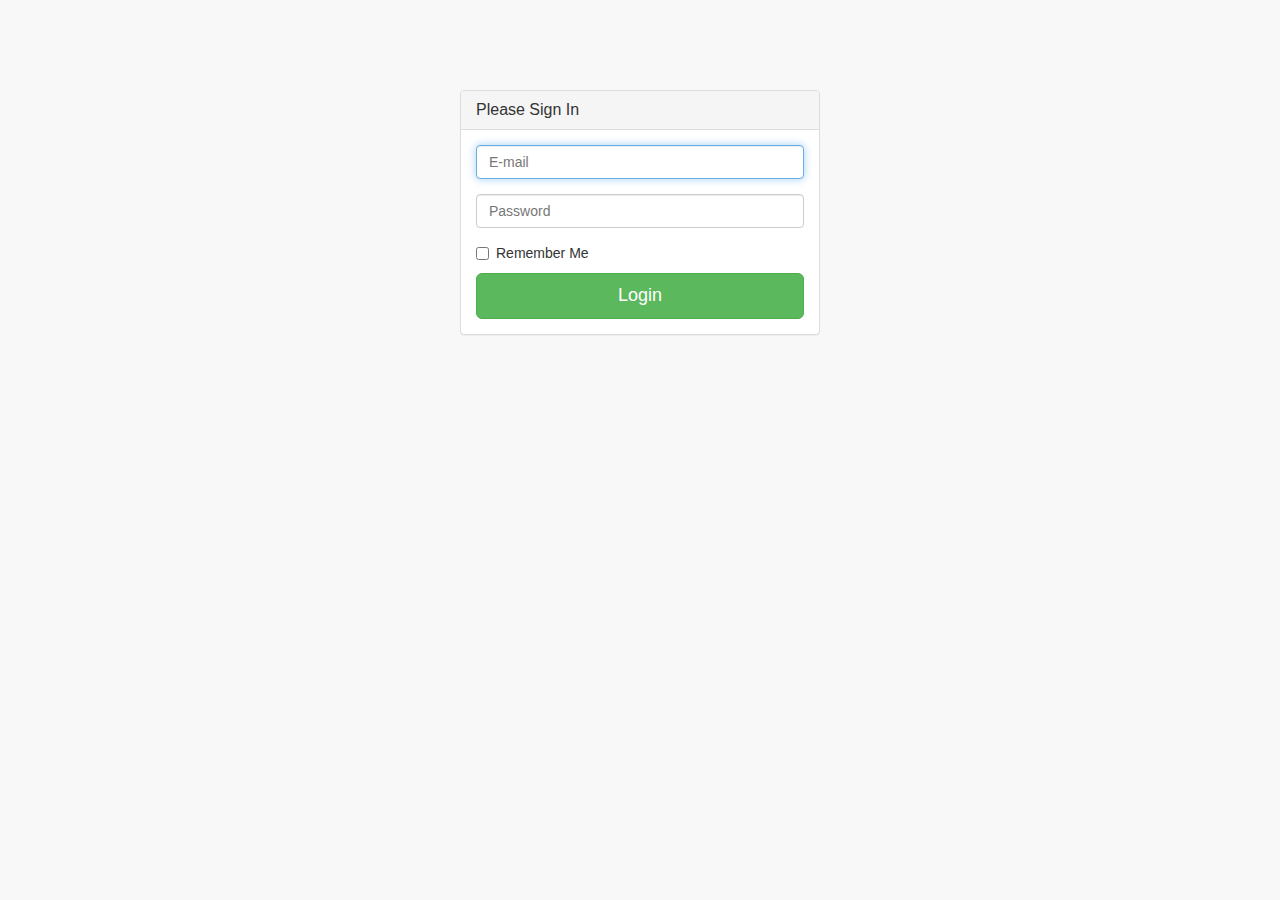
<file: SmallFlow/WebContent/sb-admin-2/login.html>
<!DOCTYPE html>
<html lang="en">

<head>

    <meta charset="utf-8">
    <meta http-equiv="X-UA-Compatible" content="IE=edge">
    <meta name="viewport" content="width=device-width, initial-scale=1">
    <meta name="description" content="">
    <meta name="author" content="">

    <title>SB Admin 2 - Bootstrap Admin Theme</title>

    <!-- Bootstrap Core CSS -->
    <link href="css/bootstrap.min.css" rel="stylesheet">

    <!-- MetisMenu CSS -->
    <link href="css/plugins/metisMenu/metisMenu.min.css" rel="stylesheet">

    <!-- Custom CSS -->
    <link href="css/sb-admin-2.css" rel="stylesheet">

    <!-- Custom Fonts -->
    <link href="font-awesome-4.1.0/css/font-awesome.min.css" rel="stylesheet" type="text/css">

    <!-- HTML5 Shim and Respond.js IE8 support of HTML5 elements and media queries -->
    <!-- WARNING: Respond.js doesn't work if you view the page via file:// -->
    <!--[if lt IE 9]>
        <script src="https://oss.maxcdn.com/libs/html5shiv/3.7.0/html5shiv.js"></script>
        <script src="https://oss.maxcdn.com/libs/respond.js/1.4.2/respond.min.js"></script>
    <![endif]-->

</head>

<body>

    <div class="container">
        <div class="row">
            <div class="col-md-4 col-md-offset-4">
                <div class="login-panel panel panel-default">
                    <div class="panel-heading">
                        <h3 class="panel-title">Please Sign In</h3>
                    </div>
                    <div class="panel-body">
                        <form role="form">
                            <fieldset>
                                <div class="form-group">
                                    <input class="form-control" placeholder="E-mail" name="email" type="email" autofocus>
                                </div>
                                <div class="form-group">
                                    <input class="form-control" placeholder="Password" name="password" type="password" value="">
                                </div>
                                <div class="checkbox">
                                    <label>
                                        <input name="remember" type="checkbox" value="Remember Me">Remember Me
                                    </label>
                                </div>
                                <!-- Change this to a button or input when using this as a form -->
                                <a href="index.html" class="btn btn-lg btn-success btn-block">Login</a>
                            </fieldset>
                        </form>
                    </div>
                </div>
            </div>
        </div>
    </div>

    <!-- jQuery Version 1.11.0 -->
    <script src="js/jquery-1.11.0.js"></script>

    <!-- Bootstrap Core JavaScript -->
    <script src="js/bootstrap.min.js"></script>

    <!-- Metis Menu Plugin JavaScript -->
    <script src="js/plugins/metisMenu/metisMenu.min.js"></script>

    <!-- Custom Theme JavaScript -->
    <script src="js/sb-admin-2.js"></script>

</body>

</html>
</file>
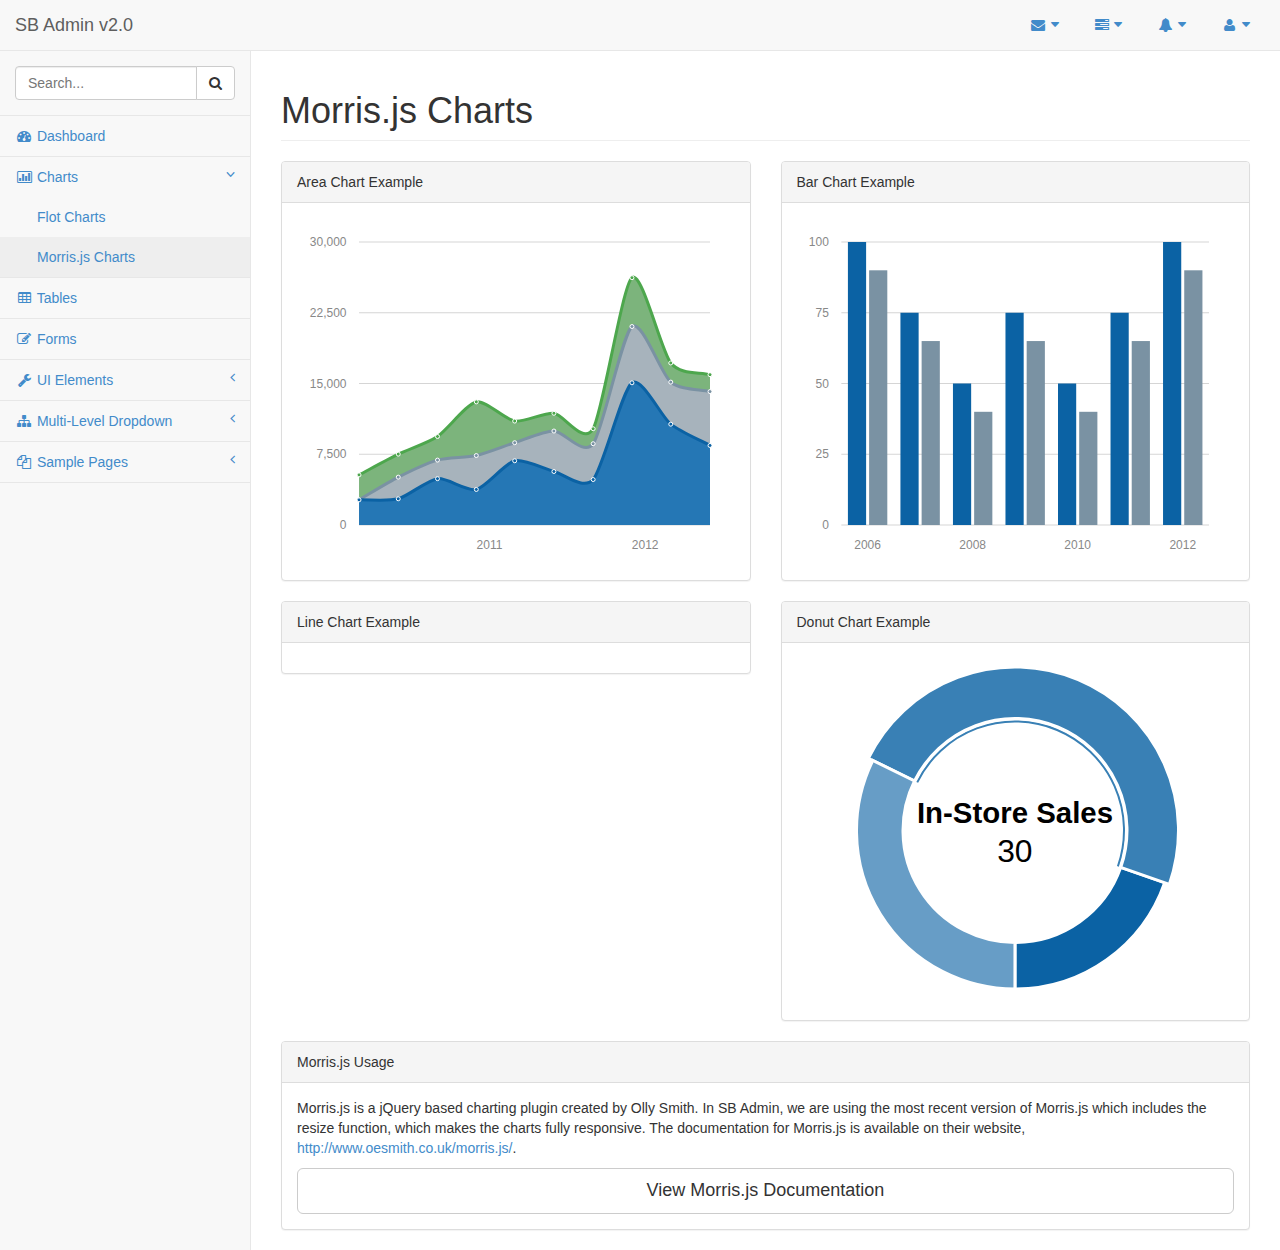
<file: SmallFlow/WebContent/sb-admin-2/morris.html>
<!DOCTYPE html>
<html lang="en">

<head>

    <meta charset="utf-8">
    <meta http-equiv="X-UA-Compatible" content="IE=edge">
    <meta name="viewport" content="width=device-width, initial-scale=1">
    <meta name="description" content="">
    <meta name="author" content="">

    <title>SB Admin 2 - Bootstrap Admin Theme</title>

    <!-- Bootstrap Core CSS -->
    <link href="css/bootstrap.min.css" rel="stylesheet">

    <!-- MetisMenu CSS -->
    <link href="css/plugins/metisMenu/metisMenu.min.css" rel="stylesheet">

    <!-- Custom CSS -->
    <link href="css/sb-admin-2.css" rel="stylesheet">

    <!-- Morris Charts CSS -->
    <link href="css/plugins/morris.css" rel="stylesheet">

    <!-- Custom Fonts -->
    <link href="font-awesome-4.1.0/css/font-awesome.min.css" rel="stylesheet" type="text/css">

    <!-- HTML5 Shim and Respond.js IE8 support of HTML5 elements and media queries -->
    <!-- WARNING: Respond.js doesn't work if you view the page via file:// -->
    <!--[if lt IE 9]>
        <script src="https://oss.maxcdn.com/libs/html5shiv/3.7.0/html5shiv.js"></script>
        <script src="https://oss.maxcdn.com/libs/respond.js/1.4.2/respond.min.js"></script>
    <![endif]-->

</head>

<body>

    <div id="wrapper">

        <!-- Navigation -->
        <nav class="navbar navbar-default navbar-static-top" role="navigation" style="margin-bottom: 0">
            <div class="navbar-header">
                <button type="button" class="navbar-toggle" data-toggle="collapse" data-target=".navbar-collapse">
                    <span class="sr-only">Toggle navigation</span>
                    <span class="icon-bar"></span>
                    <span class="icon-bar"></span>
                    <span class="icon-bar"></span>
                </button>
                <a class="navbar-brand" href="index.html">SB Admin v2.0</a>
            </div>
            <!-- /.navbar-header -->

            <ul class="nav navbar-top-links navbar-right">
                <li class="dropdown">
                    <a class="dropdown-toggle" data-toggle="dropdown" href="#">
                        <i class="fa fa-envelope fa-fw"></i>  <i class="fa fa-caret-down"></i>
                    </a>
                    <ul class="dropdown-menu dropdown-messages">
                        <li>
                            <a href="#">
                                <div>
                                    <strong>John Smith</strong>
                                    <span class="pull-right text-muted">
                                        <em>Yesterday</em>
                                    </span>
                                </div>
                                <div>Lorem ipsum dolor sit amet, consectetur adipiscing elit. Pellentesque eleifend...</div>
                            </a>
                        </li>
                        <li class="divider"></li>
                        <li>
                            <a href="#">
                                <div>
                                    <strong>John Smith</strong>
                                    <span class="pull-right text-muted">
                                        <em>Yesterday</em>
                                    </span>
                                </div>
                                <div>Lorem ipsum dolor sit amet, consectetur adipiscing elit. Pellentesque eleifend...</div>
                            </a>
                        </li>
                        <li class="divider"></li>
                        <li>
                            <a href="#">
                                <div>
                                    <strong>John Smith</strong>
                                    <span class="pull-right text-muted">
                                        <em>Yesterday</em>
                                    </span>
                                </div>
                                <div>Lorem ipsum dolor sit amet, consectetur adipiscing elit. Pellentesque eleifend...</div>
                            </a>
                        </li>
                        <li class="divider"></li>
                        <li>
                            <a class="text-center" href="#">
                                <strong>Read All Messages</strong>
                                <i class="fa fa-angle-right"></i>
                            </a>
                        </li>
                    </ul>
                    <!-- /.dropdown-messages -->
                </li>
                <!-- /.dropdown -->
                <li class="dropdown">
                    <a class="dropdown-toggle" data-toggle="dropdown" href="#">
                        <i class="fa fa-tasks fa-fw"></i>  <i class="fa fa-caret-down"></i>
                    </a>
                    <ul class="dropdown-menu dropdown-tasks">
                        <li>
                            <a href="#">
                                <div>
                                    <p>
                                        <strong>Task 1</strong>
                                        <span class="pull-right text-muted">40% Complete</span>
                                    </p>
                                    <div class="progress progress-striped active">
                                        <div class="progress-bar progress-bar-success" role="progressbar" aria-valuenow="40" aria-valuemin="0" aria-valuemax="100" style="width: 40%">
                                            <span class="sr-only">40% Complete (success)</span>
                                        </div>
                                    </div>
                                </div>
                            </a>
                        </li>
                        <li class="divider"></li>
                        <li>
                            <a href="#">
                                <div>
                                    <p>
                                        <strong>Task 2</strong>
                                        <span class="pull-right text-muted">20% Complete</span>
                                    </p>
                                    <div class="progress progress-striped active">
                                        <div class="progress-bar progress-bar-info" role="progressbar" aria-valuenow="20" aria-valuemin="0" aria-valuemax="100" style="width: 20%">
                                            <span class="sr-only">20% Complete</span>
                                        </div>
                                    </div>
                                </div>
                            </a>
                        </li>
                        <li class="divider"></li>
                        <li>
                            <a href="#">
                                <div>
                                    <p>
                                        <strong>Task 3</strong>
                                        <span class="pull-right text-muted">60% Complete</span>
                                    </p>
                                    <div class="progress progress-striped active">
                                        <div class="progress-bar progress-bar-warning" role="progressbar" aria-valuenow="60" aria-valuemin="0" aria-valuemax="100" style="width: 60%">
                                            <span class="sr-only">60% Complete (warning)</span>
                                        </div>
                                    </div>
                                </div>
                            </a>
                        </li>
                        <li class="divider"></li>
                        <li>
                            <a href="#">
                                <div>
                                    <p>
                                        <strong>Task 4</strong>
                                        <span class="pull-right text-muted">80% Complete</span>
                                    </p>
                                    <div class="progress progress-striped active">
                                        <div class="progress-bar progress-bar-danger" role="progressbar" aria-valuenow="80" aria-valuemin="0" aria-valuemax="100" style="width: 80%">
                                            <span class="sr-only">80% Complete (danger)</span>
                                        </div>
                                    </div>
                                </div>
                            </a>
                        </li>
                        <li class="divider"></li>
                        <li>
                            <a class="text-center" href="#">
                                <strong>See All Tasks</strong>
                                <i class="fa fa-angle-right"></i>
                            </a>
                        </li>
                    </ul>
                    <!-- /.dropdown-tasks -->
                </li>
                <!-- /.dropdown -->
                <li class="dropdown">
                    <a class="dropdown-toggle" data-toggle="dropdown" href="#">
                        <i class="fa fa-bell fa-fw"></i>  <i class="fa fa-caret-down"></i>
                    </a>
                    <ul class="dropdown-menu dropdown-alerts">
                        <li>
                            <a href="#">
                                <div>
                                    <i class="fa fa-comment fa-fw"></i> New Comment
                                    <span class="pull-right text-muted small">4 minutes ago</span>
                                </div>
                            </a>
                        </li>
                        <li class="divider"></li>
                        <li>
                            <a href="#">
                                <div>
                                    <i class="fa fa-twitter fa-fw"></i> 3 New Followers
                                    <span class="pull-right text-muted small">12 minutes ago</span>
                                </div>
                            </a>
                        </li>
                        <li class="divider"></li>
                        <li>
                            <a href="#">
                                <div>
                                    <i class="fa fa-envelope fa-fw"></i> Message Sent
                                    <span class="pull-right text-muted small">4 minutes ago</span>
                                </div>
                            </a>
                        </li>
                        <li class="divider"></li>
                        <li>
                            <a href="#">
                                <div>
                                    <i class="fa fa-tasks fa-fw"></i> New Task
                                    <span class="pull-right text-muted small">4 minutes ago</span>
                                </div>
                            </a>
                        </li>
                        <li class="divider"></li>
                        <li>
                            <a href="#">
                                <div>
                                    <i class="fa fa-upload fa-fw"></i> Server Rebooted
                                    <span class="pull-right text-muted small">4 minutes ago</span>
                                </div>
                            </a>
                        </li>
                        <li class="divider"></li>
                        <li>
                            <a class="text-center" href="#">
                                <strong>See All Alerts</strong>
                                <i class="fa fa-angle-right"></i>
                            </a>
                        </li>
                    </ul>
                    <!-- /.dropdown-alerts -->
                </li>
                <!-- /.dropdown -->
                <li class="dropdown">
                    <a class="dropdown-toggle" data-toggle="dropdown" href="#">
                        <i class="fa fa-user fa-fw"></i>  <i class="fa fa-caret-down"></i>
                    </a>
                    <ul class="dropdown-menu dropdown-user">
                        <li><a href="#"><i class="fa fa-user fa-fw"></i> User Profile</a>
                        </li>
                        <li><a href="#"><i class="fa fa-gear fa-fw"></i> Settings</a>
                        </li>
                        <li class="divider"></li>
                        <li><a href="login.html"><i class="fa fa-sign-out fa-fw"></i> Logout</a>
                        </li>
                    </ul>
                    <!-- /.dropdown-user -->
                </li>
                <!-- /.dropdown -->
            </ul>
            <!-- /.navbar-top-links -->

            <div class="navbar-default sidebar" role="navigation">
                <div class="sidebar-nav navbar-collapse">
                    <ul class="nav" id="side-menu">
                        <li class="sidebar-search">
                            <div class="input-group custom-search-form">
                                <input type="text" class="form-control" placeholder="Search...">
                                <span class="input-group-btn">
                                <button class="btn btn-default" type="button">
                                    <i class="fa fa-search"></i>
                                </button>
                            </span>
                            </div>
                            <!-- /input-group -->
                        </li>
                        <li>
                            <a href="index.html"><i class="fa fa-dashboard fa-fw"></i> Dashboard</a>
                        </li>
                        <li class="active">
                            <a href="#"><i class="fa fa-bar-chart-o fa-fw"></i> Charts<span class="fa arrow"></span></a>
                            <ul class="nav nav-second-level">
                                <li>
                                    <a href="flot.html">Flot Charts</a>
                                </li>
                                <li>
                                    <a class="active" href="morris.html">Morris.js Charts</a>
                                </li>
                            </ul>
                            <!-- /.nav-second-level -->
                        </li>
                        <li>
                            <a href="tables.html"><i class="fa fa-table fa-fw"></i> Tables</a>
                        </li>
                        <li>
                            <a href="forms.html"><i class="fa fa-edit fa-fw"></i> Forms</a>
                        </li>
                        <li>
                            <a href="#"><i class="fa fa-wrench fa-fw"></i> UI Elements<span class="fa arrow"></span></a>
                            <ul class="nav nav-second-level">
                                <li>
                                    <a href="panels-wells.html">Panels and Wells</a>
                                </li>
                                <li>
                                    <a href="buttons.html">Buttons</a>
                                </li>
                                <li>
                                    <a href="notifications.html">Notifications</a>
                                </li>
                                <li>
                                    <a href="typography.html">Typography</a>
                                </li>
                                <li>
                                    <a href="grid.html">Grid</a>
                                </li>
                            </ul>
                            <!-- /.nav-second-level -->
                        </li>
                        <li>
                            <a href="#"><i class="fa fa-sitemap fa-fw"></i> Multi-Level Dropdown<span class="fa arrow"></span></a>
                            <ul class="nav nav-second-level">
                                <li>
                                    <a href="#">Second Level Item</a>
                                </li>
                                <li>
                                    <a href="#">Second Level Item</a>
                                </li>
                                <li>
                                    <a href="#">Third Level <span class="fa arrow"></span></a>
                                    <ul class="nav nav-third-level">
                                        <li>
                                            <a href="#">Third Level Item</a>
                                        </li>
                                        <li>
                                            <a href="#">Third Level Item</a>
                                        </li>
                                        <li>
                                            <a href="#">Third Level Item</a>
                                        </li>
                                        <li>
                                            <a href="#">Third Level Item</a>
                                        </li>
                                    </ul>
                                    <!-- /.nav-third-level -->
                                </li>
                            </ul>
                            <!-- /.nav-second-level -->
                        </li>
                        <li>
                            <a href="#"><i class="fa fa-files-o fa-fw"></i> Sample Pages<span class="fa arrow"></span></a>
                            <ul class="nav nav-second-level">
                                <li>
                                    <a href="blank.html">Blank Page</a>
                                </li>
                                <li>
                                    <a href="login.html">Login Page</a>
                                </li>
                            </ul>
                            <!-- /.nav-second-level -->
                        </li>
                    </ul>
                </div>
                <!-- /.sidebar-collapse -->
            </div>
            <!-- /.navbar-static-side -->
        </nav>

        <div id="page-wrapper">
            <div class="row">
                <div class="col-lg-12">
                    <h1 class="page-header">Morris.js Charts</h1>
                </div>
                <!-- /.col-lg-12 -->
            </div>
            <!-- /.row -->
            <div class="row">
                <div class="col-lg-6">
                    <div class="panel panel-default">
                        <div class="panel-heading">
                            Area Chart Example
                        </div>
                        <!-- /.panel-heading -->
                        <div class="panel-body">
                            <div id="morris-area-chart"></div>
                        </div>
                        <!-- /.panel-body -->
                    </div>
                    <!-- /.panel -->
                </div>
                <!-- /.col-lg-6 -->
                <div class="col-lg-6">
                    <div class="panel panel-default">
                        <div class="panel-heading">
                            Bar Chart Example
                        </div>
                        <!-- /.panel-heading -->
                        <div class="panel-body">
                            <div id="morris-bar-chart"></div>
                        </div>
                        <!-- /.panel-body -->
                    </div>
                    <!-- /.panel -->
                </div>
                <!-- /.col-lg-6 -->
                <div class="col-lg-6">
                    <div class="panel panel-default">
                        <div class="panel-heading">
                            Line Chart Example
                        </div>
                        <!-- /.panel-heading -->
                        <div class="panel-body">
                            <div id="morris-line-chart"></div>
                        </div>
                        <!-- /.panel-body -->
                    </div>
                    <!-- /.panel -->
                </div>
                <!-- /.col-lg-6 -->
                <div class="col-lg-6">
                    <div class="panel panel-default">
                        <div class="panel-heading">
                            Donut Chart Example
                        </div>
                        <!-- /.panel-heading -->
                        <div class="panel-body">
                            <div id="morris-donut-chart"></div>
                        </div>
                        <!-- /.panel-body -->
                    </div>
                    <!-- /.panel -->
                </div>
                <!-- /.col-lg-6 -->
                <div class="col-lg-12">
                    <div class="panel panel-default">
                        <div class="panel-heading">
                            Morris.js Usage
                        </div>
                        <!-- /.panel-heading -->
                        <div class="panel-body">
                            <p>Morris.js is a jQuery based charting plugin created by Olly Smith. In SB Admin, we are using the most recent version of Morris.js which includes the resize function, which makes the charts fully responsive. The documentation for Morris.js is available on their website, <a target="_blank" href="http://www.oesmith.co.uk/morris.js/">http://www.oesmith.co.uk/morris.js/</a>.</p>
                            <a target="_blank" class="btn btn-default btn-lg btn-block" href="http://www.oesmith.co.uk/morris.js/">View Morris.js Documentation</a>
                        </div>
                        <!-- /.panel-body -->
                    </div>
                    <!-- /.panel -->
                </div>
                <!-- /.col-lg-6 -->
            </div>
            <!-- /.row -->
        </div>
        <!-- /#page-wrapper -->

    </div>
    <!-- /#wrapper -->

    <!-- jQuery Version 1.11.0 -->
    <script src="js/jquery-1.11.0.js"></script>

    <!-- Bootstrap Core JavaScript -->
    <script src="js/bootstrap.min.js"></script>

    <!-- Metis Menu Plugin JavaScript -->
    <script src="js/plugins/metisMenu/metisMenu.min.js"></script>

    <!-- Morris Charts JavaScript -->
    <script src="js/plugins/morris/raphael.min.js"></script>
    <script src="js/plugins/morris/morris.min.js"></script>
    <script src="js/plugins/morris/morris-data.js"></script>

    <!-- Custom Theme JavaScript -->
    <script src="js/sb-admin-2.js"></script>

</body>

</html>
</file>
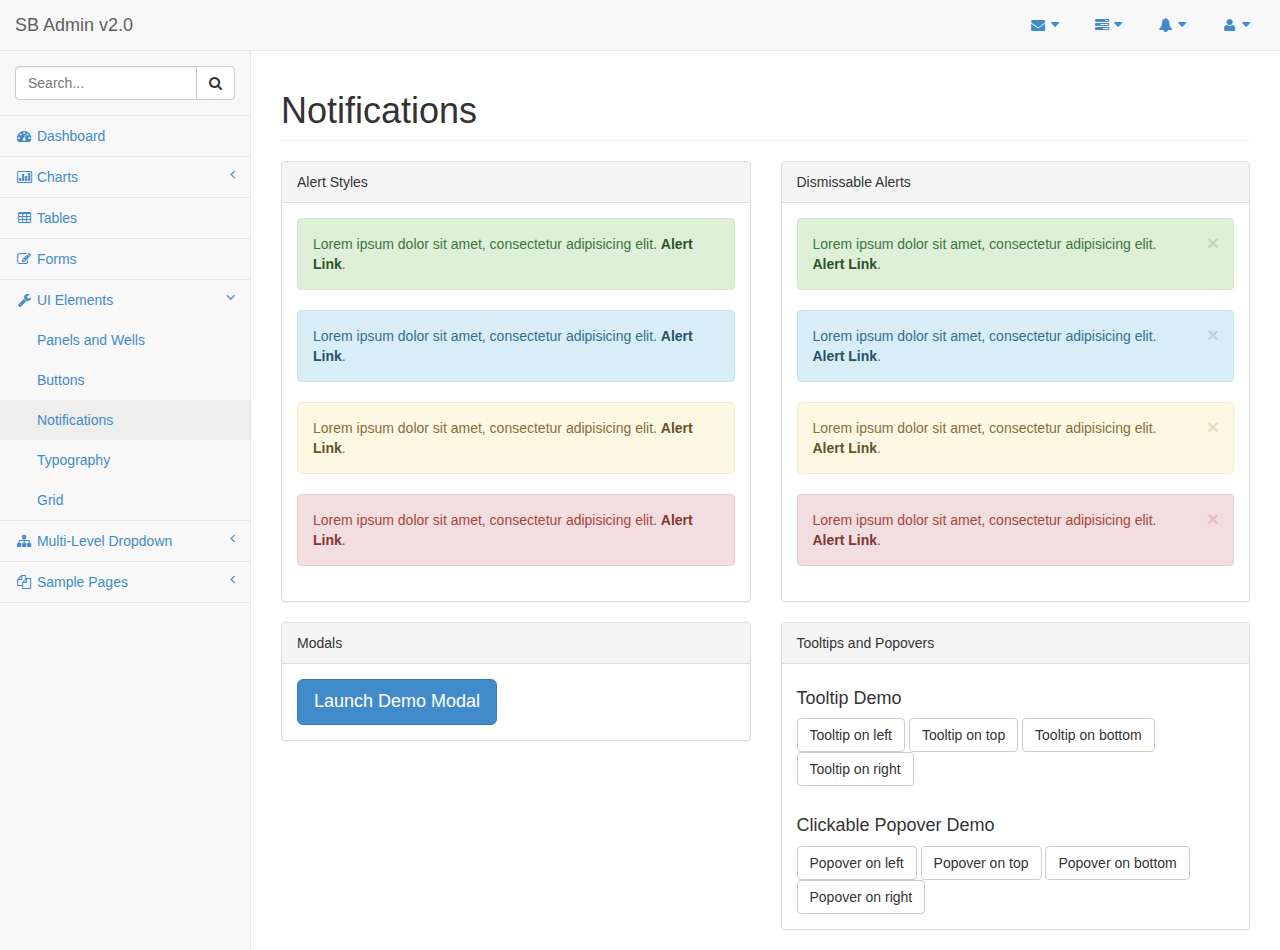
<file: SmallFlow/WebContent/sb-admin-2/notifications.html>
<!DOCTYPE html>
<html lang="en">

<head>

    <meta charset="utf-8">
    <meta http-equiv="X-UA-Compatible" content="IE=edge">
    <meta name="viewport" content="width=device-width, initial-scale=1">
    <meta name="description" content="">
    <meta name="author" content="">

    <title>SB Admin 2 - Bootstrap Admin Theme</title>

    <!-- Bootstrap Core CSS -->
    <link href="css/bootstrap.min.css" rel="stylesheet">

    <!-- MetisMenu CSS -->
    <link href="css/plugins/metisMenu/metisMenu.min.css" rel="stylesheet">

    <!-- Custom CSS -->
    <link href="css/sb-admin-2.css" rel="stylesheet">

    <!-- Custom Fonts -->
    <link href="font-awesome-4.1.0/css/font-awesome.min.css" rel="stylesheet" type="text/css">

    <!-- HTML5 Shim and Respond.js IE8 support of HTML5 elements and media queries -->
    <!-- WARNING: Respond.js doesn't work if you view the page via file:// -->
    <!--[if lt IE 9]>
        <script src="https://oss.maxcdn.com/libs/html5shiv/3.7.0/html5shiv.js"></script>
        <script src="https://oss.maxcdn.com/libs/respond.js/1.4.2/respond.min.js"></script>
    <![endif]-->

</head>

<body>

    <div id="wrapper">

        <!-- Navigation -->
        <nav class="navbar navbar-default navbar-static-top" role="navigation" style="margin-bottom: 0">
            <div class="navbar-header">
                <button type="button" class="navbar-toggle" data-toggle="collapse" data-target=".navbar-collapse">
                    <span class="sr-only">Toggle navigation</span>
                    <span class="icon-bar"></span>
                    <span class="icon-bar"></span>
                    <span class="icon-bar"></span>
                </button>
                <a class="navbar-brand" href="index.html">SB Admin v2.0</a>
            </div>
            <!-- /.navbar-header -->

            <ul class="nav navbar-top-links navbar-right">
                <li class="dropdown">
                    <a class="dropdown-toggle" data-toggle="dropdown" href="#">
                        <i class="fa fa-envelope fa-fw"></i>  <i class="fa fa-caret-down"></i>
                    </a>
                    <ul class="dropdown-menu dropdown-messages">
                        <li>
                            <a href="#">
                                <div>
                                    <strong>John Smith</strong>
                                    <span class="pull-right text-muted">
                                        <em>Yesterday</em>
                                    </span>
                                </div>
                                <div>Lorem ipsum dolor sit amet, consectetur adipiscing elit. Pellentesque eleifend...</div>
                            </a>
                        </li>
                        <li class="divider"></li>
                        <li>
                            <a href="#">
                                <div>
                                    <strong>John Smith</strong>
                                    <span class="pull-right text-muted">
                                        <em>Yesterday</em>
                                    </span>
                                </div>
                                <div>Lorem ipsum dolor sit amet, consectetur adipiscing elit. Pellentesque eleifend...</div>
                            </a>
                        </li>
                        <li class="divider"></li>
                        <li>
                            <a href="#">
                                <div>
                                    <strong>John Smith</strong>
                                    <span class="pull-right text-muted">
                                        <em>Yesterday</em>
                                    </span>
                                </div>
                                <div>Lorem ipsum dolor sit amet, consectetur adipiscing elit. Pellentesque eleifend...</div>
                            </a>
                        </li>
                        <li class="divider"></li>
                        <li>
                            <a class="text-center" href="#">
                                <strong>Read All Messages</strong>
                                <i class="fa fa-angle-right"></i>
                            </a>
                        </li>
                    </ul>
                    <!-- /.dropdown-messages -->
                </li>
                <!-- /.dropdown -->
                <li class="dropdown">
                    <a class="dropdown-toggle" data-toggle="dropdown" href="#">
                        <i class="fa fa-tasks fa-fw"></i>  <i class="fa fa-caret-down"></i>
                    </a>
                    <ul class="dropdown-menu dropdown-tasks">
                        <li>
                            <a href="#">
                                <div>
                                    <p>
                                        <strong>Task 1</strong>
                                        <span class="pull-right text-muted">40% Complete</span>
                                    </p>
                                    <div class="progress progress-striped active">
                                        <div class="progress-bar progress-bar-success" role="progressbar" aria-valuenow="40" aria-valuemin="0" aria-valuemax="100" style="width: 40%">
                                            <span class="sr-only">40% Complete (success)</span>
                                        </div>
                                    </div>
                                </div>
                            </a>
                        </li>
                        <li class="divider"></li>
                        <li>
                            <a href="#">
                                <div>
                                    <p>
                                        <strong>Task 2</strong>
                                        <span class="pull-right text-muted">20% Complete</span>
                                    </p>
                                    <div class="progress progress-striped active">
                                        <div class="progress-bar progress-bar-info" role="progressbar" aria-valuenow="20" aria-valuemin="0" aria-valuemax="100" style="width: 20%">
                                            <span class="sr-only">20% Complete</span>
                                        </div>
                                    </div>
                                </div>
                            </a>
                        </li>
                        <li class="divider"></li>
                        <li>
                            <a href="#">
                                <div>
                                    <p>
                                        <strong>Task 3</strong>
                                        <span class="pull-right text-muted">60% Complete</span>
                                    </p>
                                    <div class="progress progress-striped active">
                                        <div class="progress-bar progress-bar-warning" role="progressbar" aria-valuenow="60" aria-valuemin="0" aria-valuemax="100" style="width: 60%">
                                            <span class="sr-only">60% Complete (warning)</span>
                                        </div>
                                    </div>
                                </div>
                            </a>
                        </li>
                        <li class="divider"></li>
                        <li>
                            <a href="#">
                                <div>
                                    <p>
                                        <strong>Task 4</strong>
                                        <span class="pull-right text-muted">80% Complete</span>
                                    </p>
                                    <div class="progress progress-striped active">
                                        <div class="progress-bar progress-bar-danger" role="progressbar" aria-valuenow="80" aria-valuemin="0" aria-valuemax="100" style="width: 80%">
                                            <span class="sr-only">80% Complete (danger)</span>
                                        </div>
                                    </div>
                                </div>
                            </a>
                        </li>
                        <li class="divider"></li>
                        <li>
                            <a class="text-center" href="#">
                                <strong>See All Tasks</strong>
                                <i class="fa fa-angle-right"></i>
                            </a>
                        </li>
                    </ul>
                    <!-- /.dropdown-tasks -->
                </li>
                <!-- /.dropdown -->
                <li class="dropdown">
                    <a class="dropdown-toggle" data-toggle="dropdown" href="#">
                        <i class="fa fa-bell fa-fw"></i>  <i class="fa fa-caret-down"></i>
                    </a>
                    <ul class="dropdown-menu dropdown-alerts">
                        <li>
                            <a href="#">
                                <div>
                                    <i class="fa fa-comment fa-fw"></i> New Comment
                                    <span class="pull-right text-muted small">4 minutes ago</span>
                                </div>
                            </a>
                        </li>
                        <li class="divider"></li>
                        <li>
                            <a href="#">
                                <div>
                                    <i class="fa fa-twitter fa-fw"></i> 3 New Followers
                                    <span class="pull-right text-muted small">12 minutes ago</span>
                                </div>
                            </a>
                        </li>
                        <li class="divider"></li>
                        <li>
                            <a href="#">
                                <div>
                                    <i class="fa fa-envelope fa-fw"></i> Message Sent
                                    <span class="pull-right text-muted small">4 minutes ago</span>
                                </div>
                            </a>
                        </li>
                        <li class="divider"></li>
                        <li>
                            <a href="#">
                                <div>
                                    <i class="fa fa-tasks fa-fw"></i> New Task
                                    <span class="pull-right text-muted small">4 minutes ago</span>
                                </div>
                            </a>
                        </li>
                        <li class="divider"></li>
                        <li>
                            <a href="#">
                                <div>
                                    <i class="fa fa-upload fa-fw"></i> Server Rebooted
                                    <span class="pull-right text-muted small">4 minutes ago</span>
                                </div>
                            </a>
                        </li>
                        <li class="divider"></li>
                        <li>
                            <a class="text-center" href="#">
                                <strong>See All Alerts</strong>
                                <i class="fa fa-angle-right"></i>
                            </a>
                        </li>
                    </ul>
                    <!-- /.dropdown-alerts -->
                </li>
                <!-- /.dropdown -->
                <li class="dropdown">
                    <a class="dropdown-toggle" data-toggle="dropdown" href="#">
                        <i class="fa fa-user fa-fw"></i>  <i class="fa fa-caret-down"></i>
                    </a>
                    <ul class="dropdown-menu dropdown-user">
                        <li><a href="#"><i class="fa fa-user fa-fw"></i> User Profile</a>
                        </li>
                        <li><a href="#"><i class="fa fa-gear fa-fw"></i> Settings</a>
                        </li>
                        <li class="divider"></li>
                        <li><a href="login.html"><i class="fa fa-sign-out fa-fw"></i> Logout</a>
                        </li>
                    </ul>
                    <!-- /.dropdown-user -->
                </li>
                <!-- /.dropdown -->
            </ul>
            <!-- /.navbar-top-links -->

            <div class="navbar-default sidebar" role="navigation">
                <div class="sidebar-nav navbar-collapse">
                    <ul class="nav" id="side-menu">
                        <li class="sidebar-search">
                            <div class="input-group custom-search-form">
                                <input type="text" class="form-control" placeholder="Search...">
                                <span class="input-group-btn">
                                <button class="btn btn-default" type="button">
                                    <i class="fa fa-search"></i>
                                </button>
                            </span>
                            </div>
                            <!-- /input-group -->
                        </li>
                        <li>
                            <a href="index.html"><i class="fa fa-dashboard fa-fw"></i> Dashboard</a>
                        </li>
                        <li>
                            <a href="#"><i class="fa fa-bar-chart-o fa-fw"></i> Charts<span class="fa arrow"></span></a>
                            <ul class="nav nav-second-level">
                                <li>
                                    <a href="flot.html">Flot Charts</a>
                                </li>
                                <li>
                                    <a href="morris.html">Morris.js Charts</a>
                                </li>
                            </ul>
                            <!-- /.nav-second-level -->
                        </li>
                        <li>
                            <a href="tables.html"><i class="fa fa-table fa-fw"></i> Tables</a>
                        </li>
                        <li>
                            <a href="forms.html"><i class="fa fa-edit fa-fw"></i> Forms</a>
                        </li>
                        <li class="active">
                            <a href="#"><i class="fa fa-wrench fa-fw"></i> UI Elements<span class="fa arrow"></span></a>
                            <ul class="nav nav-second-level">
                                <li>
                                    <a href="panels-wells.html">Panels and Wells</a>
                                </li>
                                <li>
                                    <a href="buttons.html">Buttons</a>
                                </li>
                                <li>
                                    <a class="active" href="notifications.html">Notifications</a>
                                </li>
                                <li>
                                    <a href="typography.html">Typography</a>
                                </li>
                                <li>
                                    <a href="grid.html">Grid</a>
                                </li>
                            </ul>
                            <!-- /.nav-second-level -->
                        </li>
                        <li>
                            <a href="#"><i class="fa fa-sitemap fa-fw"></i> Multi-Level Dropdown<span class="fa arrow"></span></a>
                            <ul class="nav nav-second-level">
                                <li>
                                    <a href="#">Second Level Item</a>
                                </li>
                                <li>
                                    <a href="#">Second Level Item</a>
                                </li>
                                <li>
                                    <a href="#">Third Level <span class="fa arrow"></span></a>
                                    <ul class="nav nav-third-level">
                                        <li>
                                            <a href="#">Third Level Item</a>
                                        </li>
                                        <li>
                                            <a href="#">Third Level Item</a>
                                        </li>
                                        <li>
                                            <a href="#">Third Level Item</a>
                                        </li>
                                        <li>
                                            <a href="#">Third Level Item</a>
                                        </li>
                                    </ul>
                                    <!-- /.nav-third-level -->
                                </li>
                            </ul>
                            <!-- /.nav-second-level -->
                        </li>
                        <li>
                            <a href="#"><i class="fa fa-files-o fa-fw"></i> Sample Pages<span class="fa arrow"></span></a>
                            <ul class="nav nav-second-level">
                                <li>
                                    <a href="blank.html">Blank Page</a>
                                </li>
                                <li>
                                    <a href="login.html">Login Page</a>
                                </li>
                            </ul>
                            <!-- /.nav-second-level -->
                        </li>
                    </ul>
                </div>
                <!-- /.sidebar-collapse -->
            </div>
            <!-- /.navbar-static-side -->
        </nav>

        <div id="page-wrapper">
            <div class="row">
                <div class="col-lg-12">
                    <h1 class="page-header">Notifications</h1>
                </div>
                <!-- /.col-lg-12 -->
            </div>
            <!-- /.row -->
            <div class="row">
                <div class="col-lg-6">
                    <div class="panel panel-default">
                        <div class="panel-heading">
                            Alert Styles
                        </div>
                        <!-- /.panel-heading -->
                        <div class="panel-body">
                            <div class="alert alert-success">
                                Lorem ipsum dolor sit amet, consectetur adipisicing elit. <a href="#" class="alert-link">Alert Link</a>.
                            </div>
                            <div class="alert alert-info">
                                Lorem ipsum dolor sit amet, consectetur adipisicing elit. <a href="#" class="alert-link">Alert Link</a>.
                            </div>
                            <div class="alert alert-warning">
                                Lorem ipsum dolor sit amet, consectetur adipisicing elit. <a href="#" class="alert-link">Alert Link</a>.
                            </div>
                            <div class="alert alert-danger">
                                Lorem ipsum dolor sit amet, consectetur adipisicing elit. <a href="#" class="alert-link">Alert Link</a>.
                            </div>
                        </div>
                        <!-- .panel-body -->
                    </div>
                    <!-- /.panel -->
                </div>
                <!-- /.col-lg-6 -->
                <div class="col-lg-6">
                    <div class="panel panel-default">
                        <div class="panel-heading">
                            Dismissable Alerts
                        </div>
                        <!-- /.panel-heading -->
                        <div class="panel-body">
                            <div class="alert alert-success alert-dismissable">
                                <button type="button" class="close" data-dismiss="alert" aria-hidden="true">&times;</button>
                                Lorem ipsum dolor sit amet, consectetur adipisicing elit. <a href="#" class="alert-link">Alert Link</a>.
                            </div>
                            <div class="alert alert-info alert-dismissable">
                                <button type="button" class="close" data-dismiss="alert" aria-hidden="true">&times;</button>
                                Lorem ipsum dolor sit amet, consectetur adipisicing elit. <a href="#" class="alert-link">Alert Link</a>.
                            </div>
                            <div class="alert alert-warning alert-dismissable">
                                <button type="button" class="close" data-dismiss="alert" aria-hidden="true">&times;</button>
                                Lorem ipsum dolor sit amet, consectetur adipisicing elit. <a href="#" class="alert-link">Alert Link</a>.
                            </div>
                            <div class="alert alert-danger alert-dismissable">
                                <button type="button" class="close" data-dismiss="alert" aria-hidden="true">&times;</button>
                                Lorem ipsum dolor sit amet, consectetur adipisicing elit. <a href="#" class="alert-link">Alert Link</a>.
                            </div>
                        </div>
                        <!-- .panel-body -->
                    </div>
                    <!-- /.panel -->
                </div>
                <!-- /.col-lg-6 -->
            </div>
            <!-- /.row -->
            <div class="row">
                <div class="col-lg-6">
                    <div class="panel panel-default">
                        <div class="panel-heading">
                            Modals
                        </div>
                        <!-- /.panel-heading -->
                        <div class="panel-body">
                            <!-- Button trigger modal -->
                            <button class="btn btn-primary btn-lg" data-toggle="modal" data-target="#myModal">
                                Launch Demo Modal
                            </button>
                            <!-- Modal -->
                            <div class="modal fade" id="myModal" tabindex="-1" role="dialog" aria-labelledby="myModalLabel" aria-hidden="true">
                                <div class="modal-dialog">
                                    <div class="modal-content">
                                        <div class="modal-header">
                                            <button type="button" class="close" data-dismiss="modal" aria-hidden="true">&times;</button>
                                            <h4 class="modal-title" id="myModalLabel">Modal title</h4>
                                        </div>
                                        <div class="modal-body">
                                            Lorem ipsum dolor sit amet, consectetur adipisicing elit, sed do eiusmod tempor incididunt ut labore et dolore magna aliqua. Ut enim ad minim veniam, quis nostrud exercitation ullamco laboris nisi ut aliquip ex ea commodo consequat. Duis aute irure dolor in reprehenderit in voluptate velit esse cillum dolore eu fugiat nulla pariatur. Excepteur sint occaecat cupidatat non proident, sunt in culpa qui officia deserunt mollit anim id est laborum.
                                        </div>
                                        <div class="modal-footer">
                                            <button type="button" class="btn btn-default" data-dismiss="modal">Close</button>
                                            <button type="button" class="btn btn-primary">Save changes</button>
                                        </div>
                                    </div>
                                    <!-- /.modal-content -->
                                </div>
                                <!-- /.modal-dialog -->
                            </div>
                            <!-- /.modal -->
                        </div>
                        <!-- .panel-body -->
                    </div>
                    <!-- /.panel -->
                </div>
                <!-- /.col-lg-6 -->
                <div class="col-lg-6">
                    <div class="panel panel-default">
                        <div class="panel-heading">
                            Tooltips and Popovers
                        </div>
                        <!-- /.panel-heading -->
                        <div class="panel-body">
                            <h4>Tooltip Demo</h4>
                            <div class="tooltip-demo">
                                <button type="button" class="btn btn-default" data-toggle="tooltip" data-placement="left" title="Tooltip on left">Tooltip on left</button>
                                <button type="button" class="btn btn-default" data-toggle="tooltip" data-placement="top" title="Tooltip on top">Tooltip on top</button>
                                <button type="button" class="btn btn-default" data-toggle="tooltip" data-placement="bottom" title="Tooltip on bottom">Tooltip on bottom</button>
                                <button type="button" class="btn btn-default" data-toggle="tooltip" data-placement="right" title="Tooltip on right">Tooltip on right</button>
                            </div>
                            <br>
                            <h4>Clickable Popover Demo</h4>
                            <div class="tooltip-demo">
                                <button type="button" class="btn btn-default" data-container="body" data-toggle="popover" data-placement="left" data-content="Vivamus sagittis lacus vel augue laoreet rutrum faucibus.">
                                    Popover on left
                                </button>
                                <button type="button" class="btn btn-default" data-container="body" data-toggle="popover" data-placement="top" data-content="Vivamus sagittis lacus vel augue laoreet rutrum faucibus.">
                                    Popover on top
                                </button>
                                <button type="button" class="btn btn-default" data-container="body" data-toggle="popover" data-placement="bottom" data-content="Vivamus sagittis lacus vel augue laoreet rutrum faucibus.">
                                    Popover on bottom
                                </button>
                                <button type="button" class="btn btn-default" data-container="body" data-toggle="popover" data-placement="right" data-content="Vivamus sagittis lacus vel augue laoreet rutrum faucibus.">
                                    Popover on right
                                </button>
                            </div>
                        </div>
                        <!-- .panel-body -->
                    </div>
                    <!-- /.panel -->
                </div>
                <!-- /.col-lg-6 -->
            </div>
            <!-- /.row -->
        </div>
        <!-- /#page-wrapper -->

    </div>
    <!-- /#wrapper -->

    <!-- jQuery Version 1.11.0 -->
    <script src="js/jquery-1.11.0.js"></script>

    <!-- Bootstrap Core JavaScript -->
    <script src="js/bootstrap.min.js"></script>

    <!-- Metis Menu Plugin JavaScript -->
    <script src="js/plugins/metisMenu/metisMenu.min.js"></script>

    <!-- Custom Theme JavaScript -->
    <script src="js/sb-admin-2.js"></script>

    <!-- Page-Level Demo Scripts - Notifications - Use for reference -->
    <script>
    // tooltip demo
    $('.tooltip-demo').tooltip({
        selector: "[data-toggle=tooltip]",
        container: "body"
    })

    // popover demo
    $("[data-toggle=popover]")
        .popover()
    </script>

</body>

</html>
</file>
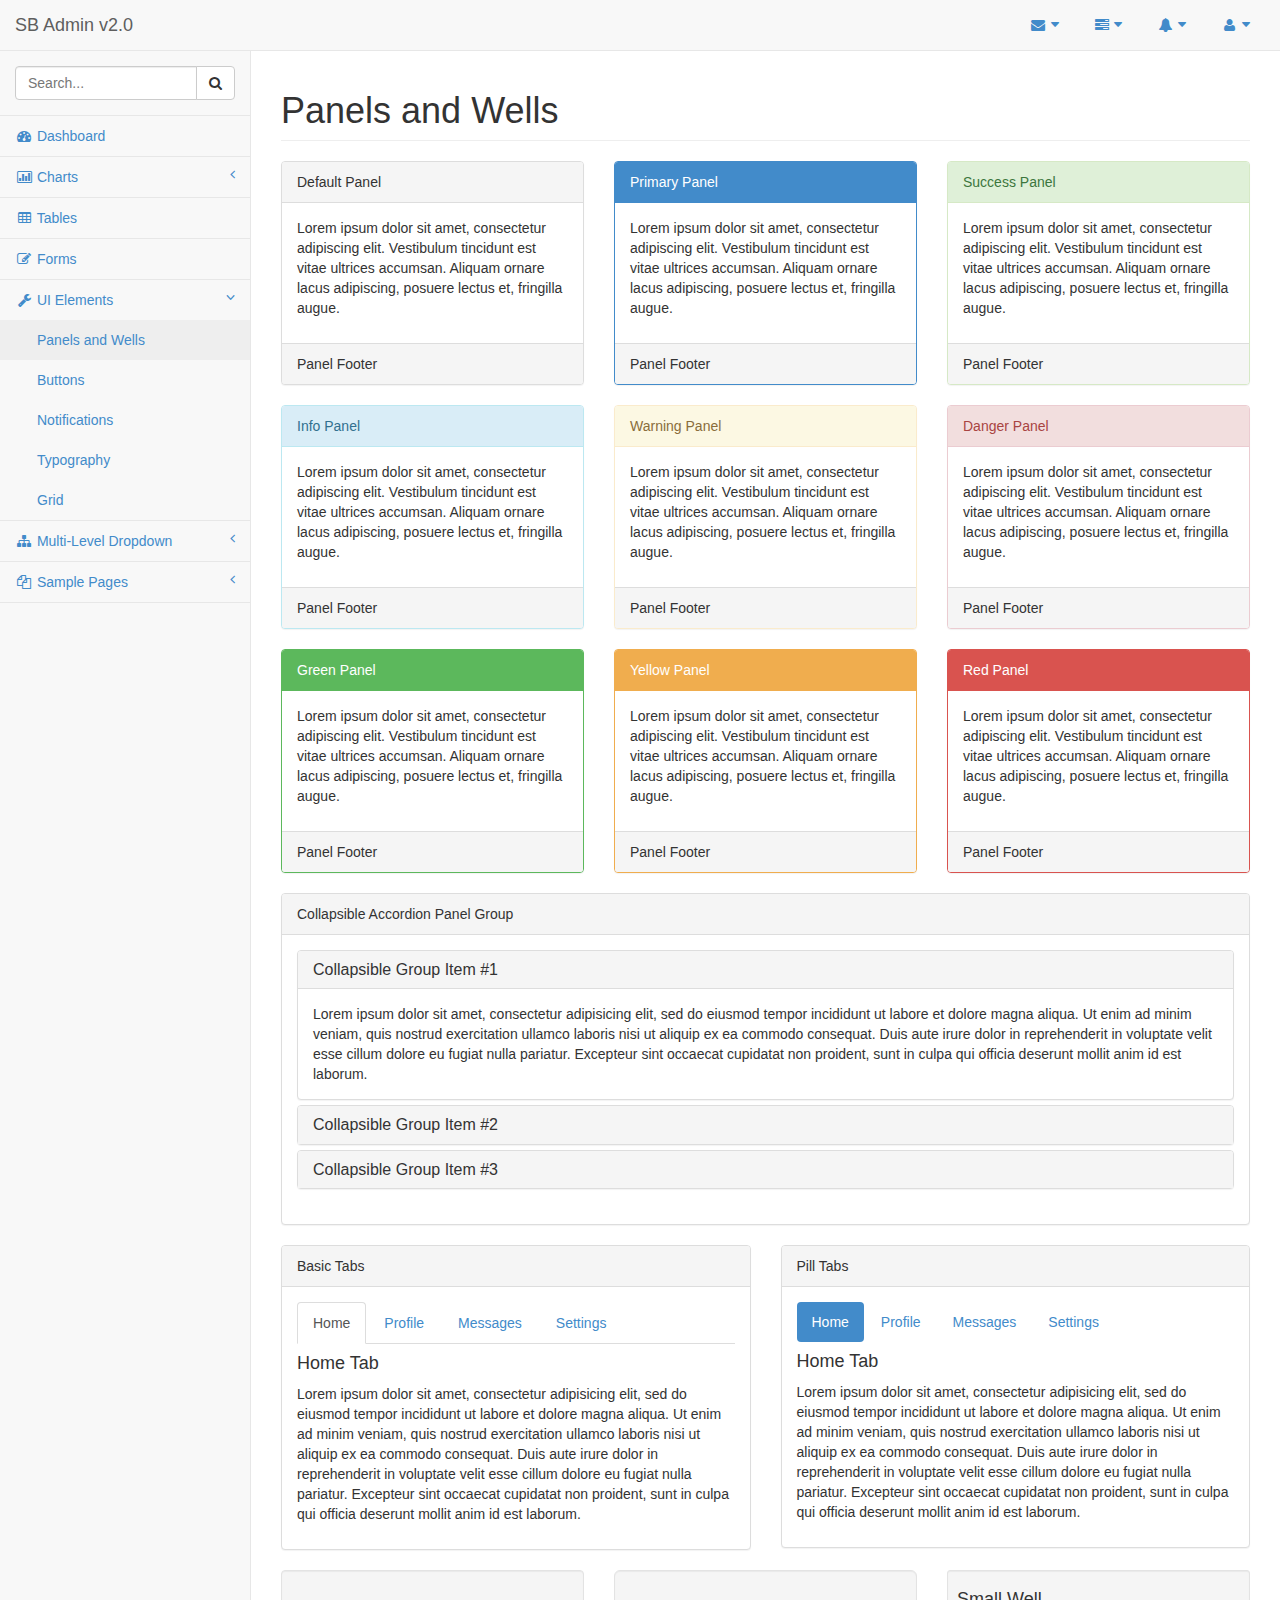
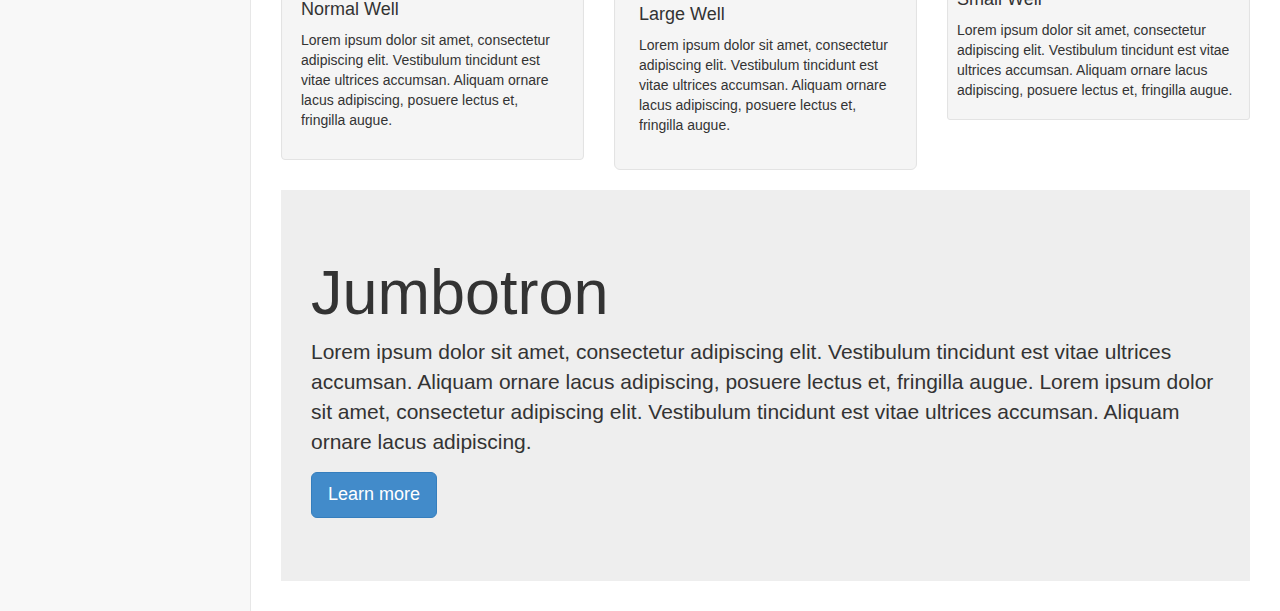
<file: SmallFlow/WebContent/sb-admin-2/panels-wells.html>
<!DOCTYPE html>
<html lang="en">

<head>

    <meta charset="utf-8">
    <meta http-equiv="X-UA-Compatible" content="IE=edge">
    <meta name="viewport" content="width=device-width, initial-scale=1">
    <meta name="description" content="">
    <meta name="author" content="">

    <title>SB Admin 2 - Bootstrap Admin Theme</title>

    <!-- Bootstrap Core CSS -->
    <link href="css/bootstrap.min.css" rel="stylesheet">

    <!-- MetisMenu CSS -->
    <link href="css/plugins/metisMenu/metisMenu.min.css" rel="stylesheet">

    <!-- Custom CSS -->
    <link href="css/sb-admin-2.css" rel="stylesheet">

    <!-- Custom Fonts -->
    <link href="font-awesome-4.1.0/css/font-awesome.min.css" rel="stylesheet" type="text/css">

    <!-- HTML5 Shim and Respond.js IE8 support of HTML5 elements and media queries -->
    <!-- WARNING: Respond.js doesn't work if you view the page via file:// -->
    <!--[if lt IE 9]>
        <script src="https://oss.maxcdn.com/libs/html5shiv/3.7.0/html5shiv.js"></script>
        <script src="https://oss.maxcdn.com/libs/respond.js/1.4.2/respond.min.js"></script>
    <![endif]-->

</head>

<body>

    <div id="wrapper">

        <!-- Navigation -->
        <nav class="navbar navbar-default navbar-static-top" role="navigation" style="margin-bottom: 0">
            <div class="navbar-header">
                <button type="button" class="navbar-toggle" data-toggle="collapse" data-target=".navbar-collapse">
                    <span class="sr-only">Toggle navigation</span>
                    <span class="icon-bar"></span>
                    <span class="icon-bar"></span>
                    <span class="icon-bar"></span>
                </button>
                <a class="navbar-brand" href="index.html">SB Admin v2.0</a>
            </div>
            <!-- /.navbar-header -->

            <ul class="nav navbar-top-links navbar-right">
                <li class="dropdown">
                    <a class="dropdown-toggle" data-toggle="dropdown" href="#">
                        <i class="fa fa-envelope fa-fw"></i>  <i class="fa fa-caret-down"></i>
                    </a>
                    <ul class="dropdown-menu dropdown-messages">
                        <li>
                            <a href="#">
                                <div>
                                    <strong>John Smith</strong>
                                    <span class="pull-right text-muted">
                                        <em>Yesterday</em>
                                    </span>
                                </div>
                                <div>Lorem ipsum dolor sit amet, consectetur adipiscing elit. Pellentesque eleifend...</div>
                            </a>
                        </li>
                        <li class="divider"></li>
                        <li>
                            <a href="#">
                                <div>
                                    <strong>John Smith</strong>
                                    <span class="pull-right text-muted">
                                        <em>Yesterday</em>
                                    </span>
                                </div>
                                <div>Lorem ipsum dolor sit amet, consectetur adipiscing elit. Pellentesque eleifend...</div>
                            </a>
                        </li>
                        <li class="divider"></li>
                        <li>
                            <a href="#">
                                <div>
                                    <strong>John Smith</strong>
                                    <span class="pull-right text-muted">
                                        <em>Yesterday</em>
                                    </span>
                                </div>
                                <div>Lorem ipsum dolor sit amet, consectetur adipiscing elit. Pellentesque eleifend...</div>
                            </a>
                        </li>
                        <li class="divider"></li>
                        <li>
                            <a class="text-center" href="#">
                                <strong>Read All Messages</strong>
                                <i class="fa fa-angle-right"></i>
                            </a>
                        </li>
                    </ul>
                    <!-- /.dropdown-messages -->
                </li>
                <!-- /.dropdown -->
                <li class="dropdown">
                    <a class="dropdown-toggle" data-toggle="dropdown" href="#">
                        <i class="fa fa-tasks fa-fw"></i>  <i class="fa fa-caret-down"></i>
                    </a>
                    <ul class="dropdown-menu dropdown-tasks">
                        <li>
                            <a href="#">
                                <div>
                                    <p>
                                        <strong>Task 1</strong>
                                        <span class="pull-right text-muted">40% Complete</span>
                                    </p>
                                    <div class="progress progress-striped active">
                                        <div class="progress-bar progress-bar-success" role="progressbar" aria-valuenow="40" aria-valuemin="0" aria-valuemax="100" style="width: 40%">
                                            <span class="sr-only">40% Complete (success)</span>
                                        </div>
                                    </div>
                                </div>
                            </a>
                        </li>
                        <li class="divider"></li>
                        <li>
                            <a href="#">
                                <div>
                                    <p>
                                        <strong>Task 2</strong>
                                        <span class="pull-right text-muted">20% Complete</span>
                                    </p>
                                    <div class="progress progress-striped active">
                                        <div class="progress-bar progress-bar-info" role="progressbar" aria-valuenow="20" aria-valuemin="0" aria-valuemax="100" style="width: 20%">
                                            <span class="sr-only">20% Complete</span>
                                        </div>
                                    </div>
                                </div>
                            </a>
                        </li>
                        <li class="divider"></li>
                        <li>
                            <a href="#">
                                <div>
                                    <p>
                                        <strong>Task 3</strong>
                                        <span class="pull-right text-muted">60% Complete</span>
                                    </p>
                                    <div class="progress progress-striped active">
                                        <div class="progress-bar progress-bar-warning" role="progressbar" aria-valuenow="60" aria-valuemin="0" aria-valuemax="100" style="width: 60%">
                                            <span class="sr-only">60% Complete (warning)</span>
                                        </div>
                                    </div>
                                </div>
                            </a>
                        </li>
                        <li class="divider"></li>
                        <li>
                            <a href="#">
                                <div>
                                    <p>
                                        <strong>Task 4</strong>
                                        <span class="pull-right text-muted">80% Complete</span>
                                    </p>
                                    <div class="progress progress-striped active">
                                        <div class="progress-bar progress-bar-danger" role="progressbar" aria-valuenow="80" aria-valuemin="0" aria-valuemax="100" style="width: 80%">
                                            <span class="sr-only">80% Complete (danger)</span>
                                        </div>
                                    </div>
                                </div>
                            </a>
                        </li>
                        <li class="divider"></li>
                        <li>
                            <a class="text-center" href="#">
                                <strong>See All Tasks</strong>
                                <i class="fa fa-angle-right"></i>
                            </a>
                        </li>
                    </ul>
                    <!-- /.dropdown-tasks -->
                </li>
                <!-- /.dropdown -->
                <li class="dropdown">
                    <a class="dropdown-toggle" data-toggle="dropdown" href="#">
                        <i class="fa fa-bell fa-fw"></i>  <i class="fa fa-caret-down"></i>
                    </a>
                    <ul class="dropdown-menu dropdown-alerts">
                        <li>
                            <a href="#">
                                <div>
                                    <i class="fa fa-comment fa-fw"></i> New Comment
                                    <span class="pull-right text-muted small">4 minutes ago</span>
                                </div>
                            </a>
                        </li>
                        <li class="divider"></li>
                        <li>
                            <a href="#">
                                <div>
                                    <i class="fa fa-twitter fa-fw"></i> 3 New Followers
                                    <span class="pull-right text-muted small">12 minutes ago</span>
                                </div>
                            </a>
                        </li>
                        <li class="divider"></li>
                        <li>
                            <a href="#">
                                <div>
                                    <i class="fa fa-envelope fa-fw"></i> Message Sent
                                    <span class="pull-right text-muted small">4 minutes ago</span>
                                </div>
                            </a>
                        </li>
                        <li class="divider"></li>
                        <li>
                            <a href="#">
                                <div>
                                    <i class="fa fa-tasks fa-fw"></i> New Task
                                    <span class="pull-right text-muted small">4 minutes ago</span>
                                </div>
                            </a>
                        </li>
                        <li class="divider"></li>
                        <li>
                            <a href="#">
                                <div>
                                    <i class="fa fa-upload fa-fw"></i> Server Rebooted
                                    <span class="pull-right text-muted small">4 minutes ago</span>
                                </div>
                            </a>
                        </li>
                        <li class="divider"></li>
                        <li>
                            <a class="text-center" href="#">
                                <strong>See All Alerts</strong>
                                <i class="fa fa-angle-right"></i>
                            </a>
                        </li>
                    </ul>
                    <!-- /.dropdown-alerts -->
                </li>
                <!-- /.dropdown -->
                <li class="dropdown">
                    <a class="dropdown-toggle" data-toggle="dropdown" href="#">
                        <i class="fa fa-user fa-fw"></i>  <i class="fa fa-caret-down"></i>
                    </a>
                    <ul class="dropdown-menu dropdown-user">
                        <li><a href="#"><i class="fa fa-user fa-fw"></i> User Profile</a>
                        </li>
                        <li><a href="#"><i class="fa fa-gear fa-fw"></i> Settings</a>
                        </li>
                        <li class="divider"></li>
                        <li><a href="login.html"><i class="fa fa-sign-out fa-fw"></i> Logout</a>
                        </li>
                    </ul>
                    <!-- /.dropdown-user -->
                </li>
                <!-- /.dropdown -->
            </ul>
            <!-- /.navbar-top-links -->

            <div class="navbar-default sidebar" role="navigation">
                <div class="sidebar-nav navbar-collapse">
                    <ul class="nav" id="side-menu">
                        <li class="sidebar-search">
                            <div class="input-group custom-search-form">
                                <input type="text" class="form-control" placeholder="Search...">
                                <span class="input-group-btn">
                                <button class="btn btn-default" type="button">
                                    <i class="fa fa-search"></i>
                                </button>
                            </span>
                            </div>
                            <!-- /input-group -->
                        </li>
                        <li>
                            <a href="index.html"><i class="fa fa-dashboard fa-fw"></i> Dashboard</a>
                        </li>
                        <li>
                            <a href="#"><i class="fa fa-bar-chart-o fa-fw"></i> Charts<span class="fa arrow"></span></a>
                            <ul class="nav nav-second-level">
                                <li>
                                    <a href="flot.html">Flot Charts</a>
                                </li>
                                <li>
                                    <a href="morris.html">Morris.js Charts</a>
                                </li>
                            </ul>
                            <!-- /.nav-second-level -->
                        </li>
                        <li>
                            <a href="tables.html"><i class="fa fa-table fa-fw"></i> Tables</a>
                        </li>
                        <li>
                            <a href="forms.html"><i class="fa fa-edit fa-fw"></i> Forms</a>
                        </li>
                        <li class="active">
                            <a href="#"><i class="fa fa-wrench fa-fw"></i> UI Elements<span class="fa arrow"></span></a>
                            <ul class="nav nav-second-level">
                                <li>
                                    <a class="active" href="panels-wells.html">Panels and Wells</a>
                                </li>
                                <li>
                                    <a href="buttons.html">Buttons</a>
                                </li>
                                <li>
                                    <a href="notifications.html">Notifications</a>
                                </li>
                                <li>
                                    <a href="typography.html">Typography</a>
                                </li>
                                <li>
                                    <a href="grid.html">Grid</a>
                                </li>
                            </ul>
                            <!-- /.nav-second-level -->
                        </li>
                        <li>
                            <a href="#"><i class="fa fa-sitemap fa-fw"></i> Multi-Level Dropdown<span class="fa arrow"></span></a>
                            <ul class="nav nav-second-level">
                                <li>
                                    <a href="#">Second Level Item</a>
                                </li>
                                <li>
                                    <a href="#">Second Level Item</a>
                                </li>
                                <li>
                                    <a href="#">Third Level <span class="fa arrow"></span></a>
                                    <ul class="nav nav-third-level">
                                        <li>
                                            <a href="#">Third Level Item</a>
                                        </li>
                                        <li>
                                            <a href="#">Third Level Item</a>
                                        </li>
                                        <li>
                                            <a href="#">Third Level Item</a>
                                        </li>
                                        <li>
                                            <a href="#">Third Level Item</a>
                                        </li>
                                    </ul>
                                    <!-- /.nav-third-level -->
                                </li>
                            </ul>
                            <!-- /.nav-second-level -->
                        </li>
                        <li>
                            <a href="#"><i class="fa fa-files-o fa-fw"></i> Sample Pages<span class="fa arrow"></span></a>
                            <ul class="nav nav-second-level">
                                <li>
                                    <a href="blank.html">Blank Page</a>
                                </li>
                                <li>
                                    <a href="login.html">Login Page</a>
                                </li>
                            </ul>
                            <!-- /.nav-second-level -->
                        </li>
                    </ul>
                </div>
                <!-- /.sidebar-collapse -->
            </div>
            <!-- /.navbar-static-side -->
        </nav>

        <div id="page-wrapper">
            <div class="row">
                <div class="col-lg-12">
                    <h1 class="page-header">Panels and Wells</h1>
                </div>
                <!-- /.col-lg-12 -->
            </div>
            <!-- /.row -->
            <div class="row">
                <div class="col-lg-4">
                    <div class="panel panel-default">
                        <div class="panel-heading">
                            Default Panel
                        </div>
                        <div class="panel-body">
                            <p>Lorem ipsum dolor sit amet, consectetur adipiscing elit. Vestibulum tincidunt est vitae ultrices accumsan. Aliquam ornare lacus adipiscing, posuere lectus et, fringilla augue.</p>
                        </div>
                        <div class="panel-footer">
                            Panel Footer
                        </div>
                    </div>
                </div>
                <!-- /.col-lg-4 -->
                <div class="col-lg-4">
                    <div class="panel panel-primary">
                        <div class="panel-heading">
                            Primary Panel
                        </div>
                        <div class="panel-body">
                            <p>Lorem ipsum dolor sit amet, consectetur adipiscing elit. Vestibulum tincidunt est vitae ultrices accumsan. Aliquam ornare lacus adipiscing, posuere lectus et, fringilla augue.</p>
                        </div>
                        <div class="panel-footer">
                            Panel Footer
                        </div>
                    </div>
                </div>
                <!-- /.col-lg-4 -->
                <div class="col-lg-4">
                    <div class="panel panel-success">
                        <div class="panel-heading">
                            Success Panel
                        </div>
                        <div class="panel-body">
                            <p>Lorem ipsum dolor sit amet, consectetur adipiscing elit. Vestibulum tincidunt est vitae ultrices accumsan. Aliquam ornare lacus adipiscing, posuere lectus et, fringilla augue.</p>
                        </div>
                        <div class="panel-footer">
                            Panel Footer
                        </div>
                    </div>
                </div>
                <!-- /.col-lg-4 -->
            </div>
            <!-- /.row -->
            <div class="row">
                <div class="col-lg-4">
                    <div class="panel panel-info">
                        <div class="panel-heading">
                            Info Panel
                        </div>
                        <div class="panel-body">
                            <p>Lorem ipsum dolor sit amet, consectetur adipiscing elit. Vestibulum tincidunt est vitae ultrices accumsan. Aliquam ornare lacus adipiscing, posuere lectus et, fringilla augue.</p>
                        </div>
                        <div class="panel-footer">
                            Panel Footer
                        </div>
                    </div>
                </div>
                <!-- /.col-lg-4 -->
                <div class="col-lg-4">
                    <div class="panel panel-warning">
                        <div class="panel-heading">
                            Warning Panel
                        </div>
                        <div class="panel-body">
                            <p>Lorem ipsum dolor sit amet, consectetur adipiscing elit. Vestibulum tincidunt est vitae ultrices accumsan. Aliquam ornare lacus adipiscing, posuere lectus et, fringilla augue.</p>
                        </div>
                        <div class="panel-footer">
                            Panel Footer
                        </div>
                    </div>
                </div>
                <!-- /.col-lg-4 -->
                <div class="col-lg-4">
                    <div class="panel panel-danger">
                        <div class="panel-heading">
                            Danger Panel
                        </div>
                        <div class="panel-body">
                            <p>Lorem ipsum dolor sit amet, consectetur adipiscing elit. Vestibulum tincidunt est vitae ultrices accumsan. Aliquam ornare lacus adipiscing, posuere lectus et, fringilla augue.</p>
                        </div>
                        <div class="panel-footer">
                            Panel Footer
                        </div>
                    </div>
                </div>
                <!-- /.col-lg-4 -->
            </div>
            <!-- /.row -->
            <div class="row">
                <div class="col-lg-4">
                    <div class="panel panel-green">
                        <div class="panel-heading">
                            Green Panel
                        </div>
                        <div class="panel-body">
                            <p>Lorem ipsum dolor sit amet, consectetur adipiscing elit. Vestibulum tincidunt est vitae ultrices accumsan. Aliquam ornare lacus adipiscing, posuere lectus et, fringilla augue.</p>
                        </div>
                        <div class="panel-footer">
                            Panel Footer
                        </div>
                    </div>
                    <!-- /.col-lg-4 -->
                </div>
                <div class="col-lg-4">
                    <div class="panel panel-yellow">
                        <div class="panel-heading">
                            Yellow Panel
                        </div>
                        <div class="panel-body">
                            <p>Lorem ipsum dolor sit amet, consectetur adipiscing elit. Vestibulum tincidunt est vitae ultrices accumsan. Aliquam ornare lacus adipiscing, posuere lectus et, fringilla augue.</p>
                        </div>
                        <div class="panel-footer">
                            Panel Footer
                        </div>
                    </div>
                    <!-- /.col-lg-4 -->
                </div>
                <div class="col-lg-4">
                    <div class="panel panel-red">
                        <div class="panel-heading">
                            Red Panel
                        </div>
                        <div class="panel-body">
                            <p>Lorem ipsum dolor sit amet, consectetur adipiscing elit. Vestibulum tincidunt est vitae ultrices accumsan. Aliquam ornare lacus adipiscing, posuere lectus et, fringilla augue.</p>
                        </div>
                        <div class="panel-footer">
                            Panel Footer
                        </div>
                    </div>
                    <!-- /.col-lg-4 -->
                </div>
            </div>
            <!-- /.row -->
            <div class="row">
                <div class="col-lg-12">
                    <div class="panel panel-default">
                        <div class="panel-heading">
                            Collapsible Accordion Panel Group
                        </div>
                        <!-- .panel-heading -->
                        <div class="panel-body">
                            <div class="panel-group" id="accordion">
                                <div class="panel panel-default">
                                    <div class="panel-heading">
                                        <h4 class="panel-title">
                                            <a data-toggle="collapse" data-parent="#accordion" href="#collapseOne">Collapsible Group Item #1</a>
                                        </h4>
                                    </div>
                                    <div id="collapseOne" class="panel-collapse collapse in">
                                        <div class="panel-body">
                                            Lorem ipsum dolor sit amet, consectetur adipisicing elit, sed do eiusmod tempor incididunt ut labore et dolore magna aliqua. Ut enim ad minim veniam, quis nostrud exercitation ullamco laboris nisi ut aliquip ex ea commodo consequat. Duis aute irure dolor in reprehenderit in voluptate velit esse cillum dolore eu fugiat nulla pariatur. Excepteur sint occaecat cupidatat non proident, sunt in culpa qui officia deserunt mollit anim id est laborum.
                                        </div>
                                    </div>
                                </div>
                                <div class="panel panel-default">
                                    <div class="panel-heading">
                                        <h4 class="panel-title">
                                            <a data-toggle="collapse" data-parent="#accordion" href="#collapseTwo">Collapsible Group Item #2</a>
                                        </h4>
                                    </div>
                                    <div id="collapseTwo" class="panel-collapse collapse">
                                        <div class="panel-body">
                                            Lorem ipsum dolor sit amet, consectetur adipisicing elit, sed do eiusmod tempor incididunt ut labore et dolore magna aliqua. Ut enim ad minim veniam, quis nostrud exercitation ullamco laboris nisi ut aliquip ex ea commodo consequat. Duis aute irure dolor in reprehenderit in voluptate velit esse cillum dolore eu fugiat nulla pariatur. Excepteur sint occaecat cupidatat non proident, sunt in culpa qui officia deserunt mollit anim id est laborum.
                                        </div>
                                    </div>
                                </div>
                                <div class="panel panel-default">
                                    <div class="panel-heading">
                                        <h4 class="panel-title">
                                            <a data-toggle="collapse" data-parent="#accordion" href="#collapseThree">Collapsible Group Item #3</a>
                                        </h4>
                                    </div>
                                    <div id="collapseThree" class="panel-collapse collapse">
                                        <div class="panel-body">
                                            Lorem ipsum dolor sit amet, consectetur adipisicing elit, sed do eiusmod tempor incididunt ut labore et dolore magna aliqua. Ut enim ad minim veniam, quis nostrud exercitation ullamco laboris nisi ut aliquip ex ea commodo consequat. Duis aute irure dolor in reprehenderit in voluptate velit esse cillum dolore eu fugiat nulla pariatur. Excepteur sint occaecat cupidatat non proident, sunt in culpa qui officia deserunt mollit anim id est laborum.
                                        </div>
                                    </div>
                                </div>
                            </div>
                        </div>
                        <!-- .panel-body -->
                    </div>
                    <!-- /.panel -->
                </div>
                <!-- /.col-lg-12 -->
            </div>
            <!-- /.row -->
            <div class="row">
                <div class="col-lg-6">
                    <div class="panel panel-default">
                        <div class="panel-heading">
                            Basic Tabs
                        </div>
                        <!-- /.panel-heading -->
                        <div class="panel-body">
                            <!-- Nav tabs -->
                            <ul class="nav nav-tabs">
                                <li class="active"><a href="#home" data-toggle="tab">Home</a>
                                </li>
                                <li><a href="#profile" data-toggle="tab">Profile</a>
                                </li>
                                <li><a href="#messages" data-toggle="tab">Messages</a>
                                </li>
                                <li><a href="#settings" data-toggle="tab">Settings</a>
                                </li>
                            </ul>

                            <!-- Tab panes -->
                            <div class="tab-content">
                                <div class="tab-pane fade in active" id="home">
                                    <h4>Home Tab</h4>
                                    <p>Lorem ipsum dolor sit amet, consectetur adipisicing elit, sed do eiusmod tempor incididunt ut labore et dolore magna aliqua. Ut enim ad minim veniam, quis nostrud exercitation ullamco laboris nisi ut aliquip ex ea commodo consequat. Duis aute irure dolor in reprehenderit in voluptate velit esse cillum dolore eu fugiat nulla pariatur. Excepteur sint occaecat cupidatat non proident, sunt in culpa qui officia deserunt mollit anim id est laborum.</p>
                                </div>
                                <div class="tab-pane fade" id="profile">
                                    <h4>Profile Tab</h4>
                                    <p>Lorem ipsum dolor sit amet, consectetur adipisicing elit, sed do eiusmod tempor incididunt ut labore et dolore magna aliqua. Ut enim ad minim veniam, quis nostrud exercitation ullamco laboris nisi ut aliquip ex ea commodo consequat. Duis aute irure dolor in reprehenderit in voluptate velit esse cillum dolore eu fugiat nulla pariatur. Excepteur sint occaecat cupidatat non proident, sunt in culpa qui officia deserunt mollit anim id est laborum.</p>
                                </div>
                                <div class="tab-pane fade" id="messages">
                                    <h4>Messages Tab</h4>
                                    <p>Lorem ipsum dolor sit amet, consectetur adipisicing elit, sed do eiusmod tempor incididunt ut labore et dolore magna aliqua. Ut enim ad minim veniam, quis nostrud exercitation ullamco laboris nisi ut aliquip ex ea commodo consequat. Duis aute irure dolor in reprehenderit in voluptate velit esse cillum dolore eu fugiat nulla pariatur. Excepteur sint occaecat cupidatat non proident, sunt in culpa qui officia deserunt mollit anim id est laborum.</p>
                                </div>
                                <div class="tab-pane fade" id="settings">
                                    <h4>Settings Tab</h4>
                                    <p>Lorem ipsum dolor sit amet, consectetur adipisicing elit, sed do eiusmod tempor incididunt ut labore et dolore magna aliqua. Ut enim ad minim veniam, quis nostrud exercitation ullamco laboris nisi ut aliquip ex ea commodo consequat. Duis aute irure dolor in reprehenderit in voluptate velit esse cillum dolore eu fugiat nulla pariatur. Excepteur sint occaecat cupidatat non proident, sunt in culpa qui officia deserunt mollit anim id est laborum.</p>
                                </div>
                            </div>
                        </div>
                        <!-- /.panel-body -->
                    </div>
                    <!-- /.panel -->
                </div>
                <!-- /.col-lg-6 -->
                <div class="col-lg-6">
                    <div class="panel panel-default">
                        <div class="panel-heading">
                            Pill Tabs
                        </div>
                        <!-- /.panel-heading -->
                        <div class="panel-body">
                            <!-- Nav tabs -->
                            <ul class="nav nav-pills">
                                <li class="active"><a href="#home-pills" data-toggle="tab">Home</a>
                                </li>
                                <li><a href="#profile-pills" data-toggle="tab">Profile</a>
                                </li>
                                <li><a href="#messages-pills" data-toggle="tab">Messages</a>
                                </li>
                                <li><a href="#settings-pills" data-toggle="tab">Settings</a>
                                </li>
                            </ul>

                            <!-- Tab panes -->
                            <div class="tab-content">
                                <div class="tab-pane fade in active" id="home-pills">
                                    <h4>Home Tab</h4>
                                    <p>Lorem ipsum dolor sit amet, consectetur adipisicing elit, sed do eiusmod tempor incididunt ut labore et dolore magna aliqua. Ut enim ad minim veniam, quis nostrud exercitation ullamco laboris nisi ut aliquip ex ea commodo consequat. Duis aute irure dolor in reprehenderit in voluptate velit esse cillum dolore eu fugiat nulla pariatur. Excepteur sint occaecat cupidatat non proident, sunt in culpa qui officia deserunt mollit anim id est laborum.</p>
                                </div>
                                <div class="tab-pane fade" id="profile-pills">
                                    <h4>Profile Tab</h4>
                                    <p>Lorem ipsum dolor sit amet, consectetur adipisicing elit, sed do eiusmod tempor incididunt ut labore et dolore magna aliqua. Ut enim ad minim veniam, quis nostrud exercitation ullamco laboris nisi ut aliquip ex ea commodo consequat. Duis aute irure dolor in reprehenderit in voluptate velit esse cillum dolore eu fugiat nulla pariatur. Excepteur sint occaecat cupidatat non proident, sunt in culpa qui officia deserunt mollit anim id est laborum.</p>
                                </div>
                                <div class="tab-pane fade" id="messages-pills">
                                    <h4>Messages Tab</h4>
                                    <p>Lorem ipsum dolor sit amet, consectetur adipisicing elit, sed do eiusmod tempor incididunt ut labore et dolore magna aliqua. Ut enim ad minim veniam, quis nostrud exercitation ullamco laboris nisi ut aliquip ex ea commodo consequat. Duis aute irure dolor in reprehenderit in voluptate velit esse cillum dolore eu fugiat nulla pariatur. Excepteur sint occaecat cupidatat non proident, sunt in culpa qui officia deserunt mollit anim id est laborum.</p>
                                </div>
                                <div class="tab-pane fade" id="settings-pills">
                                    <h4>Settings Tab</h4>
                                    <p>Lorem ipsum dolor sit amet, consectetur adipisicing elit, sed do eiusmod tempor incididunt ut labore et dolore magna aliqua. Ut enim ad minim veniam, quis nostrud exercitation ullamco laboris nisi ut aliquip ex ea commodo consequat. Duis aute irure dolor in reprehenderit in voluptate velit esse cillum dolore eu fugiat nulla pariatur. Excepteur sint occaecat cupidatat non proident, sunt in culpa qui officia deserunt mollit anim id est laborum.</p>
                                </div>
                            </div>
                        </div>
                        <!-- /.panel-body -->
                    </div>
                    <!-- /.panel -->
                </div>
                <!-- /.col-lg-6 -->
            </div>
            <!-- /.row -->
            <div class="row">
                <div class="col-lg-4">
                    <div class="well">
                        <h4>Normal Well</h4>
                        <p>Lorem ipsum dolor sit amet, consectetur adipiscing elit. Vestibulum tincidunt est vitae ultrices accumsan. Aliquam ornare lacus adipiscing, posuere lectus et, fringilla augue.</p>
                    </div>
                </div>
                <!-- /.col-lg-4 -->
                <div class="col-lg-4">
                    <div class="well well-lg">
                        <h4>Large Well</h4>
                        <p>Lorem ipsum dolor sit amet, consectetur adipiscing elit. Vestibulum tincidunt est vitae ultrices accumsan. Aliquam ornare lacus adipiscing, posuere lectus et, fringilla augue.</p>
                    </div>
                </div>
                <!-- /.col-lg-4 -->
                <div class="col-lg-4">
                    <div class="well well-sm">
                        <h4>Small Well</h4>
                        <p>Lorem ipsum dolor sit amet, consectetur adipiscing elit. Vestibulum tincidunt est vitae ultrices accumsan. Aliquam ornare lacus adipiscing, posuere lectus et, fringilla augue.</p>
                    </div>
                </div>
                <!-- /.col-lg-4 -->
            </div>
            <!-- /.row -->
            <div class="row">
                <div class="col-lg-12">
                    <div class="jumbotron">
                        <h1>Jumbotron</h1>
                        <p>Lorem ipsum dolor sit amet, consectetur adipiscing elit. Vestibulum tincidunt est vitae ultrices accumsan. Aliquam ornare lacus adipiscing, posuere lectus et, fringilla augue. Lorem ipsum dolor sit amet, consectetur adipiscing elit. Vestibulum tincidunt est vitae ultrices accumsan. Aliquam ornare lacus adipiscing.</p>
                        <p><a class="btn btn-primary btn-lg" role="button">Learn more</a>
                        </p>
                    </div>
                </div>
                <!-- /.col-lg-12 -->
            </div>
            <!-- /.row -->
        </div>
        <!-- /#page-wrapper -->

    </div>
    <!-- /#wrapper -->

    <!-- jQuery Version 1.11.0 -->
    <script src="js/jquery-1.11.0.js"></script>

    <!-- Bootstrap Core JavaScript -->
    <script src="js/bootstrap.min.js"></script>

    <!-- Metis Menu Plugin JavaScript -->
    <script src="js/plugins/metisMenu/metisMenu.min.js"></script>

    <!-- Custom Theme JavaScript -->
    <script src="js/sb-admin-2.js"></script>

</body>

</html>
</file>
<file: SmallFlow/WebContent/sb-admin-2/css/plugins/timeline.css>
.timeline {
    position: relative;
    padding: 20px 0 20px;
    list-style: none;
}

.timeline:before {
    content: " ";
    position: absolute;
    top: 0;
    bottom: 0;
    left: 50%;
    width: 3px;
    margin-left: -1.5px;
    background-color: #eeeeee;
}

.timeline > li {
    position: relative;
    margin-bottom: 20px;
}

.timeline > li:before,
.timeline > li:after {
    content: " ";
    display: table;
}

.timeline > li:after {
    clear: both;
}

.timeline > li:before,
.timeline > li:after {
    content: " ";
    display: table;
}

.timeline > li:after {
    clear: both;
}

.timeline > li > .timeline-panel {
    float: left;
    position: relative;
    width: 46%;
    padding: 20px;
    border: 1px solid #d4d4d4;
    border-radius: 2px;
    -webkit-box-shadow: 0 1px 6px rgba(0,0,0,0.175);
    box-shadow: 0 1px 6px rgba(0,0,0,0.175);
}

.timeline > li > .timeline-panel:before {
    content: " ";
    display: inline-block;
    position: absolute;
    top: 26px;
    right: -15px;
    border-top: 15px solid transparent;
    border-right: 0 solid #ccc;
    border-bottom: 15px solid transparent;
    border-left: 15px solid #ccc;
}

.timeline > li > .timeline-panel:after {
    content: " ";
    display: inline-block;
    position: absolute;
    top: 27px;
    right: -14px;
    border-top: 14px solid transparent;
    border-right: 0 solid #fff;
    border-bottom: 14px solid transparent;
    border-left: 14px solid #fff;
}

.timeline > li > .timeline-badge {
    z-index: 100;
    position: absolute;
    top: 16px;
    left: 50%;
    width: 50px;
    height: 50px;
    margin-left: -25px;
    border-radius: 50% 50% 50% 50%;
    text-align: center;
    font-size: 1.4em;
    line-height: 50px;
    color: #fff;
    background-color: #999999;
}

.timeline > li.timeline-inverted > .timeline-panel {
    float: right;
}

.timeline > li.timeline-inverted > .timeline-panel:before {
    right: auto;
    left: -15px;
    border-right-width: 15px;
    border-left-width: 0;
}

.timeline > li.timeline-inverted > .timeline-panel:after {
    right: auto;
    left: -14px;
    border-right-width: 14px;
    border-left-width: 0;
}

.timeline-badge.primary {
    background-color: #2e6da4 !important;
}

.timeline-badge.success {
    background-color: #3f903f !important;
}

.timeline-badge.warning {
    background-color: #f0ad4e !important;
}

.timeline-badge.danger {
    background-color: #d9534f !important;
}

.timeline-badge.info {
    background-color: #5bc0de !important;
}

.timeline-title {
    margin-top: 0;
    color: inherit;
}

.timeline-body > p,
.timeline-body > ul {
    margin-bottom: 0;
}

.timeline-body > p + p {
    margin-top: 5px;
}

@media(max-width:767px) {
    ul.timeline:before {
        left: 40px;
    }

    ul.timeline > li > .timeline-panel {
        width: calc(100% - 90px);
        width: -moz-calc(100% - 90px);
        width: -webkit-calc(100% - 90px);
    }

    ul.timeline > li > .timeline-badge {
        top: 16px;
        left: 15px;
        margin-left: 0;
    }

    ul.timeline > li > .timeline-panel {
        float: right;
    }

    ul.timeline > li > .timeline-panel:before {
        right: auto;
        left: -15px;
        border-right-width: 15px;
        border-left-width: 0;
    }

    ul.timeline > li > .timeline-panel:after {
        right: auto;
        left: -14px;
        border-right-width: 14px;
        border-left-width: 0;
    }
}
</file>
<file: SmallFlow/WebContent/sb-admin-2/css/plugins/morris.css>
.morris-hover{position:absolute;z-index:1000}.morris-hover.morris-default-style{border-radius:10px;padding:6px;color:#666;background:rgba(255,255,255,0.8);border:solid 2px rgba(230,230,230,0.8);font-family:sans-serif;font-size:12px;text-align:center}.morris-hover.morris-default-style .morris-hover-row-label{font-weight:bold;margin:0.25em 0}
.morris-hover.morris-default-style .morris-hover-point{white-space:nowrap;margin:0.1em 0}
</file>
<file: SmallFlow/WebContent/sb-admin-2/css/plugins/metisMenu/metisMenu.min.css>
.arrow{float:right}.glyphicon.arrow:before{content:"\e079"}.active>a>.glyphicon.arrow:before{content:"\e114"}.fa.arrow:before{content:"\f104"}.active>a>.fa.arrow:before{content:"\f107"}.plus-times{float:right}.fa.plus-times:before{content:"\f067"}.active>a>.fa.plus-times{filter:progid:DXImageTransform.Microsoft.BasicImage(rotation=1);-webkit-transform:rotate(45deg);-moz-transform:rotate(45deg);-ms-transform:rotate(45deg);-o-transform:rotate(45deg);transform:rotate(45deg)}.plus-minus{float:right}.fa.plus-minus:before{content:"\f067"}.active>a>.fa.plus-minus:before{content:"\f068"}
</file>
<file: SmallFlow/WebContent/sb-admin-2/css/sb-admin-2.css>
/*!
 * Start Bootstrap - SB Admin 2 Bootstrap Admin Theme (http://startbootstrap.com)
 * Code licensed under the Apache License v2.0.
 * For details, see http://www.apache.org/licenses/LICENSE-2.0.
 */

body {
    background-color: #f8f8f8;
}

#wrapper {
    width: 100%;
}

#page-wrapper {
    padding: 0 15px;
    min-height: 568px;
    background-color: #fff;
}

@media(min-width:768px) {
    #page-wrapper {
        position: inherit;
        margin: 0 0 0 250px;
        padding: 0 30px;
        border-left: 1px solid #e7e7e7;
    }
}

.navbar-top-links li {
    display: inline-block;
}

.navbar-top-links li:last-child {
    margin-right: 15px;
}

.navbar-top-links li a {
    padding: 15px;
    min-height: 50px;
}

.navbar-top-links .dropdown-menu li {
    display: block;
}

.navbar-top-links .dropdown-menu li:last-child {
    margin-right: 0;
}

.navbar-top-links .dropdown-menu li a {
    padding: 3px 20px;
    min-height: 0;
}

.navbar-top-links .dropdown-menu li a div {
    white-space: normal;
}

.navbar-top-links .dropdown-messages,
.navbar-top-links .dropdown-tasks,
.navbar-top-links .dropdown-alerts {
    width: 310px;
    min-width: 0;
}

.navbar-top-links .dropdown-messages {
    margin-left: 5px;
}

.navbar-top-links .dropdown-tasks {
    margin-left: -59px;
}

.navbar-top-links .dropdown-alerts {
    margin-left: -123px;
}

.navbar-top-links .dropdown-user {
    right: 0;
    left: auto;
}

.sidebar .sidebar-nav.navbar-collapse {
    padding-right: 0;
    padding-left: 0;
}

.sidebar .sidebar-search {
    padding: 15px;
}

.sidebar ul li {
    border-bottom: 1px solid #e7e7e7;
}

.sidebar ul li a.active {
    background-color: #eee;
}

.sidebar .arrow {
    float: right;
}

.sidebar .fa.arrow:before {
    content: "\f104";
}

.sidebar .active>a>.fa.arrow:before {
    content: "\f107";
}

.sidebar .nav-second-level li,
.sidebar .nav-third-level li {
    border-bottom: 0!important;
}

.sidebar .nav-second-level li a {
    padding-left: 37px;
}

.sidebar .nav-third-level li a {
    padding-left: 52px;
}

@media(min-width:768px) {
    .sidebar {
        z-index: 1;
        position: absolute;
        width: 250px;
        margin-top: 51px;
    }

    .navbar-top-links .dropdown-messages,
    .navbar-top-links .dropdown-tasks,
    .navbar-top-links .dropdown-alerts {
        margin-left: auto;
    }
}

.btn-outline {
    color: inherit;
    background-color: transparent;
    transition: all .5s;
}

.btn-primary.btn-outline {
    color: #428bca;
}

.btn-success.btn-outline {
    color: #5cb85c;
}

.btn-info.btn-outline {
    color: #5bc0de;
}

.btn-warning.btn-outline {
    color: #f0ad4e;
}

.btn-danger.btn-outline {
    color: #d9534f;
}

.btn-primary.btn-outline:hover,
.btn-success.btn-outline:hover,
.btn-info.btn-outline:hover,
.btn-warning.btn-outline:hover,
.btn-danger.btn-outline:hover {
    color: #fff;
}

.chat {
    margin: 0;
    padding: 0;
    list-style: none;
}

.chat li {
    margin-bottom: 10px;
    padding-bottom: 5px;
    border-bottom: 1px dotted #999;
}

.chat li.left .chat-body {
    margin-left: 60px;
}

.chat li.right .chat-body {
    margin-right: 60px;
}

.chat li .chat-body p {
    margin: 0;
}

.panel .slidedown .glyphicon,
.chat .glyphicon {
    margin-right: 5px;
}

.chat-panel .panel-body {
    height: 350px;
    overflow-y: scroll;
}

.login-panel {
    margin-top: 25%;
}

.flot-chart {
    display: block;
    height: 400px;
}

.flot-chart-content {
    width: 100%;
    height: 100%;
}

table.dataTable thead .sorting,
table.dataTable thead .sorting_asc,
table.dataTable thead .sorting_desc,
table.dataTable thead .sorting_asc_disabled,
table.dataTable thead .sorting_desc_disabled {
    background: 0 0;
}

table.dataTable thead .sorting_asc:after {
    content: "\f0de";
    float: right;
    font-family: fontawesome;
}

table.dataTable thead .sorting_desc:after {
    content: "\f0dd";
    float: right;
    font-family: fontawesome;
}

table.dataTable thead .sorting:after {
    content: "\f0dc";
    float: right;
    font-family: fontawesome;
    color: rgba(50,50,50,.5);
}

.btn-circle {
    width: 30px;
    height: 30px;
    padding: 6px 0;
    border-radius: 15px;
    text-align: center;
    font-size: 12px;
    line-height: 1.428571429;
}

.btn-circle.btn-lg {
    width: 50px;
    height: 50px;
    padding: 10px 16px;
    border-radius: 25px;
    font-size: 18px;
    line-height: 1.33;
}

.btn-circle.btn-xl {
    width: 70px;
    height: 70px;
    padding: 10px 16px;
    border-radius: 35px;
    font-size: 24px;
    line-height: 1.33;
}

.show-grid [class^=col-] {
    padding-top: 10px;
    padding-bottom: 10px;
    border: 1px solid #ddd;
    background-color: #eee!important;
}

.show-grid {
    margin: 15px 0;
}

.huge {
    font-size: 40px;
}

.panel-green {
    border-color: #5cb85c;
}

.panel-green .panel-heading {
    border-color: #5cb85c;
    color: #fff;
    background-color: #5cb85c;
}

.panel-green a {
    color: #5cb85c;
}

.panel-green a:hover {
    color: #3d8b3d;
}

.panel-red {
    border-color: #d9534f;
}

.panel-red .panel-heading {
    border-color: #d9534f;
    color: #fff;
    background-color: #d9534f;
}

.panel-red a {
    color: #d9534f;
}

.panel-red a:hover {
    color: #b52b27;
}

.panel-yellow {
    border-color: #f0ad4e;
}

.panel-yellow .panel-heading {
    border-color: #f0ad4e;
    color: #fff;
    background-color: #f0ad4e;
}

.panel-yellow a {
    color: #f0ad4e;
}

.panel-yellow a:hover {
    color: #df8a13;
}
</file>
<file: SmallFlow/WebContent/sb-admin-2/css/plugins/social-buttons.css>
@import url(//netdna.bootstrapcdn.com/font-awesome/4.0.3/css/font-awesome.min.css);
/*
 * Social Buttons for Bootstrap
 *
 * Copyright 2013 Panayiotis Lipiridis
 * Licensed under the MIT License
 *
 * https://github.com/lipis/bootstrap-social
 */

.btn-social{position:relative;padding-left:44px;text-align:left;white-space:nowrap;overflow:hidden;text-overflow:ellipsis}.btn-social :first-child{position:absolute;left:0;top:0;bottom:0;width:32px;line-height:34px;font-size:1.6em;text-align:center;border-right:1px solid rgba(0,0,0,0.2)}
.btn-social.btn-lg{padding-left:61px}.btn-social.btn-lg :first-child{line-height:45px;width:45px;font-size:1.8em}
.btn-social.btn-sm{padding-left:38px}.btn-social.btn-sm :first-child{line-height:28px;width:28px;font-size:1.4em}
.btn-social.btn-xs{padding-left:30px}.btn-social.btn-xs :first-child{line-height:20px;width:20px;font-size:1.2em}
.btn-social-icon{position:relative;padding-left:44px;text-align:left;white-space:nowrap;overflow:hidden;text-overflow:ellipsis;height:34px;width:34px;padding-left:0;padding-right:0}.btn-social-icon :first-child{position:absolute;left:0;top:0;bottom:0;width:32px;line-height:34px;font-size:1.6em;text-align:center;border-right:1px solid rgba(0,0,0,0.2)}
.btn-social-icon.btn-lg{padding-left:61px}.btn-social-icon.btn-lg :first-child{line-height:45px;width:45px;font-size:1.8em}
.btn-social-icon.btn-sm{padding-left:38px}.btn-social-icon.btn-sm :first-child{line-height:28px;width:28px;font-size:1.4em}
.btn-social-icon.btn-xs{padding-left:30px}.btn-social-icon.btn-xs :first-child{line-height:20px;width:20px;font-size:1.2em}
.btn-social-icon :first-child{border:none;text-align:center;width:100% !important}
.btn-social-icon.btn-lg{height:45px;width:45px;padding-left:0;padding-right:0}
.btn-social-icon.btn-sm{height:30px;width:30px;padding-left:0;padding-right:0}
.btn-social-icon.btn-xs{height:22px;width:22px;padding-left:0;padding-right:0}
.btn-bitbucket{color:#fff;background-color:#205081;border-color:rgba(0,0,0,0.2)}.btn-bitbucket:hover,.btn-bitbucket:focus,.btn-bitbucket:active,.btn-bitbucket.active,.open .dropdown-toggle.btn-bitbucket{color:#fff;background-color:#183c60;border-color:rgba(0,0,0,0.2)}
.btn-bitbucket:active,.btn-bitbucket.active,.open .dropdown-toggle.btn-bitbucket{background-image:none}
.btn-bitbucket.disabled,.btn-bitbucket[disabled],fieldset[disabled] .btn-bitbucket,.btn-bitbucket.disabled:hover,.btn-bitbucket[disabled]:hover,fieldset[disabled] .btn-bitbucket:hover,.btn-bitbucket.disabled:focus,.btn-bitbucket[disabled]:focus,fieldset[disabled] .btn-bitbucket:focus,.btn-bitbucket.disabled:active,.btn-bitbucket[disabled]:active,fieldset[disabled] .btn-bitbucket:active,.btn-bitbucket.disabled.active,.btn-bitbucket[disabled].active,fieldset[disabled] .btn-bitbucket.active{background-color:#205081;border-color:rgba(0,0,0,0.2)}
.btn-dropbox{color:#fff;background-color:#1087dd;border-color:rgba(0,0,0,0.2)}.btn-dropbox:hover,.btn-dropbox:focus,.btn-dropbox:active,.btn-dropbox.active,.open .dropdown-toggle.btn-dropbox{color:#fff;background-color:#0d70b7;border-color:rgba(0,0,0,0.2)}
.btn-dropbox:active,.btn-dropbox.active,.open .dropdown-toggle.btn-dropbox{background-image:none}
.btn-dropbox.disabled,.btn-dropbox[disabled],fieldset[disabled] .btn-dropbox,.btn-dropbox.disabled:hover,.btn-dropbox[disabled]:hover,fieldset[disabled] .btn-dropbox:hover,.btn-dropbox.disabled:focus,.btn-dropbox[disabled]:focus,fieldset[disabled] .btn-dropbox:focus,.btn-dropbox.disabled:active,.btn-dropbox[disabled]:active,fieldset[disabled] .btn-dropbox:active,.btn-dropbox.disabled.active,.btn-dropbox[disabled].active,fieldset[disabled] .btn-dropbox.active{background-color:#1087dd;border-color:rgba(0,0,0,0.2)}
.btn-facebook{color:#fff;background-color:#3b5998;border-color:rgba(0,0,0,0.2)}.btn-facebook:hover,.btn-facebook:focus,.btn-facebook:active,.btn-facebook.active,.open .dropdown-toggle.btn-facebook{color:#fff;background-color:#30487b;border-color:rgba(0,0,0,0.2)}
.btn-facebook:active,.btn-facebook.active,.open .dropdown-toggle.btn-facebook{background-image:none}
.btn-facebook.disabled,.btn-facebook[disabled],fieldset[disabled] .btn-facebook,.btn-facebook.disabled:hover,.btn-facebook[disabled]:hover,fieldset[disabled] .btn-facebook:hover,.btn-facebook.disabled:focus,.btn-facebook[disabled]:focus,fieldset[disabled] .btn-facebook:focus,.btn-facebook.disabled:active,.btn-facebook[disabled]:active,fieldset[disabled] .btn-facebook:active,.btn-facebook.disabled.active,.btn-facebook[disabled].active,fieldset[disabled] .btn-facebook.active{background-color:#3b5998;border-color:rgba(0,0,0,0.2)}
.btn-flickr{color:#fff;background-color:#ff0084;border-color:rgba(0,0,0,0.2)}.btn-flickr:hover,.btn-flickr:focus,.btn-flickr:active,.btn-flickr.active,.open .dropdown-toggle.btn-flickr{color:#fff;background-color:#d6006f;border-color:rgba(0,0,0,0.2)}
.btn-flickr:active,.btn-flickr.active,.open .dropdown-toggle.btn-flickr{background-image:none}
.btn-flickr.disabled,.btn-flickr[disabled],fieldset[disabled] .btn-flickr,.btn-flickr.disabled:hover,.btn-flickr[disabled]:hover,fieldset[disabled] .btn-flickr:hover,.btn-flickr.disabled:focus,.btn-flickr[disabled]:focus,fieldset[disabled] .btn-flickr:focus,.btn-flickr.disabled:active,.btn-flickr[disabled]:active,fieldset[disabled] .btn-flickr:active,.btn-flickr.disabled.active,.btn-flickr[disabled].active,fieldset[disabled] .btn-flickr.active{background-color:#ff0084;border-color:rgba(0,0,0,0.2)}
.btn-github{color:#fff;background-color:#444;border-color:rgba(0,0,0,0.2)}.btn-github:hover,.btn-github:focus,.btn-github:active,.btn-github.active,.open .dropdown-toggle.btn-github{color:#fff;background-color:#303030;border-color:rgba(0,0,0,0.2)}
.btn-github:active,.btn-github.active,.open .dropdown-toggle.btn-github{background-image:none}
.btn-github.disabled,.btn-github[disabled],fieldset[disabled] .btn-github,.btn-github.disabled:hover,.btn-github[disabled]:hover,fieldset[disabled] .btn-github:hover,.btn-github.disabled:focus,.btn-github[disabled]:focus,fieldset[disabled] .btn-github:focus,.btn-github.disabled:active,.btn-github[disabled]:active,fieldset[disabled] .btn-github:active,.btn-github.disabled.active,.btn-github[disabled].active,fieldset[disabled] .btn-github.active{background-color:#444;border-color:rgba(0,0,0,0.2)}
.btn-google-plus{color:#fff;background-color:#dd4b39;border-color:rgba(0,0,0,0.2)}.btn-google-plus:hover,.btn-google-plus:focus,.btn-google-plus:active,.btn-google-plus.active,.open .dropdown-toggle.btn-google-plus{color:#fff;background-color:#ca3523;border-color:rgba(0,0,0,0.2)}
.btn-google-plus:active,.btn-google-plus.active,.open .dropdown-toggle.btn-google-plus{background-image:none}
.btn-google-plus.disabled,.btn-google-plus[disabled],fieldset[disabled] .btn-google-plus,.btn-google-plus.disabled:hover,.btn-google-plus[disabled]:hover,fieldset[disabled] .btn-google-plus:hover,.btn-google-plus.disabled:focus,.btn-google-plus[disabled]:focus,fieldset[disabled] .btn-google-plus:focus,.btn-google-plus.disabled:active,.btn-google-plus[disabled]:active,fieldset[disabled] .btn-google-plus:active,.btn-google-plus.disabled.active,.btn-google-plus[disabled].active,fieldset[disabled] .btn-google-plus.active{background-color:#dd4b39;border-color:rgba(0,0,0,0.2)}
.btn-instagram{color:#fff;background-color:#517fa4;border-color:rgba(0,0,0,0.2)}.btn-instagram:hover,.btn-instagram:focus,.btn-instagram:active,.btn-instagram.active,.open .dropdown-toggle.btn-instagram{color:#fff;background-color:#446a89;border-color:rgba(0,0,0,0.2)}
.btn-instagram:active,.btn-instagram.active,.open .dropdown-toggle.btn-instagram{background-image:none}
.btn-instagram.disabled,.btn-instagram[disabled],fieldset[disabled] .btn-instagram,.btn-instagram.disabled:hover,.btn-instagram[disabled]:hover,fieldset[disabled] .btn-instagram:hover,.btn-instagram.disabled:focus,.btn-instagram[disabled]:focus,fieldset[disabled] .btn-instagram:focus,.btn-instagram.disabled:active,.btn-instagram[disabled]:active,fieldset[disabled] .btn-instagram:active,.btn-instagram.disabled.active,.btn-instagram[disabled].active,fieldset[disabled] .btn-instagram.active{background-color:#517fa4;border-color:rgba(0,0,0,0.2)}
.btn-linkedin{color:#fff;background-color:#007bb6;border-color:rgba(0,0,0,0.2)}.btn-linkedin:hover,.btn-linkedin:focus,.btn-linkedin:active,.btn-linkedin.active,.open .dropdown-toggle.btn-linkedin{color:#fff;background-color:#005f8d;border-color:rgba(0,0,0,0.2)}
.btn-linkedin:active,.btn-linkedin.active,.open .dropdown-toggle.btn-linkedin{background-image:none}
.btn-linkedin.disabled,.btn-linkedin[disabled],fieldset[disabled] .btn-linkedin,.btn-linkedin.disabled:hover,.btn-linkedin[disabled]:hover,fieldset[disabled] .btn-linkedin:hover,.btn-linkedin.disabled:focus,.btn-linkedin[disabled]:focus,fieldset[disabled] .btn-linkedin:focus,.btn-linkedin.disabled:active,.btn-linkedin[disabled]:active,fieldset[disabled] .btn-linkedin:active,.btn-linkedin.disabled.active,.btn-linkedin[disabled].active,fieldset[disabled] .btn-linkedin.active{background-color:#007bb6;border-color:rgba(0,0,0,0.2)}
.btn-pinterest{color:#fff;background-color:#cb2027;border-color:rgba(0,0,0,0.2)}.btn-pinterest:hover,.btn-pinterest:focus,.btn-pinterest:active,.btn-pinterest.active,.open .dropdown-toggle.btn-pinterest{color:#fff;background-color:#a81a20;border-color:rgba(0,0,0,0.2)}
.btn-pinterest:active,.btn-pinterest.active,.open .dropdown-toggle.btn-pinterest{background-image:none}
.btn-pinterest.disabled,.btn-pinterest[disabled],fieldset[disabled] .btn-pinterest,.btn-pinterest.disabled:hover,.btn-pinterest[disabled]:hover,fieldset[disabled] .btn-pinterest:hover,.btn-pinterest.disabled:focus,.btn-pinterest[disabled]:focus,fieldset[disabled] .btn-pinterest:focus,.btn-pinterest.disabled:active,.btn-pinterest[disabled]:active,fieldset[disabled] .btn-pinterest:active,.btn-pinterest.disabled.active,.btn-pinterest[disabled].active,fieldset[disabled] .btn-pinterest.active{background-color:#cb2027;border-color:rgba(0,0,0,0.2)}
.btn-tumblr{color:#fff;background-color:#2c4762;border-color:rgba(0,0,0,0.2)}.btn-tumblr:hover,.btn-tumblr:focus,.btn-tumblr:active,.btn-tumblr.active,.open .dropdown-toggle.btn-tumblr{color:#fff;background-color:#1f3346;border-color:rgba(0,0,0,0.2)}
.btn-tumblr:active,.btn-tumblr.active,.open .dropdown-toggle.btn-tumblr{background-image:none}
.btn-tumblr.disabled,.btn-tumblr[disabled],fieldset[disabled] .btn-tumblr,.btn-tumblr.disabled:hover,.btn-tumblr[disabled]:hover,fieldset[disabled] .btn-tumblr:hover,.btn-tumblr.disabled:focus,.btn-tumblr[disabled]:focus,fieldset[disabled] .btn-tumblr:focus,.btn-tumblr.disabled:active,.btn-tumblr[disabled]:active,fieldset[disabled] .btn-tumblr:active,.btn-tumblr.disabled.active,.btn-tumblr[disabled].active,fieldset[disabled] .btn-tumblr.active{background-color:#2c4762;border-color:rgba(0,0,0,0.2)}
.btn-twitter{color:#fff;background-color:#2ba9e1;border-color:rgba(0,0,0,0.2)}.btn-twitter:hover,.btn-twitter:focus,.btn-twitter:active,.btn-twitter.active,.open .dropdown-toggle.btn-twitter{color:#fff;background-color:#1c92c7;border-color:rgba(0,0,0,0.2)}
.btn-twitter:active,.btn-twitter.active,.open .dropdown-toggle.btn-twitter{background-image:none}
.btn-twitter.disabled,.btn-twitter[disabled],fieldset[disabled] .btn-twitter,.btn-twitter.disabled:hover,.btn-twitter[disabled]:hover,fieldset[disabled] .btn-twitter:hover,.btn-twitter.disabled:focus,.btn-twitter[disabled]:focus,fieldset[disabled] .btn-twitter:focus,.btn-twitter.disabled:active,.btn-twitter[disabled]:active,fieldset[disabled] .btn-twitter:active,.btn-twitter.disabled.active,.btn-twitter[disabled].active,fieldset[disabled] .btn-twitter.active{background-color:#2ba9e1;border-color:rgba(0,0,0,0.2)}
.btn-vk{color:#fff;background-color:#587ea3;border-color:rgba(0,0,0,0.2)}.btn-vk:hover,.btn-vk:focus,.btn-vk:active,.btn-vk.active,.open .dropdown-toggle.btn-vk{color:#fff;background-color:#4a6a89;border-color:rgba(0,0,0,0.2)}
.btn-vk:active,.btn-vk.active,.open .dropdown-toggle.btn-vk{background-image:none}
.btn-vk.disabled,.btn-vk[disabled],fieldset[disabled] .btn-vk,.btn-vk.disabled:hover,.btn-vk[disabled]:hover,fieldset[disabled] .btn-vk:hover,.btn-vk.disabled:focus,.btn-vk[disabled]:focus,fieldset[disabled] .btn-vk:focus,.btn-vk.disabled:active,.btn-vk[disabled]:active,fieldset[disabled] .btn-vk:active,.btn-vk.disabled.active,.btn-vk[disabled].active,fieldset[disabled] .btn-vk.active{background-color:#587ea3;border-color:rgba(0,0,0,0.2)}


/* 
 * Only for this example - not needed for the buttons
 * ----------------------------------------------------- */
.btn-social-icon {margin-bottom: 4px;}
.social-class .social-hex{font-family:Monaco,Menlo,Consolas,"Courier New",monospace;font-size:10px;opacity:.3;float:right}
.social-class li{margin-bottom:4px}.social-class li:hover .social-hex{opacity:1}
.social-class li:hover code{background-color:#e8e8ee}
.social-class code{cursor:default}
</file>
